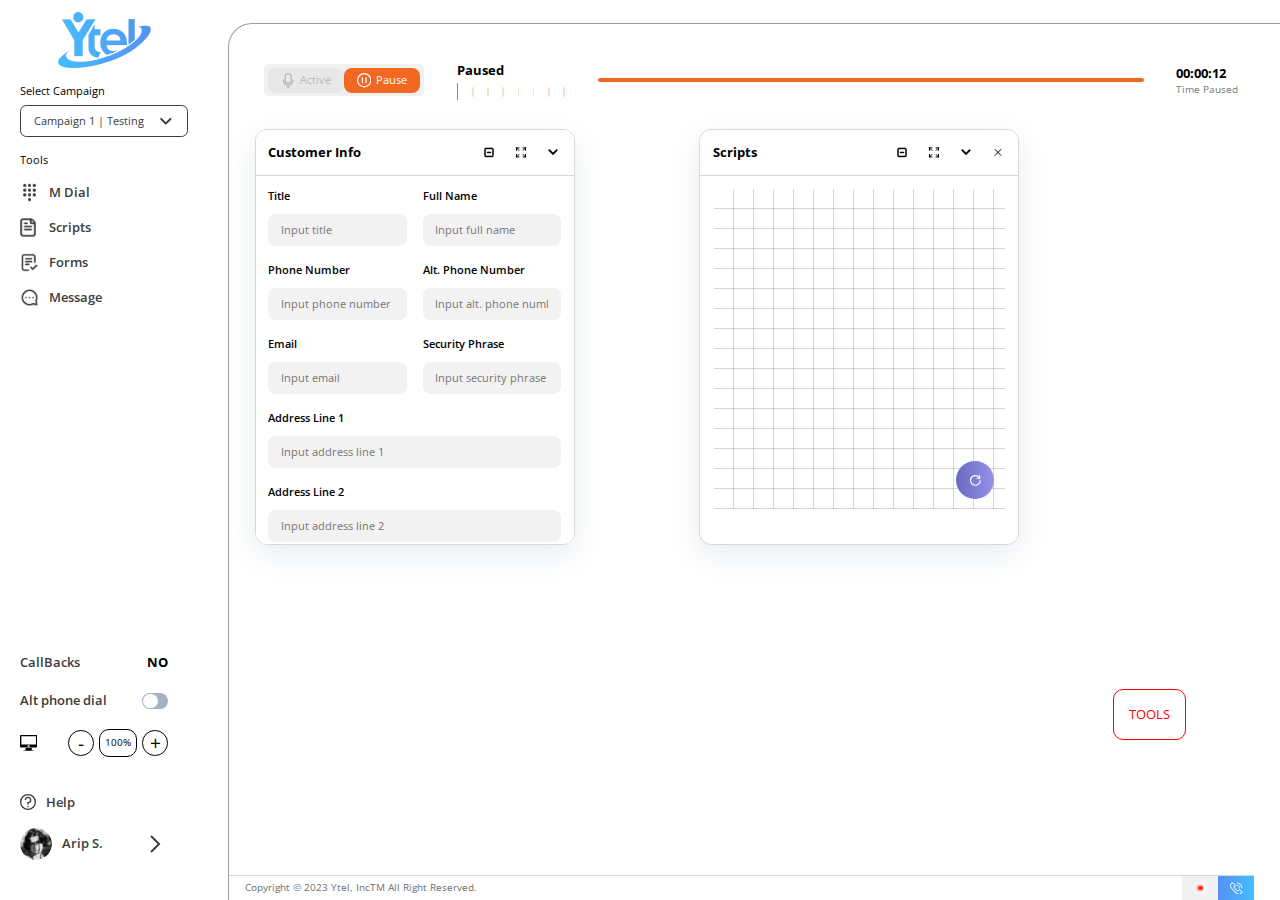
<file: index.html>
<!DOCTYPE html>
<html lang="en">

<head>
    <meta charset="UTF-8">
    <meta http-equiv="X-UA-Compatible" content="IE=edge">
    <meta name="viewport" content="width=device-width, initial-scale=1.0">

    <!-- Favicons  -->
    <link rel="icon" href="assets/img/logo.png">
    <link href="https://fonts.googleapis.com/css2?family=Open+Sans:ital,wght@0,300;0,400;0,500;0,600;0,700;0,800;1,400;1,600&amp;display=swap&_v=20240129141301" rel="stylesheet">


    <!-- CSS  -->
    
    <!-- BOOTSTRAP CSS  -->
    <link href="assets/files/libs/bootstrap/bootstrap.min.css?_v=20240129141301" rel="stylesheet"
        integrity="sha384-T3c6CoIi6uLrA9TneNEoa7RxnatzjcDSCmG1MXxSR1GAsXEV/Dwwykc2MPK8M2HN" crossorigin="anonymous">

    <!-- CUSTOM STYLES -->
    <link rel="stylesheet" href="assets/css/style.min.css?_v=20240129141301">
    <title>Ytel | Main</title>
</head>

<body class="light">
    <main class="wrapper">
        <div class="navigation-burger">
            <input type="checkbox" class="navigation-burger__checkbox" id="navi-toggle">
            <label for="navi-toggle" class="navigation-burger__button" id="burger-label">
                <span class="navigation-burger__icon"></span>
            </label>
        </div>
        <div class="page-content">
            <!-- SIDEBAR STARTS  -->
            <aside class="sidebar" id="leftSidebar">
                <div class="sidebar--top">
                    <div class="sidebar__logo" id="logo">
                        <picture><source srcset="assets/img/logo.webp" type="image/webp"><img src="assets/img/logo.png" alt="Ytel logo"></picture>
                    </div>
                    <div class="sidebar__select">
                        <h5 class="sidebar__title">Select Campaign</h5>
                        <div class="select" data-value="0">
                            <button class="select__btn">
                                <p class="select__text">Campaign 1 | Testing</p>
                                <div class="select__icon">
                                    <svg width="24" height="24" viewBox="0 0 24 24" id="keyboard-down-arrow">
                                        <path
                                            d="M8.12 9.29L12 13.17l3.88-3.88c.39-.39 1.02-.39 1.41 0 .39.39.39 1.02 0 1.41l-4.59 4.59c-.39.39-1.02.39-1.41 0L6.7 10.7c-.39-.39-.39-1.02 0-1.41.39-.38 1.03-.39 1.42 0z">
                                        </path>
                                    </svg>
                                </div>
                            </button>
                            <ul class="select__dropdown">
                                <li class="select__option">
                                    <p class="select__option-label">Campaign 1 | Testing</p>
                                    <span class="select__option-value">0</span>
                                </li>
                                <li class="select__option">
                                    <p class="select__option-label">Campaign 2 | Testing</p>
                                    <span class="select__option-value">1</span>
                                </li>
                                <li class="select__option">
                                    <p class="select__option-label">Campaign 3 | Testing</p>
                                    <span class="select__option-value">2</span>
                                </li>
                            </ul>
                        </div>

                    </div>

                    <h5 class="sidebar__title">Tools</h5>

                    <ul class="sidebar__tools-list">
                        <li class="sidebar__tool-item" id="mDialBtn">
                            <div class="sidebar__icon-container">
                                <div id="sidebar-dial-pad-icon"></div>                                    
                            </div>
                            <p>M Dial</p>
                        </li>
                        <li class="sidebar__tool-item" id="scriptBtn">
                            <div class="sidebar__icon-container">
                                <div id="sidebar-file-icon"></div>
                            </div>
                            <p>Scripts</p>
                        </li>
                        <li class="sidebar__tool-item" id="formsBtn">
                            <div class="sidebar__icon-container">
                                <div id="sidebar-forms-icon"></div>
                            </div>
                            <p>Forms</p>
                        </li>
                        <li class="sidebar__tool-item" id="messageBtn">
                            <div class="sidebar__icon-container">
                                <div id="sidebar-message-icon"></div>
                            </div>
                            <p>Message</p>
                        </li>
                    </ul>
                </div>
                <div class="sidebar--bottom">
                    <div class="sidebar__controls">
                        <p class="sidebar__key">CallBacks</p>
                        <p class="sidebar__value">NO</p>
                    </div>
                    <div class="sidebar__controls">
                        <label class="sidebar__key" for="switch">Alt phone dial</label>
                        <div class="switch-box">
                            <input class="switch-box__checkbox" type="checkbox" id="switch" >
                            <label class="switch-box__label" for="switch"></label>
                        </div>
                    </div>
                    <div class="sidebar__controls">
                        <svg class="sidebar__scale-icon" viewBox="0 0 25 25"><title>Desktop Computer</title><path id="Desktop_Computer" data-name="Desktop Computer" d="M17,23V20H8v3H5v1H20V23ZM23.75,1H1.25A1.25,1.25,0,0,0,0,2.25v15.5A1.25,1.25,0,0,0,1.25,19h22.5A1.25,1.25,0,0,0,25,17.75V2.25A1.25,1.25,0,0,0,23.75,1ZM14,17.5a.5.5,0,0,1-.5.5h-2a.5.5,0,0,1-.5-.5v-1a.5.5,0,0,1,.5-.5h2a.5.5,0,0,1,.5.5ZM23,15H2V3.25C2,3.11,2,3,2.12,3H22.88c.13,0,.12.11.12.25Z" fill="#0e1d25"></path></svg>
                        <div class="sidebar__scale">
                            <button class="scale-btn" id="decreaseInterface">-</button>
                            <div class="sidebar__current-scale" ><span id="current-scale">100</span>%</div>
                            <button class="scale-btn" id="increaseInterface">+</button>
                        </div>
                    </div>
                    <div class="sidebar__help">
                        <svg viewBox="0 0 24 24">
                            <g data-name="27.Question">
                                <path
                                    d="M12 24a12 12 0 1 1 12-12 12.013 12.013 0 0 1-12 12zm0-22a10 10 0 1 0 10 10A10.011 10.011 0 0 0 12 2z" />
                                <path d="M13 16h-2v-4h1a3 3 0 1 0-3-3H7a5 5 0 1 1 6 4.9zM11 18h2v2h-2z" />
                            </g>
                        </svg>
                        <p class="sidebar__key">Help</p>
                    </div>
                    <div class="sidebar__controls">
                        <div class="sidebar__user" id="menuBtn">
                            <div class="sidebar__avatar">
                                <picture><source srcset="assets/img/avatar.webp" type="image/webp"><img src="assets/img/avatar.png" alt="User photo"></picture>
                                <p class="sidebar__key">Arip S.</p>
                            </div>
                            <div class="sidebar__menu-icon" >
                                <svg width="24" height="24">
                                    <path
                                        d="M7.293 4.707 14.586 12l-7.293 7.293 1.414 1.414L17.414 12 8.707 3.293 7.293 4.707z" />
                                </svg>
                            </div>

                            <!-- DROPDOWN MENU STARTS -->
                            <div class="dropdown" id="menuDropdown">
                                <ul class="dropdown__list">
                                    <li class="dropdown__item" id="callsInQueueBtn">
                                        <p>Calls in Queue</p>
                                    </li>
                                    <li class="dropdown__item" id="agentCallLogBtn">
                                        <p>Agent Call Log</p>
                                    </li>
                                    <li class="dropdown__item" id="callChannelsBtn">
                                        <p>Call Channels</p>
                                    </li>
                                    <li class="dropdown__item dropdown__item--doubled">
                                        <p>Notification</p>
                                        <span class="dropdown__item-value">ON</span>
                                    </li>
                                    <li class="dropdown__item" id="groupSelectionBtn">
                                        <p>Groups</p>
                                    </li>
                                    <li class="dropdown__item dropdown__item--doubled" id="toggleSidebarLeftBtn">
                                        <p>Toggle sidebar</p>
                                        <span id="toggleSidebarLeft" class="dropdown__item-value">Left</span>
                                    </li>
                                    <li class="dropdown__item dropdown__item--doubled" id="themeBtn">
                                        <p>Change Theme</p>
                                        <span id="themeName" class="dropdown__item-value">Light</span>
                                    </li>
                                    <li class="dropdown__item dropdown__item--doubled" id="reset">
                                        <p>Reset interface</p>
                                    </li>
                                    <li class="dropdown__item text-red">
                                        <p>Log out</p>
                                    </li>
                                </ul>
                            </div>

                            <!-- DROPDOWN MENU ENDS -->
                        </div>

                    </div>
                </div>
            </aside>
            <!-- SIDEBAR ENDS  -->

            <!-- SIDEBAR APPROACH2 STARTS  -->

            <aside class="vertical-sidebar" id="verticalSidebar">
                <div class="vertical-sidebar--left">
                    <div class="vertical-sidebar__logo">
                        <picture><source srcset="assets/img/logo.webp" type="image/webp"><img src="assets/img/logo.png" alt="Ytel logo"></picture>
                    </div>

                    <ul class="vertical-sidebar__tools-list">
                        <li class="vertical-sidebar__tool-item" id="mDialBtnHorizontalSidebar">
                            <div class="vertical-sidebar__icon-container">
                                <div id="sidebar2-dial-pad-icon"></div> 
                                    
                            </div>
                            <p>M Dial</p>
                        </li>
                        <li class="vertical-sidebar__tool-item" id="scriptBtn1">
                            <div class="vertical-sidebar__icon-container">
                                <div id="sidebar2-file-icon"></div>
                            </div>
                            <p>Scripts</p>
                        </li>
                        <li class="vertical-sidebar__tool-item" id="formsBtn1">
                            <div class="vertical-sidebar__icon-container">
                                <div id="sidebar2-forms-icon"></div>
                            </div>
                            <p>Forms</p>
                        </li>
                        <li class="vertical-sidebar__tool-item" id="messageBtn1">
                            <div class="vertical-sidebar__icon-container">
                                <div id="sidebar2-message-icon"></div>
                            </div>
                            <p>Message</p>
                        </li>
                    </ul>
                </div>
                <div class="vertical-sidebar--right">
                    <div class="vertical-sidebar__controls">
                        <label class="vertical-sidebar__key" for="switchVerticalSidebar">Alt phone dial</label>
                        <div class="switch-box">
                            <input class="switch-box__checkbox" type="checkbox" id="switchVerticalSidebar" >
                            <label class="switch-box__label" for="switchVerticalSidebar"></label>
                        </div>
                    </div>
                    <div class="vertical-sidebar__controls">
                        <div class="sidebar__scale">
                            <button class="scale-btn" id="decreaseInterface1">-</button>
                            <div class="sidebar__current-scale"><span id="current-scale1">100</span>%</div>
                            <button class="scale-btn" id="increaseInterface1">+</button>
                        </div>
                    </div>
                    <div class="vertical-sidebar__help">
                        <svg viewBox="0 0 24 24">
                            <g data-name="27.Question">
                                <path
                                    d="M12 24a12 12 0 1 1 12-12 12.013 12.013 0 0 1-12 12zm0-22a10 10 0 1 0 10 10A10.011 10.011 0 0 0 12 2z" />
                                <path d="M13 16h-2v-4h1a3 3 0 1 0-3-3H7a5 5 0 1 1 6 4.9zM11 18h2v2h-2z" />
                            </g>
                        </svg>
                    </div>
                    <div class="vertical-sidebar__controls">
                        <div class="vertical-sidebar__user" id="verticalMenuBtn">
                            <div class="vertical-sidebar__avatar">
                                <picture><source srcset="assets/img/avatar.webp" type="image/webp"><img src="assets/img/avatar.png" alt="User photo"></picture>
                                <p class="vertical-sidebar__key">Arip S.</p>
                            </div>
                            <div class="vertical-sidebar__menu-icon" >
                                <svg width="24" height="24">
                                    <path
                                        d="M7.293 4.707 14.586 12l-7.293 7.293 1.414 1.414L17.414 12 8.707 3.293 7.293 4.707z" />
                                </svg>
                            </div>

                            <!-- DROPDOWN MENU STARTS -->
                            <div class="dropdown vertical" id="menuDropdownVertical">
                                <ul class="dropdown__list">
                                    <li class="dropdown__item" id="callsInQueueBtn1">
                                        <p>Calls in Queue</p>
                                    </li>
                                    <li class="dropdown__item" id="agentCallLogBtn1">
                                        <p>Agent Call Log</p>
                                    </li>
                                    <li class="dropdown__item" id="callChannelsBtn1">
                                        <p>Call Channels</p>
                                    </li>
                                    <li class="dropdown__item dropdown__item--doubled">
                                        <p>Notification</p>
                                        <span class="dropdown__item-value">ON</span>
                                    </li>
                                    <li class="dropdown__item" id="groupSelectionBtn1">
                                        <p>Groups</p>
                                    </li>
                                    <li class="dropdown__item dropdown__item--doubled" id="toggleSidebarTopBtn">
                                        <p>Toggle sidebar</p>
                                        <span id="toggleSidebarTop" class="dropdown__item-value">Top</span>
                                    </li>
                                    <li class="dropdown__item dropdown__item--doubled" id="themeBtn2">
                                        <p>Change Theme</p>
                                        <span id="themeName2" class="dropdown__item-value">Light</span>
                                    </li>
                                    <li class="dropdown__item dropdown__item--doubled" id="reset1">
                                        <p>Reset interface</p>
                                    </li>
                                    <li class="dropdown__item text-red">
                                        <p>Log out</p>
                                    </li>
                                </ul>
                            </div>

                            <!-- DROPDOWN MENU ENDS -->
                        </div>
                    </div>
                </div>
            </aside>
            <!-- SIDEBAR APPROACH 2 ENDS  -->

            <!-- CONTENT STARTS -->
            <div class="content" id="content">

                <!-- CALL CONTROLS STARTS  -->
                <div class="heading">

                    <!-- INITIAL CALL CONTROLS STARTS -->
                    <section class="call-controls" id="initialCallControls">
                        <div class="call-controls--top">
                            <div class="call-controls__buttons">
                                <button class="call-control-btn active-btn" disabled>
                                    <svg xmlns="http://www.w3.org/2000/svg" viewBox="0 0 24 24">
                                        <path
                                            d="M12 18a6 6 0 0 0 6-6V6A6 6 0 0 0 6 6v6a6 6 0 0 0 6 6zM8 6a4 4 0 0 1 8 0v6a4 4 0 0 1-8 0z" />
                                        <path
                                            d="M21 12a1 1 0 0 0-2 0 7 7 0 0 1-14 0 1 1 0 0 0-2 0 9 9 0 0 0 8 8.94V22h-1a1 1 0 0 0 0 2h4a1 1 0 0 0 0-2h-1v-1.06A9 9 0 0 0 21 12z" />
                                    </svg>
                                    <p>Active</p>
                                </button>
                                <button class="call-control-btn pause-btn">
                                    <svg xmlns="http://www.w3.org/2000/svg" viewBox="0 0 24 24">
                                        <g data-name="pause circle">
                                            <path
                                                d="M12 0a12 12 0 1 0 12 12A12 12 0 0 0 12 0zm0 22a10 10 0 1 1 10-10 10 10 0 0 1-10 10z" />
                                            <path
                                                d="M14 8v8a1 1 0 0 0 2 0V8a1 1 0 0 0-2 0zM8 8v8a1 1 0 0 0 2 0V8a1 1 0 0 0-2 0z" />
                                        </g>
                                    </svg>
                                    <p>Pause</p>
                                </button>
                            </div>
                            <div class="call-controls__data">
                                <p class="call-controls__status" id="callStatus1">Paused</p>
                                <div class="call-controls__loading">
                                    <span></span>
                                    <span></span>
                                    <span></span>
                                    <span></span>
                                    <span></span>
                                    <span></span>
                                    <span></span>
                                    <span></span>
                                </div>
                            </div>
                            <div class="call-controls__progress long">
                                <div class="progress-bar">
                                    <div class="progress-line">
                                        <div class="progress-line__progress paused">
                                        </div>
                                    </div>
                                </div>
                            </div>
                            <div class="call-controls__time-block">
                                <p class="call-controls__time">00:00:12</p>
                                <p class="call-controls__time-status">Time Paused</p>
                            </div>
                        </div>
                    </section>
                    <!-- INITIAL CALL CONTROLS ENDS -->

                    <!-- ACTIVE CALL CONTROLS STARTS -->

                    <section class="call-controls extended hidden" id="activeCallControls">
                        <div class="call-controls--top">
                            <div class="call-controls__buttons">
                                <button class="call-control-btn active-btn">
                                    <svg xmlns="http://www.w3.org/2000/svg" viewBox="0 0 24 24">
                                        <path
                                            d="M12 18a6 6 0 0 0 6-6V6A6 6 0 0 0 6 6v6a6 6 0 0 0 6 6zM8 6a4 4 0 0 1 8 0v6a4 4 0 0 1-8 0z" />
                                        <path
                                            d="M21 12a1 1 0 0 0-2 0 7 7 0 0 1-14 0 1 1 0 0 0-2 0 9 9 0 0 0 8 8.94V22h-1a1 1 0 0 0 0 2h4a1 1 0 0 0 0-2h-1v-1.06A9 9 0 0 0 21 12z" />
                                    </svg>
                                    <p>Active</p>
                                </button>
                                <button class="call-control-btn pause-btn" disabled>
                                    <svg xmlns="http://www.w3.org/2000/svg" viewBox="0 0 24 24">
                                        <g data-name="pause circle">
                                            <path
                                                d="M12 0a12 12 0 1 0 12 12A12 12 0 0 0 12 0zm0 22a10 10 0 1 1 10-10 10 10 0 0 1-10 10z" />
                                            <path
                                                d="M14 8v8a1 1 0 0 0 2 0V8a1 1 0 0 0-2 0zM8 8v8a1 1 0 0 0 2 0V8a1 1 0 0 0-2 0z" />
                                        </g>
                                    </svg>
                                    <p>Pause</p>
                                </button>
                            </div>
                            <div class="call-controls__data">
                                <p class="call-controls__status" id="callStatus">Locating Contact</p>
                                <div class="call-controls__loading calling">
                                    <span></span>
                                    <span></span>
                                    <span></span>
                                    <span></span>
                                    <span></span>
                                    <span></span>
                                    <span></span>
                                    <span></span>
                                </div>
                            </div>
                            <div class="call-controls__progress">
                                <div class="progress-bar">
                                    <div class="progress-line">
                                        <div class="progress-line__progress calling">
                                        </div>
                                    </div>
                                </div>
                            </div>
                            <div class="call-controls__time-block">
                                <p class="call-controls__time calling">00:00:12</p>
                                <p class="call-controls__time-status">Call Time</p>
                            </div>


                            <button class="call-controls__scale-btn" id="callControlsScaleBtn">

                                <svg version="1.1" viewBox="0 0 137.145 137.145"
                                    xmlns:xlink="http://www.w3.org/1999/xlink"
                                    enable-background="new 0 0 137.145 137.145">
                                    <g>
                                        <g>
                                            <path
                                                d="M109.715,0H27.429C12.28,0,0,12.281,0,27.428v82.287c0,15.148,12.28,27.429,27.429,27.429h82.286    c15.148,0,27.429-12.281,27.429-27.429V27.428C137.144,12.281,124.864,0,109.715,0z M123.43,102.858    c0,11.361-9.21,20.572-20.571,20.572H61.715V61.715h61.715V102.858z M123.43,48H13.715v13.715h34.286v61.715H34.286    c-11.362,0-20.572-9.211-20.572-20.572V61.715h0V48h0V34.286c0-11.361,9.21-20.572,20.572-20.572h68.572    c11.361,0,20.571,9.211,20.571,20.572V48z">
                                            </path>
                                        </g>
                                    </g>
                                </svg>

                            </button>
                        </div>

                        <div class="call-controls--bottom" id="callBottom1">
                            <div class="call-controls__call-info">
                                <p>Called</p>
                                <p class="call-number">(9193) 4141 411</p>
                            </div>
                            <div class="call-controls__controls">
                                <div class="call-controls__info-row">
                                    <div class="call-controls__calls-data-row">
                                        <p>Dialable Leads</p>
                                        <span class="call-controls__ammount">0</span>
                                    </div>
                                    <div class="call-controls__calls-data-row">
                                        <p>Calls in Queue</p>
                                        <span class="call-controls__ammount">0</span>
                                    </div>
                                </div>
                                <div class="call-controls__control-buttons">
                                    <button class="transparent-blue-btn">Hold</button>
                                    <div class="select call-select" data-value="+1">
                                        <button class="select__btn">
                                            <p class="select__text">Transfer</p>
                                            <div class="select__icon">
                                                <svg width="24" height="24" viewBox="0 0 24 24"
                                                    id="keyboard-down-arrow1">
                                                    <path
                                                        d="M8.12 9.29L12 13.17l3.88-3.88c.39-.39 1.02-.39 1.41 0 .39.39.39 1.02 0 1.41l-4.59 4.59c-.39.39-1.02.39-1.41 0L6.7 10.7c-.39-.39-.39-1.02 0-1.41.39-.38 1.03-.39 1.42 0z">
                                                    </path>
                                                </svg>
                                            </div>
                                        </button>
                                        <ul class="select__dropdown call-select">
                                            <li class="select__option">
                                                <p class="select__option-label">Transfer 1</p>
                                                <span class="select__option-value">2</span>
                                            </li>
                                            <li class="select__option">
                                                <p class="select__option-label">Transfer 2</p>
                                                <span class="select__option-value">2</span>
                                            </li>
                                            <li class="select__option">
                                                <p class="select__option-label">Transfer 3</p>
                                                <span class="select__option-value">3</span>
                                            </li>
                                        </ul>
                                    </div>

                                    <button class="transparent-blue-btn">Voice Mail</button>
                                    <button class="red-btn">Hangup</button>
                                </div>
                            </div>
                        </div>
                    </section>
                    <!-- ACTIVE CALL CONTROLS ENDS -->


                    <!-- PAUSED CALL CONTROLS STARTS -->

                    <section class="call-controls extended hidden" id="pausedCallControls">
                        <div class="call-controls--top-extended">
                            <div class="call-controls__wrapper">
                                <div class="call-controls__buttons">
                                    <button class="call-control-btn active-btn" disabled>
                                        <svg xmlns="http://www.w3.org/2000/svg" viewBox="0 0 24 24">
                                            <path
                                                d="M12 18a6 6 0 0 0 6-6V6A6 6 0 0 0 6 6v6a6 6 0 0 0 6 6zM8 6a4 4 0 0 1 8 0v6a4 4 0 0 1-8 0z" />
                                            <path
                                                d="M21 12a1 1 0 0 0-2 0 7 7 0 0 1-14 0 1 1 0 0 0-2 0 9 9 0 0 0 8 8.94V22h-1a1 1 0 0 0 0 2h4a1 1 0 0 0 0-2h-1v-1.06A9 9 0 0 0 21 12z" />
                                        </svg>
                                        <p>Active</p>
                                    </button>
                                    <button class="call-control-btn pause-btn">
                                        <svg xmlns="http://www.w3.org/2000/svg" viewBox="0 0 24 24">
                                            <g data-name="pause circle">
                                                <path
                                                    d="M12 0a12 12 0 1 0 12 12A12 12 0 0 0 12 0zm0 22a10 10 0 1 1 10-10 10 10 0 0 1-10 10z" />
                                                <path
                                                    d="M14 8v8a1 1 0 0 0 2 0V8a1 1 0 0 0-2 0zM8 8v8a1 1 0 0 0 2 0V8a1 1 0 0 0-2 0z" />
                                            </g>
                                        </svg>
                                        <p>Pause</p>
                                    </button>
                                </div>
                                <button class="transparent-blue-btn dial-btn">Dial Next Number</button>
                                <div class="call-controls__data">
                                    <p class="call-controls__status paused" id="callStatus3">Recording file</p>
                                    <p class="call-controls__file-name">1931-recordfile.mp3</p>
                                </div>
                            </div>
                            <div class="call-controls__wrapper">

                                <div class="call-controls__progress">
                                    <div class="progress-bar">
                                        <div class="progress-line ">
                                            <div class="progress-line__progress paused" style="left: -40%">
                                                <div class="progress-point paused"></div>
                                            </div>
                                        </div>
                                    </div>
                                </div>
                                <div class="call-controls__time-block">
                                    <p class="call-controls__time calling paused">00:00:12</p>
                                    <p class="call-controls__time-status">Call Time</p>
                                </div>

                                <button class="call-controls__scale-btn call-controls__scale-btn--static"
                                    id="pausedCallControlsScaleBtn">
                                    <svg version="1.1" viewBox="0 0 137.145 137.145"
                                        xmlns:xlink="http://www.w3.org/1999/xlink"
                                        enable-background="new 0 0 137.145 137.145">
                                        <g>
                                            <g>
                                                <path
                                                    d="M109.715,0H27.429C12.28,0,0,12.281,0,27.428v82.287c0,15.148,12.28,27.429,27.429,27.429h82.286    c15.148,0,27.429-12.281,27.429-27.429V27.428C137.144,12.281,124.864,0,109.715,0z M123.43,102.858    c0,11.361-9.21,20.572-20.571,20.572H61.715V61.715h61.715V102.858z M123.43,48H13.715v13.715h34.286v61.715H34.286    c-11.362,0-20.572-9.211-20.572-20.572V61.715h0V48h0V34.286c0-11.361,9.21-20.572,20.572-20.572h68.572    c11.361,0,20.571,9.211,20.571,20.572V48z">
                                                </path>
                                            </g>
                                        </g>
                                    </svg>
                                </button>
                            </div>
                        </div>

                        <div class="call-controls--bottom" id="callBottom2">
                            <div class="call-controls__call-info">
                                <p>Called</p>
                                <p class="call-number">(9193) 4141 411</p>
                            </div>
                            <div class="call-controls__controls">
                                <div class="call-controls__info-row">
                                    <div class="call-controls__calls-data-row">
                                        <p>Dialable Leads</p>
                                        <span class="call-controls__ammount">0</span>
                                    </div>
                                    <div class="call-controls__calls-data-row">
                                        <p>Calls in Queue</p>
                                        <span class="call-controls__ammount">0</span>
                                    </div>
                                </div>
                                <div class="call-controls__control-buttons">
                                    <button class="transparent-blue-btn">Hold</button>
                                    <div class="select call-select" data-value="+1">
                                        <button class="select__btn">
                                            <p class="select__text">Transfer</p>
                                            <div class="select__icon">
                                                <svg width="24" height="24" viewBox="0 0 24 24"
                                                    id="keyboard-down-arrow2">
                                                    <path
                                                        d="M8.12 9.29L12 13.17l3.88-3.88c.39-.39 1.02-.39 1.41 0 .39.39.39 1.02 0 1.41l-4.59 4.59c-.39.39-1.02.39-1.41 0L6.7 10.7c-.39-.39-.39-1.02 0-1.41.39-.38 1.03-.39 1.42 0z">
                                                    </path>
                                                </svg>
                                            </div>
                                        </button>
                                        <ul class="select__dropdown call-select">
                                            <li class="select__option">
                                                <p class="select__option-label">Transfer 1</p>
                                                <span class="select__option-value">2</span>
                                            </li>
                                            <li class="select__option">
                                                <p class="select__option-label">Transfer 2</p>
                                                <span class="select__option-value">2</span>
                                            </li>
                                            <li class="select__option">
                                                <p class="select__option-label">Transfer 3</p>
                                                <span class="select__option-value">3</span>
                                            </li>
                                        </ul>
                                    </div>
                                    <button class="transparent-blue-btn">Voice Mail</button>
                                    <button class="red-btn">Hangup</button>
                                </div>
                            </div>
                        </div>
                    </section>
                    <!-- PAUSED CALL CONTROLS ENDS -->
                </div>


                <!-- CALL CONTROLS ENDS  -->

                <!-- WORKING AREA STARTS  -->

                <section class="working-area" id="workingArea">
                    <div class="working-area__drag-container" id="customerInfoDragContainer">

                        <!-- CUSTOMER INFO STARTS  -->
                        <div class="working-area__item drag-item" id="customerWindow">
                            <div class="working-area__data" id="customerWindowHeader">
                                <h3 class="working-area__title">Customer Info</h3>
                                <div class="working-area__icons">
                                    <button class="working-area__icon" id="unlockCustomer">
                                        <svg xmlns="http://www.w3.org/2000/svg" viewBox="0 0 24 24" id="minus1">
                                            <g data-name="Layer 2">
                                                <g data-name="minus-square">
                                                    <path
                                                        d="M18 3H6a3 3 0 0 0-3 3v12a3 3 0 0 0 3 3h12a3 3 0 0 0 3-3V6a3 3 0 0 0-3-3zm1 15a1 1 0 0 1-1 1H6a1 1 0 0 1-1-1V6a1 1 0 0 1 1-1h12a1 1 0 0 1 1 1z">
                                                    </path>
                                                    <path d="M15 11H9a1 1 0 0 0 0 2h6a1 1 0 0 0 0-2z"></path>
                                                </g>
                                            </g>
                                        </svg>
                                    </button>
                                    <button class="working-area__icon" id="expendCustomer">
                                        <svg width="24" height="24" viewBox="0 0 24 24" fill="none" xmlns="http://www.w3.org/2000/svg">
                                            <path d="M16 8L21 3M21 3H16M21 3V8M8 8L3 3M3 3L3 8M3 3L8 3M8 16L3 21M3 21H8M3 21L3 16M16 16L21 21M21 21V16M21 21H16"  stroke-width="2" stroke-linecap="round" stroke-linejoin="round"></path>
                                        </svg>
                                    </button>
                                    <button class="working-area__icon" id="minimizeCustomer">
                                        <svg xmlns="http://www.w3.org/2000/svg" data-name="Layer 1" viewBox="0 0 32 32"
                                            id="down-arrow">
                                            <path
                                                d="M16 22a2 2 0 0 1-1.41-.59l-10-10a2 2 0 0 1 2.82-2.82L16 17.17l8.59-8.58a2 2 0 0 1 2.82 2.82l-10 10A2 2 0 0 1 16 22Z">
                                            </path>
                                        </svg>
                                    </button>
                                </div>
                            </div>
                            <div class="customer-form">
                                <div class="customer-form__row">
                                    <div class="input-field">
                                        <label for="title">Title</label>
                                        <input type="text" placeholder="Input title" id="title">
                                    </div>
                                    <div class="input-field">
                                        <label for="name">Full Name</label>
                                        <input type="text" placeholder="Input full name" id="name">
                                    </div>
                                </div>
                                <div class="customer-form__row">
                                    <div class="input-field">
                                        <label for="phone">Phone Number</label>
                                        <input type="tel" placeholder="Input phone number" id="phone1">
                                    </div>
                                    <div class="input-field">
                                        <label for="altPhone">Alt. Phone Number</label>
                                        <input type="tel" placeholder="Input alt. phone number" id="altPhone">
                                    </div>
                                </div>
                                <div class="customer-form__row">
                                    <div class="input-field">
                                        <label for="email">Email</label>
                                        <input type="email" placeholder="Input email" id="email">
                                    </div>
                                    <div class="input-field">
                                        <label for="security">Security Phrase</label>
                                        <input type="text" placeholder="Input security phrase" id="security">
                                    </div>
                                </div>
                                <div class="input-field">
                                    <label for="address1">Address Line 1</label>
                                    <input type="text" placeholder="Input address line 1" id="address1">
                                </div>
                                <div class="input-field">
                                    <label for="address2">Address Line 2</label>
                                    <input type="text" placeholder="Input address line 2" id="address2">
                                </div>
                                <div class="customer-form__row">
                                    <div class="input-field">
                                        <label>City</label>
                                        <div class="select customer-form__select" data-value="0">
                                            <button class="select__btn">
                                                <p class="select__text">Choose city</p>
                                                <div class="select__icon">
                                                    <svg width="24" height="24" viewBox="0 0 24 24"
                                                        id="keyboard-down-arrow3">
                                                        <path
                                                            d="M8.12 9.29L12 13.17l3.88-3.88c.39-.39 1.02-.39 1.41 0 .39.39.39 1.02 0 1.41l-4.59 4.59c-.39.39-1.02.39-1.41 0L6.7 10.7c-.39-.39-.39-1.02 0-1.41.39-.38 1.03-.39 1.42 0z">
                                                        </path>
                                                    </svg>
                                                </div>
                                            </button>
                                            <ul class="select__dropdown">
                                                <li class="select__option">
                                                    <p class="select__option-label">City 1</p>
                                                    <span class="select__option-value">0</span>
                                                </li>
                                                <li class="select__option">
                                                    <p class="select__option-label">City 2</p>
                                                    <span class="select__option-value">1</span>
                                                </li>
                                                <li class="select__option">
                                                    <p class="select__option-label">City 3</p>
                                                    <span class="select__option-value">2</span>
                                                </li>
                                            </ul>
                                        </div>

                                    </div>
                                    <div class="input-field">
                                        <label for="state">State</label>
                                        <div class="select customer-form__select" data-value="0">
                                            <button class="select__btn">
                                                <p class="select__text">Choose state</p>
                                                <div class="select__icon">
                                                    <svg width="24" height="24" viewBox="0 0 24 24"
                                                        id="keyboard-down-arrow4">
                                                        <path
                                                            d="M8.12 9.29L12 13.17l3.88-3.88c.39-.39 1.02-.39 1.41 0 .39.39.39 1.02 0 1.41l-4.59 4.59c-.39.39-1.02.39-1.41 0L6.7 10.7c-.39-.39-.39-1.02 0-1.41.39-.38 1.03-.39 1.42 0z">
                                                        </path>
                                                    </svg>
                                                </div>
                                            </button>
                                            <ul class="select__dropdown">
                                                <li class="select__option">
                                                    <p class="select__option-label">State 1</p>
                                                    <span class="select__option-value">0</span>
                                                </li>
                                                <li class="select__option">
                                                    <p class="select__option-label">State 2</p>
                                                    <span class="select__option-value">1</span>
                                                </li>
                                                <li class="select__option">
                                                    <p class="select__option-label">State 3</p>
                                                    <span class="select__option-value">2</span>
                                                </li>
                                            </ul>
                                        </div>
                                    </div>
                                </div>
                                <div class="customer-form__row">
                                    <div class="input-field">
                                        <label for="province">Province</label>
                                        <div class="select customer-form__select" data-value="0">
                                            <button class="select__btn">
                                                <p class="select__text">Choose province</p>
                                                <div class="select__icon">
                                                    <svg width="24" height="24" viewBox="0 0 24 24"
                                                        id="keyboard-down-arrow5">
                                                        <path
                                                            d="M8.12 9.29L12 13.17l3.88-3.88c.39-.39 1.02-.39 1.41 0 .39.39.39 1.02 0 1.41l-4.59 4.59c-.39.39-1.02.39-1.41 0L6.7 10.7c-.39-.39-.39-1.02 0-1.41.39-.38 1.03-.39 1.42 0z">
                                                        </path>
                                                    </svg>
                                                </div>
                                            </button>
                                            <ul class="select__dropdown">
                                                <li class="select__option">
                                                    <p class="select__option-label">Province 1</p>
                                                    <span class="select__option-value">0</span>
                                                </li>
                                                <li class="select__option">
                                                    <p class="select__option-label">Province 2</p>
                                                    <span class="select__option-value">1</span>
                                                </li>
                                                <li class="select__option">
                                                    <p class="select__option-label">Province 3</p>
                                                    <span class="select__option-value">2</span>
                                                </li>
                                            </ul>
                                        </div>
                                    </div>
                                    <div class="input-field">
                                        <label for="postCode">Post Code</label>
                                        <input type="number" placeholder="Input post code" id="postCode">
                                    </div>
                                </div>
                                <div class="input-field">
                                    <label for="comment">Comment</label>
                                    <textarea placeholder="Write comment here..." id="comment"
                                        rows="5"></textarea>
                                </div>

                            </div>
                            <!-- CUSTOMER INFO ENDS  -->
                        </div>
                    </div>

                    <div class="working-area__drag-container" id="scriptDragContainer">
                        <!-- SCRIPTS SECTION STARTS  -->
                        <div class="working-area__item drag-item" id="scriptsElement">
                            <div class="working-area__data">
                                <h3 class="working-area__title">Scripts</h3>
                                <div class="working-area__icons">
                                    <button class="working-area__icon" id="unlockScripts">
                                        <svg xmlns="http://www.w3.org/2000/svg" viewBox="0 0 24 24" id="minus">
                                            <g data-name="Layer 2">
                                                <g data-name="minus-square">
                                                    <path
                                                        d="M18 3H6a3 3 0 0 0-3 3v12a3 3 0 0 0 3 3h12a3 3 0 0 0 3-3V6a3 3 0 0 0-3-3zm1 15a1 1 0 0 1-1 1H6a1 1 0 0 1-1-1V6a1 1 0 0 1 1-1h12a1 1 0 0 1 1 1z">
                                                    </path>
                                                    <path d="M15 11H9a1 1 0 0 0 0 2h6a1 1 0 0 0 0-2z"></path>
                                                </g>
                                            </g>
                                        </svg>
                                    </button>
                                    <button class="working-area__icon" id="expendScripts">
                                        <svg width="24" height="24" viewBox="0 0 24 24" fill="none" xmlns="http://www.w3.org/2000/svg">
                                            <path d="M16 8L21 3M21 3H16M21 3V8M8 8L3 3M3 3L3 8M3 3L8 3M8 16L3 21M3 21H8M3 21L3 16M16 16L21 21M21 21V16M21 21H16"  stroke-width="2" stroke-linecap="round" stroke-linejoin="round"></path>
                                        </svg>
                                    </button>
                                    <button class="working-area__icon" id="minimizeScripts">
                                        <svg xmlns="http://www.w3.org/2000/svg" data-name="Layer 1" viewBox="0 0 32 32"
                                            id="down-arrow1">
                                            <path
                                                d="M16 22a2 2 0 0 1-1.41-.59l-10-10a2 2 0 0 1 2.82-2.82L16 17.17l8.59-8.58a2 2 0 0 1 2.82 2.82l-10 10A2 2 0 0 1 16 22Z">
                                            </path>
                                        </svg>
                                    </button>
                                    <button class="working-area__icon" id="closeScripts">
                                        <svg xmlns="http://www.w3.org/2000/svg" viewBox="0 0 24 24" fill="none"
                                            stroke="currentColor" stroke-width="2" stroke-linecap="round"
                                            stroke-linejoin="round" class="feather feather-x">
                                            <line x1="18" y1="6" x2="6" y2="18"></line>
                                            <line x1="6" y1="6" x2="18" y2="18"></line>
                                        </svg>
                                    </button>
                                </div>
                            </div>
                            <div class="scripts__content">
                                <textarea name="scripts"></textarea>
                                <button class="scripts__refresh">
                                    <svg xmlns="http://www.w3.org/2000/svg" viewBox="0 0 24 24" id="refresh">
                                        <path d="M20,9H15a1,1,0,0,1,0-2h4V3a1,1,0,0,1,2,0V8A1,1,0,0,1,20,9Z"></path>
                                        <path
                                            d="M12,22A10,10,0,1,1,20.89,7.42a1,1,0,0,1-1.78.92A8,8,0,1,0,20,12a1,1,0,0,1,2,0A10,10,0,0,1,12,22Z">
                                        </path>
                                    </svg>
                                </button>
                            </div>
                        </div>
                        <!-- SCRIPTS SECTION ENDS  -->
                    </div>




                </section>
                <!-- WORKING AREA STARTS  -->

                <!-- FOOTER STARTS -->
                <footer class="footer">
                    <p class="footer__text">Copyright © 2023 Ytel, IncTM All Right Reserved.</p>
                    <div class="footer__buttons">
                        <button class="footer__button footer__record">
                            <div class="footer__record--white centered">
                                <div class="footer__record--pink centered">
                                    <div class="footer__record--red centered"></div>
                                </div>
                            </div>
                        </button>
                        <button class="footer__button footer__call">
                            <svg version="1.1" x="0" y="0" viewBox="0 0 32 32">
                                <path
                                    d="M22.969 31.818c-3.438 0-7.908-2.857-13.918-8.868C2.361 16.26-.423 11.479.292 7.905c.779-3.897 5.188-6.875 5.375-7a1 1 0 0 1 1.262.125L14 8.101a.999.999 0 0 1 0 1.414l-3.177 3.177c.251.501 1.092 1.809 3.884 4.601s4.1 3.633 4.602 3.884L22.485 18a1.03 1.03 0 0 1 1.414 0l7.071 7.071a1 1 0 0 1 .125 1.262c-.125.188-3.104 4.596-7 5.375-.363.073-.738.11-1.126.11zM6.125 3.053c-1.139.9-3.412 2.944-3.872 5.244-.556 2.78 2.207 7.234 8.212 13.239 6.005 6.005 10.456 8.767 13.239 8.212 2.299-.46 4.344-2.733 5.243-3.872l-5.754-5.754-2.828 2.829c-.732.733-2.096.732-7.071-4.243-2.119-2.118-3.513-3.769-4.145-4.906-.537-.965-.569-1.694-.098-2.165l2.829-2.829-5.755-5.755z"
                                    style="fill:#ffffff" />
                                <path class="st0"
                                    d="M29.964 16.002a1 1 0 0 1-.996-.93c-.452-6.41-5.627-11.587-12.038-12.039a1 1 0 1 1 .141-1.995c7.399.522 13.37 6.496 13.891 13.894A1 1 0 0 1 30.035 16l-.071.002z" />
                                <path
                                    d="M23.937 15.992a1 1 0 0 1-.991-.875 6.985 6.985 0 0 0-6.069-6.063.999.999 0 1 1 .248-1.984 8.983 8.983 0 0 1 7.806 7.797 1 1 0 0 1-.994 1.125z" />
                            </svg>
                        </button>
                    </div>
                </footer>
                <!-- FOOTER ENDS -->
            </div>

            <!-- TRAY SECTION STARTS  -->
            <div class="tray active" id="tray">
                <div class="tray__item" id="callsInQueueTray">
                    <p class="tray__name">Calls in Queue</p>
                    <div class="tray__icons">
                        <button class="tray__icon" id="calsInQueueExpectBtn">
                            <picture><source srcset="assets/img/icons/expect.webp" type="image/webp"><img src="assets/img/icons/expect.png" alt="expect icon"></picture>
                        </button>
                        <button class="tray__icon">
                            <picture><source srcset="assets/img/icons/link.webp" type="image/webp"><img src="assets/img/icons/link.png" alt="link icon"></picture>
                        </button>
                    </div>
                </div>
                <div class="tray__item" id="customerInfoTray">
                    <p class="tray__name">Customer Info</p>
                    <div class="tray__icons">
                        <button class="tray__icon" id="customerInfoExpectBtn">
                            <picture><source srcset="assets/img/icons/expect.webp" type="image/webp"><img src="assets/img/icons/expect.png" alt="expect icon"></picture>
                        </button>
                        <button class="tray__icon">
                            <picture><source srcset="assets/img/icons/link.webp" type="image/webp"><img src="assets/img/icons/link.png" alt="link icon"></picture>
                        </button>
                    </div>
                </div>
                <div class="tray__item " id="scriptsTray">
                    <p class="tray__name">Scripts</p>
                    <div class="tray__icons">
                        <button class="tray__icon" id="scriptsExpectBtn">
                            <picture><source srcset="assets/img/icons/expect.webp" type="image/webp"><img src="assets/img/icons/expect.png" alt="expect icon"></picture>
                        </button>
                        <button class="tray__icon">
                            <picture><source srcset="assets/img/icons/link.webp" type="image/webp"><img src="assets/img/icons/link.png" alt="link icon"></picture>
                        </button>
                    </div>
                </div>
                <div class="tray__item " id="agentStatusTray">
                    <p class="tray__name">Agent Status</p>
                    <div class="tray__icons">
                        <button class="tray__icon" id="agentStatusExpectBtn">
                            <picture><source srcset="assets/img/icons/expect.webp" type="image/webp"><img src="assets/img/icons/expect.png" alt="expect icon"></picture>
                        </button>
                        <button class="tray__icon">
                            <picture><source srcset="assets/img/icons/link.webp" type="image/webp"><img src="assets/img/icons/link.png" alt="link icon"></picture>
                        </button>
                    </div>
                </div>
                <div class="tray__item " id="callChannelsTray">
                    <p class="tray__name">Call Channels</p>
                    <div class="tray__icons">
                        <button class="tray__icon" id="callChannelsExpectBtn">
                            <picture><source srcset="assets/img/icons/expect.webp" type="image/webp"><img src="assets/img/icons/expect.png" alt="expect icon"></picture>
                        </button>
                        <button class="tray__icon">
                            <picture><source srcset="assets/img/icons/link.webp" type="image/webp"><img src="assets/img/icons/link.png" alt="link icon"></picture>
                        </button>
                    </div>
                </div>
            </div>
            <!-- TRAY SECTION ENDS  -->

        
        <!-- CONTENT ENDS -->
        </div>


        <!-- MODALS STARTS  -->

        <!-- BACKDROP -->
        <div class="backdrop"></div>



        <!-- MANUAL DIAL MODAL STARTS  -->
        <div class="modal-window" id="manualDial">
            <div class="modal-window__heading">
                <h3 class="modal-window__title">Manual Dial</h3>
                <button id="mdialCloseBbtn">
                    <svg viewBox="0 0 24 24" fill="#7A7A7A" stroke="#7A7A7A" stroke-width="2" stroke-linecap="round"
                        stroke-linejoin="round" class="feather feather-x">
                        <line x1="18" y1="6" x2="6" y2="18"></line>
                        <line x1="6" y1="6" x2="18" y2="18"></line>
                    </svg>
                </button>
            </div>
            <div class="modal-window__content">
                <div class="modal-window__dial">
                    <div class="customer-form__row modal-window__inputs">

                        <div class=" code-field">
                            <div class="select m-select" data-value="+1">
                                <button class="select__btn">
                                    <p class="select__text">+1</p>
                                    <div class="select__icon">
                                        <svg width="24" height="24" viewBox="0 0 24 24" id="keyboard-down-arrow6">
                                            <path
                                                d="M8.12 9.29L12 13.17l3.88-3.88c.39-.39 1.02-.39 1.41 0 .39.39.39 1.02 0 1.41l-4.59 4.59c-.39.39-1.02.39-1.41 0L6.7 10.7c-.39-.39-.39-1.02 0-1.41.39-.38 1.03-.39 1.42 0z">
                                            </path>
                                        </svg>
                                    </div>
                                </button>
                                <ul class="select__dropdown">
                                    <li class="select__option">
                                        <p class="select__option-label">+2</p>
                                        <span class="select__option-value">+2</span>
                                    </li>
                                    <li class="select__option">
                                        <p class="select__option-label">+3</p>
                                        <span class="select__option-value">+3</span>
                                    </li>
                                    <li class="select__option">
                                        <p class="select__option-label">+4</p>
                                        <span class="select__option-value">+4</span>
                                    </li>
                                </ul>
                            </div>
                        </div>
                        <input class="modal-window__input" type="text" placeholder="eg. 18391913" id="call-number">
                    </div>
                    <div class="modal-window__keyboard">
                        <div class="modal-window__key-row">
                            <div class="number" id="number1">1</div>
                            <div class="number" id="number2">2</div>
                            <div class="number" id="number3">3</div>
                        </div>
                        <div class="modal-window__key-row">
                            <div class="number" id="number4">4</div>
                            <div class="number" id="number5">5</div>
                            <div class="number" id="number6">6</div>
                        </div>
                        <div class="modal-window__key-row">
                            <div class="number" id="number7">7</div>
                            <div class="number" id="number8">8</div>
                            <div class="number" id="number9">9</div>
                        </div>
                        <div class="modal-window__key-row">
                            <div class="number" id="numberStar">*</div>
                            <div class="number" id="number0">0</div>
                            <div class="number" id="numberHash">#</div>
                        </div>
                        <div class="centered">
                            <button class="modal-window__call-btn" id="callBtn">
                                <svg x="0" y="0" version="1.1" viewBox="0 0 29 29" xml:space="preserve">
                                    <path
                                        d="m20.914 17.743-2.091 1.178a1.319 1.319 0 0 1-1.58-.217l-6.979-6.979a1.32 1.32 0 0 1-.217-1.58l1.178-2.091a1.978 1.978 0 0 0-.325-2.37L7.766 2.55a1.978 1.978 0 0 0-2.798 0L3.545 3.972a5.276 5.276 0 0 0-.793 6.446l.714 1.19a41.36 41.36 0 0 0 14.946 14.631l.141.081c2.102 1.201 4.699.851 6.382-.831l1.486-1.486a1.978 1.978 0 0 0 0-2.798l-3.136-3.136a1.978 1.978 0 0 0-2.371-.326z">
                                    </path>
                                </svg>
                            </button>
                        </div>
                    </div>
                </div>
                <div class="modal-window__logs">
                    <div class="modal-window__log-heading">
                        <h4>Call Log</h4>
                        <p><span class="plus">+</span>Complete All Log</p>
                    </div>
                    <div class="modal-window__log-list">
                        <div class="modal-window__log">
                            <div class="modal-window__log-info">
                                <div class="modal-window__log-avatar pink">JD</div>
                                <div class="modal-window__log-details">
                                    <h6>Jakob Dorwart</h6>
                                    <p>+13113-18391</p>
                                </div>
                            </div>
                            <p class="modal-window__log-time">30m ago</p>
                        </div>
                        <div class="modal-window__log">
                            <div class="modal-window__log-info">
                                <div class="modal-window__log-avatar green">EW</div>
                                <div class="modal-window__log-details">
                                    <h6>Emerson Westervelt</h6>
                                    <p>+13113-18391</p>
                                </div>
                            </div>
                            <p class="modal-window__log-time">30m ago</p>
                        </div>
                        <div class="modal-window__log">
                            <div class="modal-window__log-info">
                                <div class="modal-window__log-avatar grey">TP</div>
                                <div class="modal-window__log-details">
                                    <h6>Tiana Press</h6>
                                    <p>+13113-18391</p>
                                </div>
                            </div>
                            <p class="modal-window__log-time">30m ago</p>
                        </div>
                        <div class="modal-window__log">
                            <div class="modal-window__log-info">
                                <div class="modal-window__log-avatar green">AD</div>
                                <div class="modal-window__log-details">
                                    <h6>Adnan Daryl</h6>
                                    <p>+13113-18391</p>
                                </div>
                            </div>
                            <p class="modal-window__log-time">30m ago</p>
                        </div>
                    </div>

                    <p class="modal-window__log-btn">Quick Dial</p>
                    <p class="modal-window__log-btn">Last Number Connected</p>
                </div>
            </div>

        </div>
        <!-- MANUAL DIAL MODAL ENDS  -->

        <!-- DISPO MODAL STARTS  -->
        <div class="modal-window" id="dispoModal">
            <div class="modal-window__heading">
                <h3 class="modal-window__title">Dispo</h3>
                <button id="dispoCloseBtn">
                    <svg viewBox="0 0 24 24" fill="#7A7A7A" stroke="#7A7A7A" stroke-width="2" stroke-linecap="round"
                        stroke-linejoin="round" class="feather feather-x">
                        <line x1="18" y1="6" x2="6" y2="18"></line>
                        <line x1="6" y1="6" x2="18" y2="18"></line>
                    </svg>
                </button>
            </div>
            <div class="modal-window__content">
                <div class="rate-section">
                    <p class="rate-section__number-name">Unknown Number</p>
                    <p class="rate-section__number">+1 8171 831</p>
                    <button class="rate-section__btn">Hangup Again</button>
                    <p class="rate-section__question">How would you like to rate your last call experience ?</p>
                    <div class="rate-section__stars">
                        <svg viewBox="0 0 24 24" id="star">
                            <g data-name="Layer 2">
                                <g data-name="star">
                                    <rect width="24" height="24" opacity="0" transform="rotate(90 12 12)"></rect>
                                    <path
                                        d="M17.56 21a1 1 0 0 1-.46-.11L12 18.22l-5.1 2.67a1 1 0 0 1-1.45-1.06l1-5.63-4.12-4a1 1 0 0 1-.25-1 1 1 0 0 1 .81-.68l5.7-.83 2.51-5.13a1 1 0 0 1 1.8 0l2.54 5.12 5.7.83a1 1 0 0 1 .81.68 1 1 0 0 1-.25 1l-4.12 4 1 5.63a1 1 0 0 1-.4 1 1 1 0 0 1-.62.18z">
                                    </path>
                                </g>
                            </g>
                        </svg>
                        <svg viewBox="0 0 24 24" id="star1">
                            <g data-name="Layer 2">
                                <g data-name="star">
                                    <rect width="24" height="24" opacity="0" transform="rotate(90 12 12)"></rect>
                                    <path
                                        d="M17.56 21a1 1 0 0 1-.46-.11L12 18.22l-5.1 2.67a1 1 0 0 1-1.45-1.06l1-5.63-4.12-4a1 1 0 0 1-.25-1 1 1 0 0 1 .81-.68l5.7-.83 2.51-5.13a1 1 0 0 1 1.8 0l2.54 5.12 5.7.83a1 1 0 0 1 .81.68 1 1 0 0 1-.25 1l-4.12 4 1 5.63a1 1 0 0 1-.4 1 1 1 0 0 1-.62.18z">
                                    </path>
                                </g>
                            </g>
                        </svg>
                        <svg viewBox="0 0 24 24" id="star2">
                            <g data-name="Layer 2">
                                <g data-name="star">
                                    <rect width="24" height="24" opacity="0" transform="rotate(90 12 12)"></rect>
                                    <path
                                        d="M17.56 21a1 1 0 0 1-.46-.11L12 18.22l-5.1 2.67a1 1 0 0 1-1.45-1.06l1-5.63-4.12-4a1 1 0 0 1-.25-1 1 1 0 0 1 .81-.68l5.7-.83 2.51-5.13a1 1 0 0 1 1.8 0l2.54 5.12 5.7.83a1 1 0 0 1 .81.68 1 1 0 0 1-.25 1l-4.12 4 1 5.63a1 1 0 0 1-.4 1 1 1 0 0 1-.62.18z">
                                    </path>
                                </g>
                            </g>
                        </svg>
                        <svg viewBox="0 0 24 24" id="star3">
                            <g data-name="Layer 2">
                                <g data-name="star">
                                    <rect width="24" height="24" opacity="0" transform="rotate(90 12 12)"></rect>
                                    <path
                                        d="M17.56 21a1 1 0 0 1-.46-.11L12 18.22l-5.1 2.67a1 1 0 0 1-1.45-1.06l1-5.63-4.12-4a1 1 0 0 1-.25-1 1 1 0 0 1 .81-.68l5.7-.83 2.51-5.13a1 1 0 0 1 1.8 0l2.54 5.12 5.7.83a1 1 0 0 1 .81.68 1 1 0 0 1-.25 1l-4.12 4 1 5.63a1 1 0 0 1-.4 1 1 1 0 0 1-.62.18z">
                                    </path>
                                </g>
                            </g>
                        </svg>
                        <svg viewBox="0 0 24 24" id="star4">
                            <g data-name="Layer 2">
                                <g data-name="star">
                                    <rect width="24" height="24" opacity="0" transform="rotate(90 12 12)"></rect>
                                    <path
                                        d="M17.56 21a1 1 0 0 1-.46-.11L12 18.22l-5.1 2.67a1 1 0 0 1-1.45-1.06l1-5.63-4.12-4a1 1 0 0 1-.25-1 1 1 0 0 1 .81-.68l5.7-.83 2.51-5.13a1 1 0 0 1 1.8 0l2.54 5.12 5.7.83a1 1 0 0 1 .81.68 1 1 0 0 1-.25 1l-4.12 4 1 5.63a1 1 0 0 1-.4 1 1 1 0 0 1-.62.18z">
                                    </path>
                                </g>
                            </g>
                        </svg>
                    </div>
                </div>
                <div class="result-section">
                    <h4>Whats Next?</h4>
                    <div class="result-section__row">
                        <div class="result-section__radio">
                            <label for="transferred" class="radio__field">
                                <input type="radio" name="call-result" id="transferred" class="radio">
                                <div class="radio__mark"></div>
                            </label>
                            <label for="transferred">Call Transferred</label>
                        </div>
                        <div class="result-section__radio">
                            <label for="no-result" class="radio__field">
                                <input type="radio" name="call-result" id="no-result" class="radio">
                                <div class="radio__mark"></div>
                            </label>
                            <label for="no-result">No Answer</label>
                        </div>
                    </div>
                    <div class="result-section__row">
                        <div class="result-section__radio">
                        <label for="machine" class="radio__field">
                            <input type="radio" name="call-result" id="machine" class="radio">
                            <div class="radio__mark"></div>
                        </label>
                            <label for="machine">Answering Machine</label>
                        </div>
                        <div class="result-section__radio">
                            <label for="sale-made" class="radio__field">
                                <input type="radio" name="call-result" id="sale-made" class="radio">
                                <div class="radio__mark"></div>
                            </label>
                            <label for="sale-made">Sale Made</label>
                        </div>
                    </div>
                    <div class="result-section__row">
                        <div class="result-section__radio">
                            <label for="callback" class="radio__field">
                                <input type="radio" name="call-result" id="callback" class="radio">
                                <div class="radio__mark"></div>
                            </label>
                            <label for="callback">Call Back</label>
                        </div>
                        <div class="result-section__radio">
                            <label for="not-call" class="radio__field">
                                <input type="radio" name="call-result" id="not-call" class="radio">
                                <div class="radio__mark"></div>
                            </label>
                            <label for="not-call">Do Not Call</label>
                        </div>
                    </div>
                    <div class="result-section__row">
                        <div class="result-section__radio">
                            <label for="not-interested" class="radio__field">
                                <input type="radio" name="call-result" id="not-interested" class="radio">
                                <div class="radio__mark"></div>
                            </label>
                            <label for="not-interested">Not Interested</label>
                        </div>
                        <div class="result-section__radio">
                            <label for="busy" class="radio__field">
                                <input type="radio" name="call-result" id="busy" class="radio">
                                <div class="radio__mark"></div>
                            </label>
                            <label for="busy">Busy</label>
                        </div>
                    </div>
                    <div class="result-section__wide-row">
                        <p>Pause Dialing</p>
                        <div class="switch-box">
                            <input class="switch-box__checkbox" type="checkbox" id="pause-dialing" >
                            <label class="switch-box__label" for="pause-dialing"></label>
                        </div>
                    </div>
                    <div class="result-section__checkbox">
                        <input type="checkbox" name="remember-pause-dialing" id="remember-pause">
                        <label for="remember-pause">Remember Pause Dialing</label>
                    </div>
                </div>
            </div>
            <div class="dispo-modal__footer">
                <div class="dispo-modal__footer-buttons">
                    <button class="transparent-blue-btn">Clear</button>
                    <button class="transparent-blue-btn">Web Form Submit</button>
                    <button class="blue-btn">Submit</button>
                </div>
            </div>
        </div>
        <!-- DISPO MODAL ENDS  -->

        <!-- GROUP SELECTION MODAL STARTS  -->
        <div class="modal-window group " id="groupSelectionModal">
            <div class="modal-window__heading">
                <h3 class="modal-window__title">Group Selection</h3>
                <button id="groupSelectionCloseBtn">
                    <svg viewBox="0 0 24 24" fill="#7A7A7A" stroke="#7A7A7A" stroke-width="2" stroke-linecap="round"
                        stroke-linejoin="round" class="feather feather-x">
                        <line x1="18" y1="6" x2="6" y2="18"></line>
                        <line x1="6" y1="6" x2="18" y2="18"></line>
                    </svg>
                </button>
            </div>
            <div class="modal-window__content">
                <div class="group__section">
                    <div class="group__heading">
                        <h4>Available Groups</h4>
                        <button class="group__select-all-btn">Select All</button>
                    </div>
                    <div class="group__row">
                        <div class="group__checkbox">
                            <label for="group1" class="checkbox__field">
                                <input type="checkbox" name="group" id="group1" class="group_checkbox-input checkbox">
                                <div class="checkbox__img">
                                    <svg width="10" height="8" viewBox="0 0 10 8" fill="none" xmlns="http://www.w3.org/2000/svg">
                                        <path d="M0.916504 4.58301L3.24984 6.91634L9.08317 1.08301" stroke="white" stroke-width="1.5" stroke-linecap="round" stroke-linejoin="round"/>
                                    </svg>
                                </div>
                            </label>
                            <label for="group1">Group 1</label>
                        </div>
                        <div class="group__checkbox">
                            <label for="group6" class="checkbox__field">
                                <input type="checkbox" name="group" id="group6" class="group_checkbox-input checkbox">
                                <div class="checkbox__img">
                                    <svg width="10" height="8" viewBox="0 0 10 8" fill="none" xmlns="http://www.w3.org/2000/svg">
                                        <path d="M0.916504 4.58301L3.24984 6.91634L9.08317 1.08301" stroke="white" stroke-width="1.5" stroke-linecap="round" stroke-linejoin="round"/>
                                    </svg>
                                </div>
                            </label>
                            <label for="group6">Group 6</label>
                        </div>
                    </div>
                    <div class="group__row">
                        <div class="group__checkbox">
                            <label for="group2" class="checkbox__field">
                                <input type="checkbox" name="group" id="group2" class="group_checkbox-input checkbox">
                                <div class="checkbox__img">
                                    <svg width="10" height="8" viewBox="0 0 10 8" fill="none" xmlns="http://www.w3.org/2000/svg">
                                        <path d="M0.916504 4.58301L3.24984 6.91634L9.08317 1.08301" stroke="white" stroke-width="1.5" stroke-linecap="round" stroke-linejoin="round"/>
                                    </svg>
                                </div>
                            </label>
                            <label for="group2">Group 2</label>
                        </div>
                        <div class="group__checkbox">
                            <label for="group7" class="checkbox__field">
                                <input type="checkbox" name="group" id="group7" class="group_checkbox-input checkbox">
                                <div class="checkbox__img">
                                    <svg width="10" height="8" viewBox="0 0 10 8" fill="none" xmlns="http://www.w3.org/2000/svg">
                                        <path d="M0.916504 4.58301L3.24984 6.91634L9.08317 1.08301" stroke="white" stroke-width="1.5" stroke-linecap="round" stroke-linejoin="round"/>
                                    </svg>
                                </div>
                            </label>
                            <label for="group7">Group 7</label>
                        </div>
                    </div>
                    <div class="group__row">
                        <div class="group__checkbox">
                            <label for="group3" class="checkbox__field">
                                <input type="checkbox" name="group" id="group3" class="group_checkbox-input checkbox">
                                <div class="checkbox__img">
                                    <svg width="10" height="8" viewBox="0 0 10 8" fill="none" xmlns="http://www.w3.org/2000/svg">
                                        <path d="M0.916504 4.58301L3.24984 6.91634L9.08317 1.08301" stroke="white" stroke-width="1.5" stroke-linecap="round" stroke-linejoin="round"/>
                                    </svg>
                                </div>
                            </label>
                            <label for="group3">Group 3</label>
                        </div>
                        <div class="group__checkbox">
                            <label for="group8" class="checkbox__field">
                                <input type="checkbox" name="group" id="group8" class="group_checkbox-input checkbox">
                                <div class="checkbox__img">
                                    <svg width="10" height="8" viewBox="0 0 10 8" fill="none" xmlns="http://www.w3.org/2000/svg">
                                        <path d="M0.916504 4.58301L3.24984 6.91634L9.08317 1.08301" stroke="white" stroke-width="1.5" stroke-linecap="round" stroke-linejoin="round"/>
                                    </svg>
                                </div>
                            </label>
                            <label for="group8">Group 8</label>
                        </div>
                    </div>
                    <div class="group__row">
                        <div class="group__checkbox">
                            <label for="group4" class="checkbox__field">
                                <input type="checkbox" name="group" id="group4" class="group_checkbox-input checkbox">
                                <div class="checkbox__img">
                                    <svg width="10" height="8" viewBox="0 0 10 8" fill="none" xmlns="http://www.w3.org/2000/svg">
                                        <path d="M0.916504 4.58301L3.24984 6.91634L9.08317 1.08301" stroke="white" stroke-width="1.5" stroke-linecap="round" stroke-linejoin="round"/>
                                    </svg>
                                </div>
                            </label>
                            <label for="group4">Group 4</label>
                        </div>
                        <div class="group__checkbox">
                            <label for="group9" class="checkbox__field">
                                <input type="checkbox" name="group" id="group9" class="group_checkbox-input checkbox">
                                <div class="checkbox__img">
                                    <svg width="10" height="8" viewBox="0 0 10 8" fill="none" xmlns="http://www.w3.org/2000/svg">
                                        <path d="M0.916504 4.58301L3.24984 6.91634L9.08317 1.08301" stroke="white" stroke-width="1.5" stroke-linecap="round" stroke-linejoin="round"/>
                                    </svg>
                                </div>
                            </label>
                            <label for="group9">Group 9</label>
                        </div>
                    </div>
                    <div class="group__row">
                        <div class="group__checkbox">
                            <label for="group5" class="checkbox__field">
                                <input type="checkbox" name="group" id="group5" class="group_checkbox-input checkbox">
                                <div class="checkbox__img">
                                    <svg width="10" height="8" viewBox="0 0 10 8" fill="none" xmlns="http://www.w3.org/2000/svg">
                                        <path d="M0.916504 4.58301L3.24984 6.91634L9.08317 1.08301" stroke="white" stroke-width="1.5" stroke-linecap="round" stroke-linejoin="round"/>
                                    </svg>
                                </div>
                            </label>
                            <label for="group5">Group 5</label>
                        </div>
                        <div class="group__checkbox">
                            <label for="group10" class="checkbox__field">
                                <input type="checkbox" name="group" id="group10" class="group_checkbox-input checkbox">
                                <div class="checkbox__img">
                                    <svg width="10" height="8" viewBox="0 0 10 8" fill="none" xmlns="http://www.w3.org/2000/svg">
                                        <path d="M0.916504 4.58301L3.24984 6.91634L9.08317 1.08301" stroke="white" stroke-width="1.5" stroke-linecap="round" stroke-linejoin="round"/>
                                    </svg>
                                </div>
                            </label>
                            <label for="group10">Group 10</label>
                        </div>
                    </div>
                </div>
            </div>
            <div class="group-modal__footer">
                <div class="group-modal__footer-content">
                    <div class="group-modal__switch">
                        <p>Pause Dialing</p>
                        <div class="switch-box">
                            <input class="switch-box__checkbox" type="checkbox" id="group-pause-dialing" checked >
                            <label class="switch-box__label" for="group-pause-dialing"></label>
                        </div>
                    </div>
                    <button class="blue-btn" disabled>Submit</button>
                </div>
            </div>
        </div>
        <!-- GROUP SELECTION MODAL ENDS  -->

        <!-- TRANSFER MODAL STARTS  -->
        <div class="modal-window" id="transferModal">
            <div class="modal-window__heading">
                <h3 class="modal-window__title">Transfer</h3>
                <button id="transferModalCloseBtn">
                    <svg viewBox="0 0 24 24" fill="#7A7A7A" stroke="#7A7A7A" stroke-width="2" stroke-linecap="round"
                        stroke-linejoin="round" class="feather feather-x">
                        <line x1="18" y1="6" x2="6" y2="18"></line>
                        <line x1="6" y1="6" x2="18" y2="18"></line>
                    </svg>
                </button>
            </div>
            <div class="modal-window__content">
                <div class="modal-left">
                    <div class="modal-left__input">
                        <h5 class="modal-left__title">Ingroup</h5>
                        <div class="select" data-value="1">
                            <button class="select__btn">
                                <p class="select__text">AgentDirect - Single Agent Directory</p>
                                <div class="select__icon">
                                    <svg width="24" height="24" viewBox="0 0 24 24" id="keyboard-down-arrow7">
                                        <path
                                            d="M8.12 9.29L12 13.17l3.88-3.88c.39-.39 1.02-.39 1.41 0 .39.39.39 1.02 0 1.41l-4.59 4.59c-.39.39-1.02.39-1.41 0L6.7 10.7c-.39-.39-.39-1.02 0-1.41.39-.38 1.03-.39 1.42 0z">
                                        </path>
                                    </svg>
                                </div>
                            </button>
                            <ul class="select__dropdown">
                                <li class="select__option">
                                    <p class="select__option-label">AgentDirect - Single Agent Directory</p>
                                    <span class="select__option-value">2</span>
                                </li>
                                <li class="select__option">
                                    <p class="select__option-label">AgentDirect - Single Agent Directory 1</p>
                                    <span class="select__option-value">3</span>
                                </li>
                                <li class="select__option">
                                    <p class="select__option-label">AgentDirect - Single Agent Directory 2</p>
                                    <span class="select__option-value">4</span>
                                </li>
                            </ul>
                        </div>
                    </div>
                    <div class="modal-left__buttons">
                        <button class="transparent-violet-btn">Contacts</button>
                        <button class="transparent-violet-btn">Agents</button>
                        <button class="transparent-violet-btn">Local Queue</button>
                    </div>
                    <div class="modal-left__input mt-3">
                        <label for="transfer" class="modal-left__title">Transfer Number</label>
                        <input type="text" name="" id="transfer">
                    </div>
                    <div class="modal-left__row">
                        <p>Overide</p>
                        <div class="switch-box">
                            <input class="switch-box__checkbox" type="checkbox" id="overide" />
                            <label class="switch-box__label" for="overide"></label>
                        </div>
                    </div>
                    <div class="modal-left__row">
                        <p>Internal Transfer</p>
                        <div class="switch-box">
                            <input class="switch-box__checkbox" type="checkbox" id="internal-transfer" checked >
                            <label class="switch-box__label" for="internal-transfer"></label>
                        </div>
                    </div>
                    <div class="modal-left__input">
                        <h5 class="modal-left__title">Transfer Time</h5>
                        <div class="select" data-value="1">
                            <button class="select__btn">
                                <p class="select__text">Select Time</p>
                                <div class="select__icon">
                                    <svg width="24" height="24" viewBox="0 0 24 24" id="keyboard-down-arrow8">
                                        <path
                                            d="M8.12 9.29L12 13.17l3.88-3.88c.39-.39 1.02-.39 1.41 0 .39.39.39 1.02 0 1.41l-4.59 4.59c-.39.39-1.02.39-1.41 0L6.7 10.7c-.39-.39-.39-1.02 0-1.41.39-.38 1.03-.39 1.42 0z">
                                        </path>
                                    </svg>
                                </div>
                            </button>
                            <ul class="select__dropdown">
                                <li class="select__option">
                                    <p class="select__option-label">Select Time</p>
                                    <span class="select__option-value">2</span>
                                </li>
                                <li class="select__option">
                                    <p class="select__option-label">Time 1</p>
                                    <span class="select__option-value">3</span>
                                </li>
                                <li class="select__option">
                                    <p class="select__option-label">Time 2</p>
                                    <span class="select__option-value">4</span>
                                </li>
                            </ul>
                        </div>
                    </div>
                </div>
                <div class="modal-right">
                    <h5 class="modal-left__title">Call Function</h5>
                    <div class="modal-right__buttons">
                        <button class="transparent-violet-btn">Leave</button>
                        <button class="red-btn">Hangup Both Lines</button>
                    </div>
                    <h5 class="modal-left__title">Transfer Type</h5>
                    <ul class="modal-right__list">
                        <li class="modal-right__list-item">
                            <div class="list-content">
                                <div id="transfer-modal-users-icon"></div>
                                <p>Blind Transfer</p>
                            </div>
                            <svg width="24" height="24">
                                <path
                                    d="M7.293 4.707 14.586 12l-7.293 7.293 1.414 1.414L17.414 12 8.707 3.293 7.293 4.707z" />
                            </svg>
                        </li>
                        <li class="modal-right__list-item">
                            <div class="list-content">
                                <div id="transfer-modal-user-icon"></div>
                                <p>Dial with Customer</p>
                            </div>
                            <svg width="24" height="24">
                                <path
                                    d="M7.293 4.707 14.586 12l-7.293 7.293 1.414 1.414L17.414 12 8.707 3.293 7.293 4.707z" />
                            </svg>
                        </li>
                        <li class="modal-right__list-item">
                            <div class="list-content">
                                <div id="transfer-modal-dial-icon"></div>
                                <p>Park Customer Dial</p>
                            </div>
                            <svg width="24" height="24">
                                <path
                                    d="M7.293 4.707 14.586 12l-7.293 7.293 1.414 1.414L17.414 12 8.707 3.293 7.293 4.707z" />
                            </svg>
                        </li>
                        <li class="modal-right__list-item">
                            <div class="list-content">
                                <div id="transfer-modal-microphone-icon"></div>
                                <p>Voice Mail</p>
                            </div>
                            <svg width="24" height="24">
                                <path
                                    d="M7.293 4.707 14.586 12l-7.293 7.293 1.414 1.414L17.414 12 8.707 3.293 7.293 4.707z" />
                            </svg>
                        </li>
                    </ul>
                </div>
            </div>

        </div>
        <!-- TRANSFER MODAL ENDS  -->

        <!-- AGENT CALL LOG MODAL STARTS  -->
        <div class="modal-window table-width" id="agentCallLogModal">
            <div class="modal-window__heading">
                <h3 class="modal-window__title">Agent Call Log</h3>
                <button id="agentCallLogCloseBtn">
                    <svg viewBox="0 0 24 24" fill="#7A7A7A" stroke="#7A7A7A" stroke-width="2" stroke-linecap="round"
                        stroke-linejoin="round" class="feather feather-x">
                        <line x1="18" y1="6" x2="6" y2="18"></line>
                        <line x1="6" y1="6" x2="18" y2="18"></line>
                    </svg>
                </button>
            </div>
            <div class="call-modal__controls">
                <div class="call-modal__controls--left">
                    <div class="select call-modal" data-value="1">
                        <button class="select__btn">
                            <p class="select__text">Today</p>
                            <div class="select__icon">
                                <svg width="24" height="24" viewBox="0 0 24 24" id="keyboard-down-arrow9">
                                    <path
                                        d="M8.12 9.29L12 13.17l3.88-3.88c.39-.39 1.02-.39 1.41 0 .39.39.39 1.02 0 1.41l-4.59 4.59c-.39.39-1.02.39-1.41 0L6.7 10.7c-.39-.39-.39-1.02 0-1.41.39-.38 1.03-.39 1.42 0z">
                                    </path>
                                </svg>
                            </div>
                        </button>
                        <ul class="select__dropdown">
                            <li class="select__option">
                                <p class="select__option-label">Today</p>
                                <span class="select__option-value">2</span>
                            </li>
                            <li class="select__option">
                                <p class="select__option-label">Day 1</p>
                                <span class="select__option-value">3</span>
                            </li>
                            <li class="select__option">
                                <p class="select__option-label">Day 2</p>
                                <span class="select__option-value">4</span>
                            </li>
                        </ul>
                    </div>
                    <div class="select call-modal" data-value="1">
                        <button class="select__btn">
                            <p class="select__text">Newest</p>
                            <div class="select__icon">
                                <svg width="24" height="24" viewBox="0 0 24 24" id="keyboard-down-arrow10">
                                    <path
                                        d="M8.12 9.29L12 13.17l3.88-3.88c.39-.39 1.02-.39 1.41 0 .39.39.39 1.02 0 1.41l-4.59 4.59c-.39.39-1.02.39-1.41 0L6.7 10.7c-.39-.39-.39-1.02 0-1.41.39-.38 1.03-.39 1.42 0z">
                                    </path>
                                </svg>
                            </div>
                        </button>
                        <ul class="select__dropdown">
                            <li class="select__option">
                                <p class="select__option-label">Newest</p>
                                <span class="select__option-value">2</span>
                            </li>
                            <li class="select__option">
                                <p class="select__option-label">Oldest</p>
                                <span class="select__option-value">3</span>
                            </li>
                            <li class="select__option">
                                <p class="select__option-label">Variant 3</p>
                                <span class="select__option-value">4</span>
                            </li>
                        </ul>
                    </div>
                </div>
                <div class="call-modal__search">
                    <svg viewBox="0 0 24 24" fill="none" stroke="currentColor" stroke-width="2" stroke-linecap="round"
                        stroke-linejoin="round" class="feather feather-search">
                        <circle cx="11" cy="11" r="8"></circle>
                        <line x1="21" y1="21" x2="16.65" y2="16.65"></line>
                    </svg>
                    <input type="search" name="search" id="log-search" placeholder="Search name or number">
                </div>
            </div>
            <div class="modal-window__content scrollable">
                <div class="call-modal__table-section">
                    <table class="call-modal__table">
                        <thead>
                            <tr>
                                <th>Date & Time</th>
                                <th>Length</th>
                                <th>Status</th>
                                <th>Phone</th>
                                <th>Full Name</th>
                                <th>Campaign</th>
                                <th>In/Out</th>
                                <th>Alt</th>
                                <th>Hangup</th>
                                <th>Action</th>
                            </tr>
                        </thead>
                        <tbody>
                            <tr>
                                <td class="call-modal__date">
                                    <p>2023-11-25</p>
                                    <span>|</span>
                                    <p>03:39:36</p>
                                </td>
                                <td>22</td>
                                <td>N</td>
                                <td>(461) 17361 1881</td>
                                <td>Jaydon Geidt</td>
                                <td>QA</td>
                                <td>Out-Manual</td>
                                <td>Manual</td>
                                <td>Agent</td>
                                <td class="call-modal__icons">
                                    <div class="call-modal__image-container">
                                        <picture><source srcset="assets/img/icons/information-circle.webp" type="image/webp"><img src="assets/img/icons/information-circle.png" alt="help btn"></picture>
                                    </div>
                                    <div class="call-modal__image-container">
                                        <picture><source srcset="assets/img/icons/phone-outgoing-02.webp" type="image/webp"><img src="assets/img/icons/phone-outgoing-02.png" alt="help btn"></picture>
                                    </div>

                                </td>
                            </tr>
                            <tr>
                                <td class="call-modal__date">
                                    <p>2023-11-25</p>
                                    <span>|</span>
                                    <p>03:39:36</p>
                                </td>
                                <td>31</td>
                                <td>N</td>
                                <td>(1331) 1761 1881</td>
                                <td>Unknown</td>
                                <td>QA</td>
                                <td>Out-Manual</td>
                                <td>Manual</td>
                                <td>Agent</td>
                                <td class="call-modal__icons">
                                    <div class="call-modal__image-container">
                                        <picture><source srcset="assets/img/icons/information-circle.webp" type="image/webp"><img src="assets/img/icons/information-circle.png" alt="help btn"></picture>
                                    </div>
                                    <div class="call-modal__image-container">
                                        <picture><source srcset="assets/img/icons/phone-outgoing-02.webp" type="image/webp"><img src="assets/img/icons/phone-outgoing-02.png" alt="help btn"></picture>
                                    </div>
                                </td>
                            </tr>
                            <tr>
                                <td class="call-modal__date">
                                    <p>2023-11-25</p>
                                    <span>|</span>
                                    <p>03:39:36</p>
                                </td>
                                <td>13</td>
                                <td>N</td>
                                <td>(1733) 173 1881</td>
                                <td>Ahmad Siphron</td>
                                <td>QA</td>
                                <td>Out-Manual</td>
                                <td>Manual</td>
                                <td>Agent</td>
                                <td class="call-modal__icons">
                                    <div class="call-modal__image-container">
                                        <picture><source srcset="assets/img/icons/information-circle.webp" type="image/webp"><img src="assets/img/icons/information-circle.png" alt="help btn"></picture>
                                    </div>
                                    <div class="call-modal__image-container">
                                        <picture><source srcset="assets/img/icons/phone-outgoing-02.webp" type="image/webp"><img src="assets/img/icons/phone-outgoing-02.png" alt="help btn"></picture>
                                    </div>
                                </td>
                            </tr>
                            <tr>
                                <td class="call-modal__date">
                                    <p>2023-11-25</p>
                                    <span>|</span>
                                    <p>03:39:36</p>
                                </td>
                                <td>11</td>
                                <td>N</td>
                                <td>(2331) 1761 1881</td>
                                <td>Zaire Dorwart</td>
                                <td>QA</td>
                                <td>Out-Manual</td>
                                <td>Manual</td>
                                <td>Agent</td>
                                <td class="call-modal__icons">
                                    <div class="call-modal__image-container">
                                        <picture><source srcset="assets/img/icons/information-circle.webp" type="image/webp"><img src="assets/img/icons/information-circle.png" alt="help btn"></picture>
                                    </div>
                                    <div class="call-modal__image-container">
                                        <picture><source srcset="assets/img/icons/phone-outgoing-02.webp" type="image/webp"><img src="assets/img/icons/phone-outgoing-02.png" alt="help btn"></picture>
                                    </div>
                                </td>
                            </tr>
                            <tr>
                                <td class="call-modal__date">
                                    <p>2023-11-25</p>
                                    <span>|</span>
                                    <p>03:39:36</p>
                                </td>
                                <td>54</td>
                                <td>N</td>
                                <td>(7311) 88361 1881</td>
                                <td>Unknown</td>
                                <td>QA</td>
                                <td>Out-Manual</td>
                                <td>Manual</td>
                                <td>Agent</td>
                                <td class="call-modal__icons">
                                    <div class="call-modal__image-container">
                                        <picture><source srcset="assets/img/icons/information-circle.webp" type="image/webp"><img src="assets/img/icons/information-circle.png" alt="help btn"></picture>
                                    </div>
                                    <div class="call-modal__image-container">
                                        <picture><source srcset="assets/img/icons/phone-outgoing-02.webp" type="image/webp"><img src="assets/img/icons/phone-outgoing-02.png" alt="help btn"></picture>
                                    </div>
                                </td>
                            </tr>
                        </tbody>
                    </table>
                </div>
            </div>
        </div>
        <!-- AGENT CALL LOG MODAL ENDS  -->

        <!-- CALLS IN QUEUE MODAL STARTS  -->
        <div class="calls-in-queue drag-item" id="callsInQueueModal">
            <div class="modal-window__heading">
                <h3 class="modal-window__title">Calls in Queue</h3>
                <div class="modal-window__icons">
                    <button class="modal-window__icon" id="minimizeCallsInQueueBtn">
                        <svg  viewBox="0 0 24 24">
                            <g data-name="Layer 2">
                                <g data-name="minus-square">
                                    <path
                                        d="M18 3H6a3 3 0 0 0-3 3v12a3 3 0 0 0 3 3h12a3 3 0 0 0 3-3V6a3 3 0 0 0-3-3zm1 15a1 1 0 0 1-1 1H6a1 1 0 0 1-1-1V6a1 1 0 0 1 1-1h12a1 1 0 0 1 1 1z">
                                    </path>
                                    <path d="M15 11H9a1 1 0 0 0 0 2h6a1 1 0 0 0 0-2z"></path>
                                </g>
                            </g>
                        </svg>
                    </button>
                    <button id="callsInQueueCloseBtn">
                        <svg viewBox="0 0 24 24" fill="#7A7A7A" stroke="#7A7A7A" stroke-width="2" stroke-linecap="round"
                            stroke-linejoin="round" class="feather feather-x">
                            <line x1="18" y1="6" x2="6" y2="18"></line>
                            <line x1="6" y1="6" x2="18" y2="18"></line>
                        </svg>
                    </button>
                </div>
            </div>
            <div class="call-modal__controls">
                <div class="call-modal__controls--left">
                    <div class="select call-modal" data-value="1">
                        <button class="select__btn">
                            <p class="select__text">Today</p>
                            <div class="select__icon">
                                <svg width="24" height="24" viewBox="0 0 24 24" id="keyboard-down-arrow11">
                                    <path
                                        d="M8.12 9.29L12 13.17l3.88-3.88c.39-.39 1.02-.39 1.41 0 .39.39.39 1.02 0 1.41l-4.59 4.59c-.39.39-1.02.39-1.41 0L6.7 10.7c-.39-.39-.39-1.02 0-1.41.39-.38 1.03-.39 1.42 0z">
                                    </path>
                                </svg>
                            </div>
                        </button>
                        <ul class="select__dropdown">
                            <li class="select__option">
                                <p class="select__option-label">Today</p>
                                <span class="select__option-value">2</span>
                            </li>
                            <li class="select__option">
                                <p class="select__option-label">Day 1</p>
                                <span class="select__option-value">3</span>
                            </li>
                            <li class="select__option">
                                <p class="select__option-label">Day 2</p>
                                <span class="select__option-value">4</span>
                            </li>
                        </ul>
                    </div>
                    <div class="select call-modal" data-value="1">
                        <button class="select__btn">
                            <p class="select__text">Newest</p>
                            <div class="select__icon">
                                <svg width="24" height="24" viewBox="0 0 24 24" id="keyboard-down-arrow12">
                                    <path
                                        d="M8.12 9.29L12 13.17l3.88-3.88c.39-.39 1.02-.39 1.41 0 .39.39.39 1.02 0 1.41l-4.59 4.59c-.39.39-1.02.39-1.41 0L6.7 10.7c-.39-.39-.39-1.02 0-1.41.39-.38 1.03-.39 1.42 0z">
                                    </path>
                                </svg>
                            </div>
                        </button>
                        <ul class="select__dropdown">
                            <li class="select__option">
                                <p class="select__option-label">Newest</p>
                                <span class="select__option-value">2</span>
                            </li>
                            <li class="select__option">
                                <p class="select__option-label">Oldest</p>
                                <span class="select__option-value">3</span>
                            </li>
                            <li class="select__option">
                                <p class="select__option-label">Variant 3</p>
                                <span class="select__option-value">4</span>
                            </li>
                        </ul>
                    </div>
                </div>
                <div class="call-modal__search">
                    <svg viewBox="0 0 24 24" fill="none" stroke="currentColor" stroke-width="2" stroke-linecap="round"
                        stroke-linejoin="round" class="feather feather-search">
                        <circle cx="11" cy="11" r="8"></circle>
                        <line x1="21" y1="21" x2="16.65" y2="16.65"></line>
                    </svg>
                    <input type="search" name="search" id="log-search1" placeholder="Search name or number">
                </div>
            </div>
            <div class="modal-window__content">
                <div class="call-modal__table-section">
                    <table class="call-modal__table">
                        <thead>
                            <tr>
                                <th class="px-2">Phone</th>
                                <th>Full Name</th>
                                <th>Wait</th>
                                <th>Agent</th>
                                <th>Call Group</th>
                                <th>Type</th>
                                <th>Action</th>
                            </tr>
                        </thead>
                        <tbody>
                            <tr>
                                <td class="px-2">(461) 17361 1881</td>
                                <td>Jaydon Geidt</td>
                                <td>-</td>
                                <td>-</td>
                                <td>-</td>
                                <td>-</td>
                                <td class="call-modal__icons">
                                    <div class="call-modal__image-container">
                                        <picture><source srcset="assets/img/icons/information-circle.webp" type="image/webp"><img src="assets/img/icons/information-circle.png" alt="help btn"></picture>
                                    </div>
                                    <div class="call-modal__image-container">
                                        <picture><source srcset="assets/img/icons/phone-outgoing-02.webp" type="image/webp"><img src="assets/img/icons/phone-outgoing-02.png" alt="help btn"></picture>
                                    </div>
                                </td>
                            </tr>
                            <tr>
                                <td class="px-2">(461) 17361 1881</td>
                                <td>Unknown</td>
                                <td>-</td>
                                <td>-</td>
                                <td>-</td>
                                <td>-</td>
                                <td class="call-modal__icons">
                                    <div class="call-modal__image-container">
                                        <picture><source srcset="assets/img/icons/information-circle.webp" type="image/webp"><img src="assets/img/icons/information-circle.png" alt="help btn"></picture>
                                    </div>
                                    <div class="call-modal__image-container">
                                        <picture><source srcset="assets/img/icons/phone-outgoing-02.webp" type="image/webp"><img src="assets/img/icons/phone-outgoing-02.png" alt="help btn"></picture>
                                    </div>
                                </td>
                            </tr>
                            <tr>
                                <td class="px-2">(461) 17361 1881</td>
                                <td>Ahmad Siphron</td>
                                <td>-</td>
                                <td>-</td>
                                <td>-</td>
                                <td>-</td>
                                <td class="call-modal__icons">
                                    <div class="call-modal__image-container">
                                        <picture><source srcset="assets/img/icons/information-circle.webp" type="image/webp"><img src="assets/img/icons/information-circle.png" alt="help btn"></picture>
                                    </div>
                                    <div class="call-modal__image-container">
                                        <picture><source srcset="assets/img/icons/phone-outgoing-02.webp" type="image/webp"><img src="assets/img/icons/phone-outgoing-02.png" alt="help btn"></picture>
                                    </div>
                                </td>
                            </tr>
                            <tr>
                                <td class="px-2">(461) 17361 1881</td>
                                <td>Zaire Dorwart</td>
                                <td>-</td>
                                <td>-</td>
                                <td>-</td>
                                <td>-</td>
                                <td class="call-modal__icons">
                                    <div class="call-modal__image-container">
                                        <picture><source srcset="assets/img/icons/information-circle.webp" type="image/webp"><img src="assets/img/icons/information-circle.png" alt="help btn"></picture>
                                    </div>
                                    <div class="call-modal__image-container">
                                        <picture><source srcset="assets/img/icons/phone-outgoing-02.webp" type="image/webp"><img src="assets/img/icons/phone-outgoing-02.png" alt="help btn"></picture>
                                    </div>
                                </td>
                            </tr>
                            <tr>
                                <td class="px-2">(461) 17361 1881</td>
                                <td>Unknown</td>
                                <td>-</td>
                                <td>-</td>
                                <td>-</td>
                                <td>-</td>
                                <td class="call-modal__icons">
                                    <div class="call-modal__image-container">
                                        <picture><source srcset="assets/img/icons/information-circle.webp" type="image/webp"><img src="assets/img/icons/information-circle.png" alt="help btn"></picture>
                                    </div>
                                    <div class="call-modal__image-container">
                                        <picture><source srcset="assets/img/icons/phone-outgoing-02.webp" type="image/webp"><img src="assets/img/icons/phone-outgoing-02.png" alt="help btn"></picture>
                                    </div>
                                </td>
                            </tr>
                        </tbody>
                    </table>
                </div>
            </div>
        </div>
        <!-- CALLS IN QUEUE MODAL ENDS  -->

        <!-- CALL CHANNELS MODAL STARTS  -->
        <div class="call-channels drag-item" id="callChannelsModal">
            <div class="modal-window__heading">
                <h3 class="modal-window__title">Call Channels</h3>
                <div class="modal-window__icons">
                    <button class="modal-window__icon" id="minimizeCallsChannels">
                        <svg  viewBox="0 0 24 24">
                            <g data-name="Layer 2">
                                <g data-name="minus-square">
                                    <path
                                        d="M18 3H6a3 3 0 0 0-3 3v12a3 3 0 0 0 3 3h12a3 3 0 0 0 3-3V6a3 3 0 0 0-3-3zm1 15a1 1 0 0 1-1 1H6a1 1 0 0 1-1-1V6a1 1 0 0 1 1-1h12a1 1 0 0 1 1 1z">
                                    </path>
                                    <path d="M15 11H9a1 1 0 0 0 0 2h6a1 1 0 0 0 0-2z"></path>
                                </g>
                            </g>
                        </svg>
                    </button>
                    <button id="callChannelsCloseBtn">
                        <svg viewBox="0 0 24 24" fill="#7A7A7A" stroke="#7A7A7A" stroke-width="2" stroke-linecap="round"
                            stroke-linejoin="round" class="feather feather-x">
                            <line x1="18" y1="6" x2="6" y2="18"></line>
                            <line x1="6" y1="6" x2="18" y2="18"></line>
                        </svg>
                    </button>
                </div>
                
            </div>
            <div class="modal-window__content">
                <div class="call-modal__table-section">
                    <table class="call-modal__table">
                        <thead>
                            <tr>
                                <th class="px-2">#</th>
                                <th class="ps-3">Remote Channel</th>
                                <th class="ps-3">Phone</th>
                                <th class="ps-4">Full Name</th>
                                <th class="ps-4">Action</th>
                            </tr>
                        </thead>
                        <tbody>
                            <tr>
                                <td class="px-2">1</td>
                                <td class="ps-3">SIP/3860-000002</td>
                                <td class="ps-3">(461) 17361 1881</td>
                                <td class="ps-4">Jaydon Geidt</td>
                                <td class="call-actions ps-4">
                                    <div class="call-actions__sound">
                                        <div class="call-channels-volume-minus-icon"></div>
                                        <div class="call-actions__volume-container">
                                            <div class="call-actions__volume-bar">
                                                <div class="call-actions__volume-level">
                                                    <div class="call-actions__volume-mark"></div>
                                                </div>
                                            </div>
                                        </div>
                                        <div class="call-channels-volume-plus-icon"></div>
                                    </div>
                                    <button class="call-actions__mute-btn">
                                        <div class="call-channels-mute-icon"></div>
                                        <p>Mute</p>
                                    </button>
                                    <button class="call-actions__mute-btn unmute">
                                        <div class="call-channels-volume-turn-on-icon"></div>
                                        <p>Mute</p>
                                    </button>
                                </td>
                            </tr>
                            <tr>
                                <td class="px-2">2</td>
                                <td class="ps-3">SIP/5121-000001</td>
                                <td class="ps-3">(1331) 1761 1881</td>
                                <td class="ps-4">Unknown</td>
                                <td class="call-actions ps-4">
                                    <div class="call-actions__sound">
                                        <div class="call-channels-volume-minus-icon"></div>
                                        <div class="call-actions__volume-container">
                                            <div class="call-actions__volume-bar">
                                                <div class="call-actions__volume-level">
                                                    <div class="call-actions__volume-mark"></div>
                                                </div>
                                            </div>
                                        </div>
                                        <div class="call-channels-volume-plus-icon"></div>
                                    </div>
                                    <button class="call-actions__mute-btn">
                                        <div class="call-channels-mute-icon"></div>
                                        <p>Mute</p>
                                    </button>
                                    <button class="call-actions__mute-btn unmute">
                                        <div class="call-channels-volume-turn-on-icon"></div>
                                        <p>Mute</p>
                                    </button>
                                </td>
                            </tr>

                        </tbody>
                    </table>
                </div>
            </div>
        </div>
        <!-- CALL CHANNELS MODAL ENDS  -->

        <!-- CALL CHANNELS ERROR MODAL STARTS  -->
        <div class="modal-window error" id="callChannelsErrorModal">
            <div class="modal-window__heading">
                <h3 class="modal-window__title">Call Channels</h3>
                <button id="callChannelsErrorCloseBtn">
                    <svg viewBox="0 0 24 24" fill="#7A7A7A" stroke="#7A7A7A" stroke-width="2" stroke-linecap="round"
                        stroke-linejoin="round" class="feather feather-x">
                        <line x1="18" y1="6" x2="6" y2="18"></line>
                        <line x1="6" y1="6" x2="18" y2="18"></line>
                    </svg>
                </button>
            </div>
            <div class="modal-window__content">
                <div class="error-modal__content">
                    <div class="error-modal__image"></div>
                    <h3 class="error-modal__title">Uh-Oh, Empty Zone!</h3>
                    <p class="error-modal__text">It seems this space is feeling a bit lonely. The content you're after
                        isn't here. Let's explore elsewhere.</p>
                </div>
            </div>
        </div>
        <!-- CALL CHANNELS ERROR MODAL ENDS  -->

        <!-- NO CONNECTION ERROR MODAL STARTS  -->
        <div class="modal-window error" id="connectionErrorModal">

            <div class="modal-window__content">
                <div class="connection-error-modal__content">
                    <div class="connection-error-modal__image"></div>
                    <h3 class="connection-error-modal__title">No Internet Connection</h3>
                    <p class="connection-error-modal__text">Oh no! It seems like we've hit a snag. Looks like the
                        internet is on vacation. Let's reconnect and try again.</p>
                    <button id="connectionErrorCloseBtn" class="blue-btn connection-error-modal__btn">Try
                        Again!</button>
                </div>
            </div>
        </div>
        <!-- NO CONNECTION ERROR MODAL ENDS  -->

        <!-- AGENT STATUS MODAL STARTS  -->
        <div class="agent-status drag-item" id="agentStatusModal">
            <div class="modal-window__heading">
                <h3 class="modal-window__title">Agents Status</h3>
                <div class="modal-window__icons">
                    <button class="modal-window__icon" id="minimizeAgentStatus">
                        <svg  viewBox="0 0 24 24">
                            <g data-name="Layer 2">
                                <g data-name="minus-square">
                                    <path
                                        d="M18 3H6a3 3 0 0 0-3 3v12a3 3 0 0 0 3 3h12a3 3 0 0 0 3-3V6a3 3 0 0 0-3-3zm1 15a1 1 0 0 1-1 1H6a1 1 0 0 1-1-1V6a1 1 0 0 1 1-1h12a1 1 0 0 1 1 1z">
                                    </path>
                                    <path d="M15 11H9a1 1 0 0 0 0 2h6a1 1 0 0 0 0-2z"></path>
                                </g>
                            </g>
                        </svg>
                    </button>
                    <button id="agentStatusCloseBtn">
                        <svg viewBox="0 0 24 24" fill="#7A7A7A" stroke="#7A7A7A" stroke-width="2" stroke-linecap="round"
                            stroke-linejoin="round" class="feather feather-x">
                            <line x1="18" y1="6" x2="6" y2="18"></line>
                            <line x1="6" y1="6" x2="18" y2="18"></line>
                        </svg>
                    </button>
                </div>
            </div>
            <div class="modal-window__content  scrollable">
                <div class="agent-status__table-section">
                    <table class="agent-status__table">
                        <thead>
                            <tr>
                                <th class="px-2">#</th>
                                <th class="ps-3">User</th>
                                <th class="ps-3">Time</th>
                                <th class="ps-4">Status</th>
                                <th class="ps-4">Action</th>
                            </tr>
                        </thead>
                        <tbody>
                            <tr>
                                <td class="px-2">1</td>
                                <td class="ps-3">3860-QA YCC</td>
                                <td class="ps-3">01:49</td>
                                <td class="ps-4">
                                    <div class="agent-status-modal__circle"></div>
                                    <p>Paused</p>
                                </td>
                                <td class="agent-status__call-actions ps-4">
                                    <button class="transparent-btn">Ready</button>
                                    <button class="transparent-btn red">Pause</button>
                                    <button class="transparent-btn green">In Call</button>
                                </td>
                            </tr>
                        </tbody>
                    </table>
                </div>
            </div>
        </div>
        <!-- AGENT STATUS MODAL ENDS  -->

        <!-- MESSAGE MODAL STARTS  -->
        <div class="modal-window message-modal" id="messageModal">
            <div class="modal-window__heading">
                <h3 class="modal-window__title">Message</h3>
                <button id="messageCloseBtn">
                    <svg viewBox="0 0 24 24" fill="#7A7A7A" stroke="#7A7A7A" stroke-width="2" stroke-linecap="round"
                        stroke-linejoin="round" class="feather feather-x">
                        <line x1="18" y1="6" x2="6" y2="18"></line>
                        <line x1="6" y1="6" x2="18" y2="18"></line>
                    </svg>
                </button>
            </div>
            <div class=" message-modal__wrapper">
                <div class="message-modal__content">
                    <div class="navigation-burger">
                        <input type="checkbox" class="navigation-burger__checkbox" id="message-toggle">
                        <label for="message-toggle" class="navigation-burger__button" id="message-burger-label">
                            <span class="navigation-burger__icon"></span>
                        </label>
                    </div>
                    <div class="modal-sidebar" id="messagesSidebar">

                        <button class="modal-sidebar__button">
                            <p>Create Message</p>
                            <svg data-name="Layer 1" viewBox="0 0 24 24" id="edit">
                                <path
                                    d="M3.5,24h15A3.51,3.51,0,0,0,22,20.487V12.95a1,1,0,0,0-2,0v7.537A1.508,1.508,0,0,1,18.5,22H3.5A1.508,1.508,0,0,1,2,20.487V5.513A1.508,1.508,0,0,1,3.5,4H11a1,1,0,0,0,0-2H3.5A3.51,3.51,0,0,0,0,5.513V20.487A3.51,3.51,0,0,0,3.5,24Z">
                                </path>
                                <path
                                    d="M9.455,10.544l-.789,3.614a1,1,0,0,0,.271.921,1.038,1.038,0,0,0,.92.269l3.606-.791a1,1,0,0,0,.494-.271l9.114-9.114a3,3,0,0,0,0-4.243,3.07,3.07,0,0,0-4.242,0l-9.1,9.123A1,1,0,0,0,9.455,10.544Zm10.788-8.2a1.022,1.022,0,0,1,1.414,0,1.009,1.009,0,0,1,0,1.413l-.707.707L19.536,3.05Zm-8.9,8.914,6.774-6.791,1.4,1.407-6.777,6.793-1.795.394Z">
                                </path>
                            </svg>
                        </button>
                        <div class="modal-sidebar__tabs">
                            <div class="modal-sidebar__tab active" id="allTabBtn">
                                <p>All</p>
                                <span>2</span>
                            </div>
                            <div class="modal-sidebar__tab" id="unreadTabBtn">
                                <p>Unread</p>
                            </div>
                        </div>
                        <div class="modal-sidebar__search">
                            <input type="text" name="searchMessage" id="searchMessage" placeholder="Search...">
                            <svg viewBox="0 0 24 24" id="search">
                                <g data-name="Layer 2">
                                    <path
                                        d="m20.71 19.29-3.4-3.39A7.92 7.92 0 0 0 19 11a8 8 0 1 0-8 8 7.92 7.92 0 0 0 4.9-1.69l3.39 3.4a1 1 0 0 0 1.42 0 1 1 0 0 0 0-1.42zM5 11a6 6 0 1 1 6 6 6 6 0 0 1-6-6z"
                                        data-name="search"></path>
                                </g>
                            </svg>
                        </div>
                        <div class="modal-sidebar__channels" id="allTab">
                            <div class="modal-sidebar__channel">
                                <input type="checkbox" class="modal-sidebar__channel-input" id="toggleChannels" checked>
                                <label class="modal-sidebar__channel-heading" for="toggleChannels">
                                    <h4>Channels</h4>
                                    <svg width="16" height="16" id="arrow">
                                        <path
                                            style="line-height:normal;text-indent:0;text-align:start;text-decoration-line:none;text-decoration-style:solid;text-decoration-color:#000;text-transform:none;block-progression:tb;isolation:auto;mix-blend-mode:normal"
                                            fill="#34485c" fill-rule="evenodd"
                                            d="m-938.3 917.362-.7-.7 5.3-5.3 5.3 5.3-.7.7-4.6-4.6-4.6 4.6z" color="#000"
                                            font-family="sans-serif" font-weight="400" overflow="visible"
                                            transform="translate(942 -906.362)"></path>
                                    </svg>
                                </label>
                                <ul class="modal-sidebar__list" id="channelsList">
                                    <li class="modal-sidebar__list-item">
                                        <div class="modal-sidebar__person">
                                            <div class="modal-sidebar__avatar avatar-icon">
                                                <picture><source srcset="assets/img/Emoji.webp" type="image/webp"><img src="assets/img/Emoji.png" alt="user avatar"></picture>
                                            </div>
                                            <div class="modal-sidebar__person-info">
                                                <p class="modal-sidebar__person-name">Group-1213</p>
                                            </div>
                                        </div>
                                        <p class="modal-sidebar__date">11/04/2023</p>
                                    </li>
                                    <li class="modal-sidebar__list-item">
                                        <div class="modal-sidebar__person">
                                            <div class="modal-sidebar__avatar avatar-icon">
                                                <picture><source srcset="assets/img/Emoji2.webp" type="image/webp"><img src="assets/img/Emoji2.png" alt="user avatar"></picture>
                                            </div>
                                            <div class="modal-sidebar__person-info">
                                                <p class="modal-sidebar__person-name">Group-1192</p>
                                            </div>
                                        </div>
                                        <p class="modal-sidebar__date">10/24/2023</p>
                                    </li>
                                </ul>
                            </div>
                            <div class="modal-sidebar__channel">
                                <input type="checkbox" class="modal-sidebar__channel-input" id="personalInputCheckbox"
                                    checked>
                                <label class="modal-sidebar__channel-heading" for="personalInputCheckbox">
                                    <h4>Personal</h4>
                                    <svg width="16" height="16" id="arrow1">
                                        <path
                                            style="line-height:normal;text-indent:0;text-align:start;text-decoration-line:none;text-decoration-style:solid;text-decoration-color:#000;text-transform:none;block-progression:tb;isolation:auto;mix-blend-mode:normal"
                                            fill="#34485c" fill-rule="evenodd"
                                            d="m-938.3 917.362-.7-.7 5.3-5.3 5.3 5.3-.7.7-4.6-4.6-4.6 4.6z" color="#000"
                                            font-family="sans-serif" font-weight="400" overflow="visible"
                                            transform="translate(942 -906.362)"></path>
                                    </svg>
                                </label>
                                <ul class="modal-sidebar__list" id="personalList">
                                    <li class="modal-sidebar__list-item active">
                                        <div class="modal-sidebar__person">
                                            <div class="modal-sidebar__avatar">
                                                <picture><source srcset="assets/img/avatar-2.webp" type="image/webp"><img src="assets/img/avatar-2.png" alt="user avatar"></picture>
                                            </div>
                                            <div class="modal-sidebar__person-info">
                                                <p class="modal-sidebar__person-name">Danny Sanchez</p>
                                                <p class="modal-sidebar__person-message">We deal with a lot ...</p>
                                            </div>
                                        </div>
                                        <p class="modal-sidebar__date">Today</p>
                                    </li>
                                    <li class="modal-sidebar__list-item">
                                        <div class="modal-sidebar__person">
                                            <div class="modal-sidebar__avatar">
                                                <picture><source srcset="assets/img/avatar-3.webp" type="image/webp"><img src="assets/img/avatar-3.png" alt="user avatar"></picture>
                                            </div>
                                            <div class="modal-sidebar__person-info--channel">
                                                <p class="modal-sidebar__person-name">Della Sicitra <span
                                                        class="modal-sidebar__circle"></span></p>
                                                <p class="modal-sidebar__person-message">Sure, a demo would ...</p>
                                            </div>
                                        </div>
                                        <p class="modal-sidebar__date">Yesterday</p>
                                    </li>
                                    <li class="modal-sidebar__list-item">
                                        <div class="modal-sidebar__person">
                                            <div class="modal-sidebar__avatar">
                                                <picture><source srcset="assets/img/avatar-4.webp" type="image/webp"><img src="assets/img/avatar-4.png" alt="user avatar"></picture>
                                            </div>
                                            <div class="modal-sidebar__person-info--channel">
                                                <p class="modal-sidebar__person-name">Viola Junyla <span
                                                        class="modal-sidebar__circle"></span></p>
                                                <p class="modal-sidebar__person-message">Understood.!</p>
                                            </div>
                                        </div>
                                        <p class="modal-sidebar__date">Yesterday</p>
                                    </li>
                                </ul>
                            </div>
                        </div>
                        <div class="modal-sidebar__channels hidden" id="unreadTab">
                            <div class="modal-sidebar__channel">
                                <input type="checkbox" class="modal-sidebar__channel-input" id="toggleChannelsHidden"
                                    checked>
                                <label class="modal-sidebar__channel-heading" for="toggleChannelsHidden">
                                    <h4>Channels</h4>
                                    <svg width="16" height="16" id="arrow2">
                                        <path
                                            style="line-height:normal;text-indent:0;text-align:start;text-decoration-line:none;text-decoration-style:solid;text-decoration-color:#000;text-transform:none;block-progression:tb;isolation:auto;mix-blend-mode:normal"
                                            fill="#34485c" fill-rule="evenodd"
                                            d="m-938.3 917.362-.7-.7 5.3-5.3 5.3 5.3-.7.7-4.6-4.6-4.6 4.6z" color="#000"
                                            font-family="sans-serif" font-weight="400" overflow="visible"
                                            transform="translate(942 -906.362)"></path>
                                    </svg>
                                </label>
                                <ul class="modal-sidebar__list active">
                                    <li class="modal-sidebar__list-item">
                                        <div class="modal-sidebar__person">
                                            <div class="modal-sidebar__avatar avatar-icon">
                                                <picture><source srcset="assets/img/Emoji2.webp" type="image/webp"><img src="assets/img/Emoji2.png" alt="user avatar"></picture>
                                            </div>
                                            <div class="modal-sidebar__person-info--channel">
                                                <p class="modal-sidebar__person-name">Group-1192</p>
                                            </div>
                                        </div>
                                        <p class="modal-sidebar__date">10/24/2023</p>
                                    </li>
                                </ul>
                            </div>
                            <div class="modal-sidebar__channel">
                                <input type="checkbox" class="modal-sidebar__channel-input"
                                    id="personalInputCheckboxHidden">
                                <label class="modal-sidebar__channel-heading" for="personalInputCheckboxHidden">
                                    <h4>Personal</h4>
                                    <svg width="16" height="16" id="arrow3">
                                        <path
                                            style="line-height:normal;text-indent:0;text-align:start;text-decoration-line:none;text-decoration-style:solid;text-decoration-color:#000;text-transform:none;block-progression:tb;isolation:auto;mix-blend-mode:normal"
                                            fill="#34485c" fill-rule="evenodd"
                                            d="m-938.3 917.362-.7-.7 5.3-5.3 5.3 5.3-.7.7-4.6-4.6-4.6 4.6z" color="#000"
                                            font-family="sans-serif" font-weight="400" overflow="visible"
                                            transform="translate(942 -906.362)"></path>
                                    </svg>
                                </label>
                                <ul class="modal-sidebar__list active">
                                    <li class="modal-sidebar__list-item">
                                        <div class="modal-sidebar__person">
                                            <div class="modal-sidebar__avatar">
                                                <picture><source srcset="assets/img/avatar-4.webp" type="image/webp"><img src="assets/img/avatar-4.png" alt="user avatar"></picture>
                                            </div>
                                            <div class="modal-sidebar__person-info--personal">
                                                <p class="modal-sidebar__person-name">Viola Junyla <span
                                                        class="modal-sidebar__circle"></span></p>
                                                <p class="modal-sidebar__person-message">Understood.!</p>
                                            </div>
                                        </div>
                                        <p class="modal-sidebar__date">Yesterday</p>
                                    </li>
                                </ul>
                            </div>
                        </div>
                        <div class="modal-sidebar__controls">
                            <svg viewBox="0 0 24 24">
                                <g data-name="27.Question">
                                    <path
                                        d="M12 24a12 12 0 1 1 12-12 12.013 12.013 0 0 1-12 12zm0-22a10 10 0 1 0 10 10A10.011 10.011 0 0 0 12 2z" />
                                    <path d="M13 16h-2v-4h1a3 3 0 1 0-3-3H7a5 5 0 1 1 6 4.9zM11 18h2v2h-2z" />
                                </g>
                            </svg>
                            <p class="modal-sidebar__controls-text">Help</p>
                        </div>
                        <div class="modal-sidebar__controls">
                            <svg data-name="Layer 1" viewBox="0 0 24 24" id="setting">
                                <path
                                    d="M19.9 12.66a1 1 0 0 1 0-1.32l1.28-1.44a1 1 0 0 0 .12-1.17l-2-3.46a1 1 0 0 0-1.07-.48l-1.88.38a1 1 0 0 1-1.15-.66l-.61-1.83a1 1 0 0 0-.95-.68h-4a1 1 0 0 0-1 .68l-.56 1.83a1 1 0 0 1-1.15.66L5 4.79a1 1 0 0 0-1 .48L2 8.73a1 1 0 0 0 .1 1.17l1.27 1.44a1 1 0 0 1 0 1.32L2.1 14.1a1 1 0 0 0-.1 1.17l2 3.46a1 1 0 0 0 1.07.48l1.88-.38a1 1 0 0 1 1.15.66l.61 1.83a1 1 0 0 0 1 .68h4a1 1 0 0 0 .95-.68l.61-1.83a1 1 0 0 1 1.15-.66l1.88.38a1 1 0 0 0 1.07-.48l2-3.46a1 1 0 0 0-.12-1.17ZM18.41 14l.8.9-1.28 2.22-1.18-.24a3 3 0 0 0-3.45 2L12.92 20h-2.56L10 18.86a3 3 0 0 0-3.45-2l-1.18.24-1.3-2.21.8-.9a3 3 0 0 0 0-4l-.8-.9 1.28-2.2 1.18.24a3 3 0 0 0 3.45-2L10.36 4h2.56l.38 1.14a3 3 0 0 0 3.45 2l1.18-.24 1.28 2.22-.8.9a3 3 0 0 0 0 3.98Zm-6.77-6a4 4 0 1 0 4 4 4 4 0 0 0-4-4Zm0 6a2 2 0 1 1 2-2 2 2 0 0 1-2 2Z">
                                </path>
                            </svg>
                            <p class="modal-sidebar__controls-text">Setting</p>
                        </div>
                    </div>
                    <div class="modal-message">
                        <div class="modal-message__heading">
                            <div class="modal-message__person">
                                <div class="modal-message__avatar">
                                    <picture><source srcset="assets/img/avatar-2.webp" type="image/webp"><img src="assets/img/avatar-2.png" alt="user avatar"></picture>
                                </div>
                                <div class="modal-message__person-data">
                                    <p class="modal-message__username">Danny Sanchez</p>
                                    <p class="modal-message__status">
                                        <span class="modal-message__circle online"></span>
                                        Online
                                    </p>
                                </div>
                            </div>
                            <div class="modal-message__icons">
                                <svg xmlns="http://www.w3.org/2000/svg" viewBox="0 0 24 24" id="phone">
                                    <g data-name="Layer 2">
                                        <g data-name="phone-call">
                                            <path d="M13 8a3 3 0 0 1 3 3 1 1 0 0 0 2 0 5 5 0 0 0-5-5 1 1 0 0 0 0 2z">
                                            </path>
                                            <path
                                                d="M13 4a7 7 0 0 1 7 7 1 1 0 0 0 2 0 9 9 0 0 0-9-9 1 1 0 0 0 0 2zm8.75 11.91a1 1 0 0 0-.72-.65l-6-1.37a1 1 0 0 0-.92.26c-.14.13-.15.14-.8 1.38a9.91 9.91 0 0 1-4.87-4.89C9.71 10 9.72 10 9.85 9.85a1 1 0 0 0 .26-.92L8.74 3a1 1 0 0 0-.65-.72 3.79 3.79 0 0 0-.72-.18A3.94 3.94 0 0 0 6.6 2 4.6 4.6 0 0 0 2 6.6 15.42 15.42 0 0 0 17.4 22a4.6 4.6 0 0 0 4.6-4.6 4.77 4.77 0 0 0-.06-.76 4.34 4.34 0 0 0-.19-.73zM17.4 20A13.41 13.41 0 0 1 4 6.6 2.61 2.61 0 0 1 6.6 4h.33L8 8.64l-.54.28c-.86.45-1.54.81-1.18 1.59a11.85 11.85 0 0 0 7.18 7.21c.84.34 1.17-.29 1.62-1.16l.29-.55L20 17.07v.33a2.61 2.61 0 0 1-2.6 2.6z">
                                            </path>
                                        </g>
                                    </g>
                                </svg>
                                <svg viewBox="0 0 24 24" id="search1">
                                    <g data-name="Layer 2">
                                        <path
                                            d="m20.71 19.29-3.4-3.39A7.92 7.92 0 0 0 19 11a8 8 0 1 0-8 8 7.92 7.92 0 0 0 4.9-1.69l3.39 3.4a1 1 0 0 0 1.42 0 1 1 0 0 0 0-1.42zM5 11a6 6 0 1 1 6 6 6 6 0 0 1-6-6z"
                                            data-name="search"></path>
                                    </g>
                                </svg>
                                <svg xmlns="http://www.w3.org/2000/svg" viewBox="0 0 256 256" id="dots-three-vertical">
                                    <rect width="256" height="256" fill="none"></rect>
                                    <circle cx="128" cy="64" r="16"></circle>
                                    <circle cx="128" cy="128" r="16"></circle>
                                    <circle cx="128" cy="192" r="16"></circle>
                                </svg>
                            </div>
                        </div>
                        <div class="modal-message__content">
                            <div class="modal-message__messages">
                                <div class="incoming-message">
                                    <div class="incoming-message__container">
                                        <div class="incoming-message__heading">
                                            <div class="incoming-message__user-data">
                                                <div class="incoming-message__avatar">
                                                    <picture><source srcset="assets/img/avatar-2.webp" type="image/webp"><img src="assets/img/avatar-2.png" alt="user avatar"></picture>
                                                </div>
                                                <p class="incoming-message__username">Danny Sanchez</p>
                                            </div>
                                            <p class="incoming-message__time">Sunday 08:05am</p>
                                        </div>
                                        <div class="incoming-message__message">
                                            <p class="incoming-message__text">Hi, I'm interested in your product. Can
                                                you tell me more about it?</p>
                                        </div>
                                    </div>
                                </div>

                                <div class="send-message">
                                    <div class="send-message__container">
                                        <div class="send-message__heading">
                                            <p class="send-message__time">Sunday 08:13am</p>
                                            <p class="send-message__username">You</p>
                                        </div>
                                        <div class="send-message__message">
                                            <p class="send-message__text">Absolutely, I'd recommend our top-notch CRM
                                                solution. It's tailored to enhance productivity for corporations like
                                                yours. Can I get more insights into your specific needs?</p>
                                        </div>
                                    </div>
                                </div>

                                <div class="modal-message__separator">
                                    <div class="modal-message__separator-line"></div>
                                    <div class="modal-message__separator-text">Today</div>
                                    <div class="modal-message__separator-line"></div>
                                </div>

                                <div class="incoming-message">
                                    <div class="incoming-message__container">
                                        <div class="incoming-message__heading">
                                            <div class="incoming-message__user-data">
                                                <div class="incoming-message__avatar">
                                                    <picture><source srcset="assets/img/avatar-2.webp" type="image/webp"><img src="assets/img/avatar-2.png" alt="user avatar"></picture>
                                                </div>
                                                <p class="incoming-message__username">Danny Sanchez</p>
                                            </div>
                                            <p class="incoming-message__time">Today 09:12am</p>
                                        </div>
                                        <div class="incoming-message__message">
                                            <p class="incoming-message__text">We deal with a lot of client data, and
                                                managing it efficiently has become quite a task. We need something that
                                                streamlines our processes.</p>
                                        </div>
                                    </div>
                                </div>
                            </div>
                            <div class="modal-message__text-zone">
                                <textarea name="message" placeholder="Write message here..."></textarea>
                                <div class="modal-message__input-icons">
                                    <div class="modal-message__icon-container">
                                        <picture><source srcset="assets/img/icons/smile.webp" type="image/webp"><img src="assets/img/icons/smile.png" alt="smile"></picture>
                                    </div>
                                    <div class="modal-message__icon-container">
                                        <picture><source srcset="assets/img/icons/image.webp" type="image/webp"><img src="assets/img/icons/image.png" alt="image icon"></picture>
                                    </div>
                                    <div class="modal-message__icon-container">
                                        <picture><source srcset="assets/img/icons/attechment.webp" type="image/webp"><img src="assets/img/icons/attechment.png" alt="image icon"></picture>
                                    </div>
                                    <button class="modal-message__btn">
                                        <p>Send</p>
                                        <picture><source srcset="assets/img/icons/send.webp" type="image/webp"><img src="assets/img/icons/send.png" alt="send icon "></picture>
                                    </button>

                                </div>
                            </div>
                        </div>
                    </div>
                </div>
            </div>
        </div>
        <!-- MESSAGE MODAL ENDS  -->

        <!-- LATENCY MODAL STARTS  -->
        <div class="modal-window latency" id="latencyModal">
            <div class="modal-window__heading">
                <h3 class="modal-window__title">Browser Connection</h3>
                <button id="latencyModalCloseBtn">
                    <svg viewBox="0 0 24 24" fill="#7A7A7A" stroke="#7A7A7A" stroke-width="2" stroke-linecap="round"
                        stroke-linejoin="round" class="feather feather-x">
                        <line x1="18" y1="6" x2="6" y2="18"></line>
                        <line x1="6" y1="6" x2="18" y2="18"></line>
                    </svg>
                </button>
            </div>
            <div class="latency-modal__wrapper">
                <div class="latency-modal__content">
                    <div class="latency-modal__image"></div>
                    <p class="latency-modal__title">
                        Latency:
                        <span> High (450ms)</span>
                    </p>
                    <p class="latency-modal__average">Session Average: 309ms</p>
                    <p class="latency-modal__text">Latency measures the time it takes for your browser to communicate
                        with our servers. When latency is high, you may experience call quality issues. Contact your
                        company manager if you are experiencing problems.</p>
                </div>
            </div>
        </div>
        <!-- LATENCY MODAL ENDS  -->

        <!-- mDIAL APPROACH 2 MODAL STARTS  -->
        <div class="mdial" id="mDial2Modal">
            <div class="mdial-log">
                <div class="triangle"></div>
                <div class="mdial-log__content">
                    <div class="mdial-log__heading">
                        <h3>Call Log</h3>
                        <p>+ Complete Call Log </p>
                    </div>
                    <div class="mdial-log__data">
                        <div class="mdial-log__data--top">N/A</div>
                        <div class="mdial-log__data--bottom"></div>
                    </div>
                    <div class="mdial-log__container">
                        <div class="mdial-log__quick-dial">
                            <div class="mdial-log__info">
                                <h4>Quick Dial</h4>
                                <p>Last Number Connected</p>
                            </div>
                            <div class="mdial-log__button">
                                <button class="blue-btn reversed">Connect</button>
                            </div>
                        </div>
                    </div>
                </div>
            </div>

            <div class="mdial-keyboard">
                <div class="mdial-keyboard__heading">
                    <h3 class="mdial-keyboard__title">Manual Dial</h3>
                    <button id="mDial2CloseBtn">
                        <svg viewBox="0 0 24 24" fill="#7A7A7A" stroke="#7A7A7A" stroke-width="2" stroke-linecap="round"
                            stroke-linejoin="round" class="feather feather-x">
                            <line x1="18" y1="6" x2="6" y2="18"></line>
                            <line x1="6" y1="6" x2="18" y2="18"></line>
                        </svg>
                    </button>
                </div>
                <div class="mdial-keyboard__content">
                    <div class="mdial-keyboard__form">
                        <input class="mdial-keyboard__code" type="text" placeholder="01" id="phoneCode">
                        <input class="mdial-keyboard__input" type="text" placeholder="eg. 18391913" id="phoneNumber">
                    </div>
                    <div class="mdial-keyboard__keyboard">
                        <div class="mdial-keyboard__key-row">

                            <div class="mdial-keyboard__number-wrapper">
                                <div class="mdial-keyboard__number" id="n1">1</div>
                            </div>
                            <div class="mdial-keyboard__number-wrapper">
                                <div class="mdial-keyboard__number" id="n2">2</div>
                            </div>
                            <div class="mdial-keyboard__number-wrapper">
                                <div class="mdial-keyboard__number" id="n3">3</div>
                            </div>
                        </div>
                        <div class="mdial-keyboard__key-row">
                            <div class="mdial-keyboard__number-wrapper">
                                <div class="mdial-keyboard__number" id="n4">4</div>
                            </div>
                            <div class="mdial-keyboard__number-wrapper">
                                <div class="mdial-keyboard__number" id="n5">5</div>
                            </div>
                            <div class="mdial-keyboard__number-wrapper">
                                <div class="mdial-keyboard__number" id="n6">6</div>
                            </div>
                        </div>
                        <div class="mdial-keyboard__key-row">
                            <div class="mdial-keyboard__number-wrapper">
                                <div class="mdial-keyboard__number" id="n7">7</div>
                            </div>
                            <div class="mdial-keyboard__number-wrapper">
                                <div class="mdial-keyboard__number" id="n8">8</div>
                            </div>
                            <div class="mdial-keyboard__number-wrapper">
                                <div class="mdial-keyboard__number" id="n9">9</div>
                            </div>
                        </div>
                        <div class="mdial-keyboard__key-row">
                            <div class="mdial-keyboard__number star" id="n*">
                                <p>*</p>
                            </div>
                            <div class="mdial-keyboard__number" id="n0">0</div>
                            <div class="mdial-keyboard__number" id="n#">#</div>
                        </div>
                        <div class="mdial-keyboard__actions">
                            <button class="mdial-keyboard__call-btn" id="callBtn1">
                                <div class="mdial-keyboard__call-btn-wrapper">
                                    <svg x="0" y="0" version="1.1" viewBox="0 0 29 29" xml:space="preserve">
                                        <path
                                            d="m20.914 17.743-2.091 1.178a1.319 1.319 0 0 1-1.58-.217l-6.979-6.979a1.32 1.32 0 0 1-.217-1.58l1.178-2.091a1.978 1.978 0 0 0-.325-2.37L7.766 2.55a1.978 1.978 0 0 0-2.798 0L3.545 3.972a5.276 5.276 0 0 0-.793 6.446l.714 1.19a41.36 41.36 0 0 0 14.946 14.631l.141.081c2.102 1.201 4.699.851 6.382-.831l1.486-1.486a1.978 1.978 0 0 0 0-2.798l-3.136-3.136a1.978 1.978 0 0 0-2.371-.326z">
                                        </path>
                                    </svg>
                                </div>
                            </button>
                            <button class="mdial-keyboard__delete-btn">
                                <svg width="12" height="13" viewBox="0 0 12 13" fill="none"
                                    xmlns="http://www.w3.org/2000/svg">
                                    <path
                                        d="M11.2923 2.0745L10.1761 0.958252L5.75065 5.38367L1.32523 0.958252L0.208984 2.0745L4.6344 6.49992L0.208984 10.9253L1.32523 12.0416L5.75065 7.61617L10.1761 12.0416L11.2923 10.9253L6.8669 6.49992L11.2923 2.0745Z"
                                        fill="white" />
                                </svg>
                            </button>
                        </div>
                    </div>

                </div>
            </div>
        </div>
        <!-- mDIAL APPROACH 2 MODAL ENDS  -->

        <!-- MODALS ENDS  -->


        <!-- TOOLS SECTION STARTS (NEED DELETION)  -->
        <div class="tools">
            <div class="tools__list">
                <button id="button2">Dispo</button>
                <button id="button4">Transfer</button>
                <button id="button8">Call Channels Error</button>
                <button id="button9">Connection Error</button>
                <button id="button10">Agent Status</button>
                <button id="button12">Latency</button>
                <button id="button13">Call1</button>
                <button id="button14">Call2</button>
                <button id="button15">Call3</button>
                <button id="button16">mDial2</button>
            </div>
            <button class="tools__btn">TOOLS</button>
        </div>

        <!-- TOOLS SECTION ENDS (NEED DELETION)  -->


    </main>

    <!-- BOOTSTRAP JS  -->
    <script src="assets/files/libs/bootstrap/bootstrap.min.js?_v=20240129141301"></script>

    <!-- GSAP JS  -->
    <script src="assets/files/libs/gsap/gsap.min.js?_v=20240129141301"></script>
    <script src="assets/files/libs/gsap/Observer.min.js?_v=20240129141301"></script>

    <!-- CUSTOM SCRIPTS -->
    <script defer src="./assets/js/app.min.js?_v=20240129141301"></script>
</body>

</html>
</file>
<file: assets/css/style.min.css>
:root{--color-main-light:#ffffff;--color-secondary-light:#d7d7d7;--color-ternary-light:var(--color-main);--color-input-bg-light:#F2F2F2;--color-text-main-light:#000000;--color-text-input-light:#687175;--color-text-sidebar-light:#3D3D3D;--dropdown-border-color-light:#D7D7D7;--scripts-bg-color-light:rgba(32, 32, 32, 0.18);--content-border-color-light:#9B9B9B;--call-btn-bg-light:rgba(215, 215, 215, 0.36);--record-btn-color-light:#F1F1F1;--modal-bg-color-light:rgba(215, 215, 215, 0.12);--dial-numbers-color-light:rgba(215, 215, 215, 0.5);--modal-input-color-light:#687175;--switch-background-light:#00AE5B;--button-border-color-light:#6969C2;--transfer-modal-input-color-light:#3D3D3D;--transfer-modal-input-border-light:#3D3D3D;--agent-call-modal-input-text-color-light:#7A7A7A;--table-head-text-color-light:#3d3d3d;--table-head-border-color-light:#B8B8B8;--error-modal-text-color-light:#3F3D56;--message-modal-search-bg-light:#F9F9F9;--message-modal-active-dialog-bg-light:#F5F5F5;--message-modal-active-dialog-text-light:#7A7A7A;--message-modal-separator-color-light:#B8B8B8;--message-modal-send-message-color-light:#E8E8E8;--message-modal-textarea-bg-color-light:#FFFFFF;--call-controls-bg-color-light:#F3F3F3;--modal-sidebar-bg-light:#ffffff;--mdial-modal-2-border-color-light:#C7C7C7;--mdial-modal-2-bg-color-light:#F0F0F0;--mdial-modal-2-input-border-color-light:#E5E5E5;--mdial-modal-2-input-number-bg-light:#ffffff;--mdial-modal-2-bg-light:#ffffff;--mdial-modal-2-call-btn-bg-light:#009900;--select-hover-bg-light:#e5e5e549;--select-dropdown-bg-light:#ffffff;--card-border-color-light:#D7D7D7;--call-channels-error-modal-img-light:url("../img/asset_empty.png");--connection-error-modal-img-light:url("../img/no-connection.png");--latency-modal-img-light:url("../img/diagram-white.png");--skills-refresh-gradient-light:linear-gradient(to right, rgba(105, 105, 194, 1), rgba(147, 147, 236, 1));--sidebar-dialpad-icon-light:url("../img/icons/dialpad-light.png");--sidebar-file-icon-light:url("../img/icons/file-light.png");--sidebar-message-icon-light:url("../img/icons/message-light.png");--sidebar-forms-icon-light:url("../img/icons/file-check-light.png");--transfer-modal-users-icon-light:url("../img/icons/users-profiles-light.png");--transfer-modal-user-icon-light:url("../img/icons/user-light.png");--transfer-modal-dial-icon-light:url("../img/icons/phone-outgoing-light.png");--transfer-modal-microphone-icon-light:url("../img/icons/microphone-light.png");--call-channels-modal-volume-plus-icon-light:url("../img/icons/volume-plus-light.png");--call-channels-modal-volume-minus-icon-light:url("../img/icons/volume-minus-light.png");--color-main-dark:#000000;--color-secondary-dark:#0C161E;--color-ternary-dark:#243546;--color-input-bg-dark:#0A1D32;--color-text-main-dark:#ffffff;--color-text-input-dark:#7A7A7A;--color-text-sidebar-dark:#B8B8B8;--dropdown-border-color-dark:#7A7A7A;--scripts-bg-color-dark:rgba(255, 255, 255, 0.2);--content-border-color-dark:#000000;--call-btn-bg-dark:rgba(61, 61, 61, 1);--record-btn-color-dark:#0A1D32;--modal-bg-color-dark:#0A1D32;--dial-numbers-color-dark:#0C161E;--modal-input-color-dark:#B8B8B8;--switch-background-dark:linear-gradient(to right, #5590F5, #44BFFF);--button-border-color-dark:#44BFFF;--transfer-modal-input-color-dark:#ffffff;--transfer-modal-input-border-dark:transparent;--agent-call-modal-input-text-color-dark:#B8B8B8;--table-head-text-color-dark:#D7D7D7;--table-head-border-color-dark:#3D3D3D;--error-modal-text-color-dark:#D7D7D7;--error-modal-border-color-dark:#EFEFEF;--message-modal-search-bg-dark:#171717;--message-modal-active-dialog-bg-dark:rgba(215, 215, 215, 0.12);--message-modal-active-dialog-text-dark:#D7D7D7;--message-modal-separator-color-dark:#7A7A7A;--message-modal-send-message-color-dark:#3D3D3D;--message-modal-textarea-bg-color-dark:#171717;--call-controls-bg-color-dark:#0C161E;--modal-sidebar-bg-dark:#0C161E;--mdial-modal-2-border-color-dark:#535353;--mdial-modal-2-bg-color-dark:#363640;--mdial-modal-2-input-border-color-dark:#5F5F74;--mdial-modal-2-input-number-bg-dark:#3D3D3D;--mdial-modal-2-bg-dark:#23232d;--select-hover-bg-dark:#5F5F74;--select-dropdown-bg-dark:#0A1D32;--card-border-color-dark:transparent;--mdial-modal-2-call-btn-bg-dark:linear-gradient(to right, #44BFFF ,#5590F5 );--call-channels-error-modal-img-dark:url("../img/asset_empty_dark.png");--connection-error-modal-img-dark:url("../img/no-connection-dark.png");--latency-modal-img-dark:url("../img/diagram.png");--skills-refresh-gradient-dark:linear-gradient(to right, #5590F5, #44BFFF);--sidebar-dialpad-icon-dark:url("../img/icons/dialpad-dark.png");--sidebar-file-icon-dark:url("../img/icons/file-dark.png");--sidebar-message-icon-dark:url("../img/icons/message-dark.png");--sidebar-forms-icon-dark:url("../img/icons/file-check-dark.png");--transfer-modal-users-icon-dark:url("../img/icons/users-profiles-dark.png");--transfer-modal-user-icon-dark:url("../img/icons/user-dark.png");--transfer-modal-dial-icon-dark:url("../img/icons/phone-outgoing-dark.png");--transfer-modal-microphone-icon-dark:url("../img/icons/microphone-dark.png");--call-channels-modal-volume-plus-icon-dark:url("../img/icons/volume-plus-dark.png");--call-channels-modal-volume-minus-icon-dark:url("../img/icons/volume-minus-dark.png")}body.light{--color-main:var(--color-main-light);--color-secondary:var(--color-main);--color-ternary:var(--color-main);--color-input-bg:var(--color-input-bg-light);--color-text-main:var(--color-text-main-light);--color-text-input:var(--color-text-input-light);--color-text-sidebar:var(--color-text-sidebar-light);--dropdown-border-color:var(--dropdown-border-color-light);--scripts-bg-color:var(--scripts-bg-color-light);--content-border-color:var(--content-border-color-light);--skills-refresh-gradient:var(--skills-refresh-gradient-light);--call-btn-bg:var(--call-btn-bg-light);--record-btn-color:var(--record-btn-color-light);--modal-bg-color:var(--modal-bg-color-light);--dial-numbers-color:var(--dial-numbers-color-light);--modal-input-color:var(--modal-input-color-light);--switch-background:var(--switch-background-light);--button-border-color:var(--button-border-color-light);--transfer-modal-input-color:var(--transfer-modal-input-color-light);--transfer-modal-input-border:var(--transfer-modal-input-border-light);--agent-call-modal-input-text-color:var(--agent-call-modal-input-text-color-light);--table-head-text-color:var(--table-head-text-color-light);--table-head-border-color:var(--table-head-border-color-light);--error-modal-text-color:var(--error-modal-text-color-light);--error-modal-border-color:var(--error-modal-border-color-light);--message-modal-search-bg:var(--message-modal-search-bg-light);--message-modal-active-dialog-bg:var(--message-modal-active-dialog-bg-light);--message-modal-active-dialog-text:var(--message-modal-active-dialog-text-light);--message-modal-separator-color:var(--message-modal-separator-color-light);--message-modal-send-message-color:var(--message-modal-send-message-color-light);--message-modal-textarea-bg-color:var(--message-modal-textarea-bg-color-light);--call-controls-bg-color:var(--call-controls-bg-color-light);--modal-sidebar-bg:var(--modal-sidebar-bg-light);--mdial-modal-2-border-color:var(--mdial-modal-2-border-color-light);--mdial-modal-2-bg-color:var(--mdial-modal-2-bg-color-light);--mdial-modal-2-input-border-color:var(--mdial-modal-2-input-border-color-light);--mdial-modal-2-input-number-bg:var(--mdial-modal-2-input-number-bg-light);--mdial-modal-2-bg:var(--mdial-modal-2-bg-light);--mdial-modal-2-call-btn-bg:var(--mdial-modal-2-call-btn-bg-light);--select-hover-bg:var(--select-hover-bg-light);--select-dropdown-bg:var(--select-dropdown-bg-light);--card-border-color:var(--card-border-color-light);--call-channels-error-modal-img:var(--call-channels-error-modal-img-light);--connection-error-modal-img:var(--connection-error-modal-img-light);--latency-modal-img:var(--latency-modal-img-light);--sidebar-dialpad-icon:var(--sidebar-dialpad-icon-light);--sidebar-file-icon:var(--sidebar-file-icon-light);--sidebar-message-icon:var(--sidebar-message-icon-light);--sidebar-forms-icon:var(--sidebar-forms-icon-light);--transfer-modal-users-icon:var(--transfer-modal-users-icon-light);--transfer-modal-user-icon:var(--transfer-modal-user-icon-light);--transfer-modal-dial-icon:var(--transfer-modal-dial-icon-light);--transfer-modal-microphone-icon:var(--transfer-modal-microphone-icon-light);--call-channels-modal-volume-plus-icon:var(--call-channels-modal-volume-plus-icon-light);--call-channels-modal-volume-minus-icon:var(--call-channels-modal-volume-minus-icon-light);background-color:var(--color-main)}body.dark{--color-main:var(--color-main-dark);--color-secondary:var(--color-secondary-dark);--color-ternary:var(--color-ternary-dark);--color-input-bg:var(--color-input-bg-dark);--color-text-main:var(--color-text-main-dark);--color-text-input:var(--color-text-input-dark);--color-text-sidebar:var(--color-text-sidebar-dark);--dropdown-border-color:var(--dropdown-border-color-dark);--scripts-bg-color:var(--scripts-bg-color-dark);--content-border-color:var(--content-border-color-dark);--skills-refresh-gradient:var(--skills-refresh-gradient-dark);--call-btn-bg:var(--call-btn-bg-dark);--record-btn-color:var(--record-btn-color-dark);--modal-bg-color:var(--modal-bg-color-dark);--dial-numbers-color:var(--dial-numbers-color-dark);--modal-input-color:var(--modal-input-color-dark);--switch-background:var(--switch-background-dark);--button-border-color:var(--button-border-color-dark);--transfer-modal-input-color:var(--transfer-modal-input-color-dark);--transfer-modal-input-border:var(--transfer-modal-input-border-dark);--agent-call-modal-input-text-color:var(--agent-call-modal-input-text-color-dark);--table-head-text-color:var(--table-head-text-color-dark);--table-head-border-color:var(--table-head-border-color-dark);--error-modal-text-color:var(--error-modal-text-color-dark);--error-modal-border-color:var(--error-modal-border-color-dark);--message-modal-search-bg:var(--message-modal-search-bg-dark);--message-modal-active-dialog-bg:var(--message-modal-active-dialog-bg-dark);--message-modal-active-dialog-text:var(--message-modal-active-dialog-text-dark);--message-modal-separator-color:var(--message-modal-separator-color-dark);--message-modal-send-message-color:var(--message-modal-send-message-color-dark);--message-modal-textarea-bg-color:var(--message-modal-textarea-bg-color-dark);--call-controls-bg-color:var(--call-controls-bg-color-dark);--modal-sidebar-bg:var(--modal-sidebar-bg-dark);--mdial-modal-2-border-color:var(--mdial-modal-2-border-color-dark);--mdial-modal-2-bg-color:var(--mdial-modal-2-bg-color-dark);--mdial-modal-2-input-border-color:var(--mdial-modal-2-input-border-color-dark);--mdial-modal-2-input-number-bg:var(--mdial-modal-2-input-number-bg-dark);--mdial-modal-2-bg:var(--mdial-modal-2-bg-dark);--mdial-modal-2-call-btn-bg:var(--mdial-modal-2-call-btn-bg-dark);--select-hover-bg:var(--select-hover-bg-dark);--select-dropdown-bg:var(--select-dropdown-bg-dark);--card-border-color:var(--card-border-color-dark);--call-channels-error-modal-img:var(--call-channels-error-modal-img-dark);--connection-error-modal-img:var(--connection-error-modal-img-dark);--latency-modal-img:var(--latency-modal-img-dark);--sidebar-dialpad-icon:var(--sidebar-dialpad-icon-dark);--sidebar-file-icon:var(--sidebar-file-icon-dark);--sidebar-message-icon:var(--sidebar-message-icon-dark);--sidebar-forms-icon:var(--sidebar-forms-icon-dark);--transfer-modal-users-icon:var(--transfer-modal-users-icon-dark);--transfer-modal-user-icon:var(--transfer-modal-user-icon-dark);--transfer-modal-dial-icon:var(--transfer-modal-dial-icon-dark);--transfer-modal-microphone-icon:var(--transfer-modal-microphone-icon-dark);--call-channels-modal-volume-plus-icon:var(--call-channels-modal-volume-plus-icon-dark);--call-channels-modal-volume-minus-icon:var(--call-channels-modal-volume-minus-icon-dark);background-color:var(--color-secondary)}*{margin:0;padding:0;-webkit-box-sizing:border-box;box-sizing:border-box}h1,h2,h3,h4,h5,h6,p{margin:0;padding:0}a{text-decoration:none}html{font-size:80%}:root{--base-font-size:18px}body{font-family:"Open Sans",sans-serif;font-weight:400;color:var(--color-text-main);background:var(--color-main);max-height:100vh;overflow:hidden}.wrapper{width:100vw;height:100vh;max-height:100vh;background:var(--color-main);position:relative}.centered{display:-webkit-box;display:-ms-flexbox;display:flex;-webkit-box-align:center;-ms-flex-align:center;align-items:center;-webkit-box-pack:center;-ms-flex-pack:center;justify-content:center}.text-red{color:#ff3535}.backdrop{position:fixed;width:0;height:0;top:0;left:0;background-color:#3d3d3d;opacity:.6;z-index:800}.backdrop.active{width:100vw;height:100vh}.scrollable{overflow-y:auto;overflow-x:auto}.hidden{display:none}.page-content{width:100%;height:100%;padding-top:0;padding-left:0;display:-webkit-box;display:-ms-flexbox;display:flex;gap:20px;background-color:var(--color-secondary);overflow:hidden}.page-content.column{-webkit-box-orient:vertical;-webkit-box-direction:normal;-ms-flex-direction:column;flex-direction:column;gap:0}.content{width:100%;height:calc(100% - 23px);margin-top:23px;border-left:.4px solid var(--content-border-color);border-top:.4px solid var(--content-border-color);border-radius:24px 0 0 0;padding-top:1.875rem;padding-right:2rem;display:-webkit-box;display:-ms-flexbox;display:flex;-webkit-box-orient:vertical;-webkit-box-direction:normal;-ms-flex-direction:column;flex-direction:column;-webkit-box-pack:justify;-ms-flex-pack:justify;justify-content:space-between;background-color:var(--color-main);-webkit-transition:all .4s ease-in;-o-transition:all .4s ease-in;transition:all .4s ease-in;position:relative;overflow:hidden}.content.no-border{border:none;margin-top:0;border-radius:0}.heading{padding-left:2rem}#sidebar-dial-pad-icon{background:var(--sidebar-dialpad-icon)}#sidebar2-dial-pad-icon{background:var(--sidebar-dialpad-icon)}#sidebar-file-icon{background:var(--sidebar-file-icon)}#sidebar2-file-icon{background:var(--sidebar-file-icon)}#sidebar-message-icon{background:var(--sidebar-message-icon)}#sidebar2-message-icon{background:var(--sidebar-message-icon)}#sidebar-forms-icon{background:var(--sidebar-forms-icon)}#sidebar2-forms-icon{background:var(--sidebar-forms-icon)}#transfer-modal-users-icon{background:var(--transfer-modal-users-icon)}#transfer-modal-user-icon{background:var(--transfer-modal-user-icon)}#transfer-modal-dial-icon{background:var(--transfer-modal-dial-icon)}#transfer-modal-microphone-icon{background:var(--transfer-modal-microphone-icon)}#sidebar-dial-pad-icon,#sidebar-file-icon,#sidebar-forms-icon,#sidebar-message-icon,#sidebar2-dial-pad-icon,#sidebar2-file-icon,#sidebar2-forms-icon,#sidebar2-message-icon,#transfer-modal-dial-icon,#transfer-modal-microphone-icon,#transfer-modal-user-icon,#transfer-modal-users-icon{width:1.5rem;height:1.5rem;background-size:contain;background-repeat:no-repeat}.tools{position:absolute;width:200px;right:40px;bottom:160px}.tools__list{display:none;-ms-grid-columns:(1fr)[3];grid-template-columns:repeat(3,1fr);padding-bottom:20px;border-radius:10px;gap:5px;border:1px solid red;padding:10px}.tools__list button{font-size:12px}.tools__list.active{display:-ms-grid;display:grid}.tools__btn{color:red;border:1px solid red;padding:15px;border-radius:10px;background-color:transparent;-webkit-transform:translateX(100%);-ms-transform:translateX(100%);transform:translateX(100%)}.login{width:503px;max-width:80%;position:absolute;top:50%;left:50%;-webkit-transform:translate(-50%,-50%);-ms-transform:translate(-50%,-50%);transform:translate(-50%,-50%);border:.4px solid var(--color-secondary);border-radius:12px;padding:40px;-webkit-box-shadow:0 10px 30px 0 rgba(29,73,113,.1);box-shadow:0 10px 30px 0 rgba(29,73,113,.1)}.login__content{display:-webkit-box;display:-ms-flexbox;display:flex;-webkit-box-orient:vertical;-webkit-box-direction:normal;-ms-flex-direction:column;flex-direction:column;-webkit-box-align:center;-ms-flex-align:center;align-items:center}.login__logo{width:92px;margin-bottom:30px}.login__logo img{width:100%}.login__text{text-align:center;width:75%}.login__title{font-size:30px;font-weight:600;line-height:38px;margin-bottom:10px}.login__hint{color:#7a7a7a;font-size:14px;line-height:20px}.login__form{width:100%;display:-webkit-box;display:-ms-flexbox;display:flex;-webkit-box-orient:vertical;-webkit-box-direction:normal;-ms-flex-direction:column;flex-direction:column;margin-top:35px;row-gap:15px}.login__label{font-weight:600;font-size:14px;line-height:20px}.login__formcontrol{height:44px;position:relative}.login__icon{width:16px;height:16px;fill:var(--color-text-input);position:absolute;top:50%;left:15px;-webkit-transform:translateY(-50%);-ms-transform:translateY(-50%);transform:translateY(-50%)}.login__input{width:100%;height:100%;background:#f2f2f2;padding:12px 16px 12px 44px;border-radius:8px;border:none;outline:0;color:var(--color-text-main);font-size:14px}.login__input::-webkit-input-placeholder{font-size:14px;color:var(--color-text-input);line-height:20px;font-family:inherit}.login__input::-moz-placeholder{font-size:14px;color:var(--color-text-input);line-height:20px;font-family:inherit}.login__input:-ms-input-placeholder{font-size:14px;color:var(--color-text-input);line-height:20px;font-family:inherit}.login__input::-ms-input-placeholder{font-size:14px;color:var(--color-text-input);line-height:20px;font-family:inherit}.login__input::placeholder{font-size:14px;color:var(--color-text-input);line-height:20px;font-family:inherit}.login__link{background-image:-webkit-gradient(linear,left top,right top,from(#5590f5),to(#44bfff));background-image:-o-linear-gradient(left,#5590f5,#44bfff);background-image:linear-gradient(to right,#5590f5,#44bfff);-webkit-background-clip:text;background-clip:text;-webkit-text-fill-color:transparent;font-weight:600;line-height:20px;font-size:14px}.login__btn{background:-webkit-gradient(linear,left top,right top,from(#5590f5),to(#44bfff));background:-o-linear-gradient(left,#5590f5,#44bfff);background:linear-gradient(to right,#5590f5,#44bfff);height:44px;border-radius:8px;border:none;color:#fff;font-weight:600;font-size:14px;line-height:20px}.login__btn:disabled{background:#d5d5d5}.login__links{display:-webkit-box;display:-ms-flexbox;display:flex;gap:12px;-webkit-box-align:center;-ms-flex-align:center;align-items:center;margin-top:25px}.login__links p{font-size:14px;line-height:20px}.switch-box{height:2rem;display:-webkit-box;display:-ms-flexbox;display:flex;-webkit-box-align:center;-ms-flex-align:center;align-items:center;-webkit-box-pack:center;-ms-flex-pack:center;justify-content:center}.switch-box__checkbox{height:0;width:0;visibility:hidden}.switch-box__label{cursor:pointer;text-indent:-9999px;width:2rem;height:1.25rem;background:#a5b2c4;display:block;border-radius:100px;position:relative}.switch-box__label:after{content:"";position:absolute;top:1px;left:1px;width:1.125rem;height:1.125rem;background:#fff;border-radius:.625rem;-webkit-transition:.3s;-o-transition:.3s;transition:.3s}.switch-box__checkbox:checked+.switch-box__label{background:var(--switch-background)}.switch-box__checkbox:checked+.switch-box__label:after{left:calc(100% - 1px);-webkit-transform:translateX(-100%);-ms-transform:translateX(-100%);transform:translateX(-100%)}.switch-box__label:active:after{width:1.875rem}.dropdown{width:18.0625rem;height:24.5rem;min-height:380px;max-height:400px;background-color:var(--color-main);border-radius:8px;padding:1rem;-webkit-box-shadow:0 10px 30px 0 rgba(29,73,113,.1);box-shadow:0 10px 30px 0 rgba(29,73,113,.1);position:fixed;bottom:0;left:0;-webkit-transform:translate(-25rem,-2.81rem);-ms-transform:translate(-25rem,-2.81rem);transform:translate(-25rem,-2.81rem);opacity:0;z-index:600;-webkit-transition:opacity .2s ease-in,-webkit-transform .2s ease-in;transition:opacity .2s ease-in,-webkit-transform .2s ease-in;-o-transition:transform .2s ease-in,opacity .2s ease-in;transition:transform .2s ease-in,opacity .2s ease-in;transition:transform .2s ease-in,opacity .2s ease-in,-webkit-transform .2s ease-in}.dropdown.active{-webkit-transform:translate(97%,-2.81rem);-ms-transform:translate(97%,-2.81rem);transform:translate(97%,-2.81rem);opacity:1}.dropdown.minimized.active{-webkit-transform:translate(50%,-2.81rem);-ms-transform:translate(50%,-2.81rem);transform:translate(50%,-2.81rem);opacity:1}.dropdown.vertical{left:100%;right:0;opacity:1;top:67px;-webkit-transform:translate(-16.5625rem,-40.25rem);-ms-transform:translate(-16.5625rem,-40.25rem);transform:translate(-16.5625rem,-40.25rem)}.dropdown.vertical.active{-webkit-transform:translate(-16.5625rem,1.9rem);-ms-transform:translate(-16.5625rem,1.9rem);transform:translate(-16.5625rem,1.9rem)}.dropdown__list{height:100%;list-style:none;padding:0;background:rgba(var(--color-secondary),.12);border-radius:4px}.dropdown__item{display:-webkit-box;display:-ms-flexbox;display:flex;-webkit-box-align:center;-ms-flex-align:center;align-items:center;padding:.625rem .9375rem;height:40px;font-size:1rem;font-weight:600;line-height:1.5rem;background-color:var(--color-secondary);border-bottom:.4px solid var(--dropdown-border-color)}.dropdown__item p{cursor:pointer}.dropdown__item--doubled{-webkit-box-pack:justify;-ms-flex-pack:justify;justify-content:space-between}.dropdown__item:last-of-type{border:none}.dropdown__item-value{font-size:.75rem;line-height:1,125rem;font-weight:400;color:#7a7a7a}.call-control-btn{width:5.94rem;height:2rem;display:-webkit-box;display:-ms-flexbox;display:flex;-webkit-box-align:center;-ms-flex-align:center;align-items:center;-webkit-box-pack:center;-ms-flex-pack:center;justify-content:center;gap:5px;border:none;border-radius:8px;color:#fff;font-size:.875rem;font-weight:400;line-height:1.25rem;font-family:inherit;-webkit-transform:scale(1);-ms-transform:scale(1);transform:scale(1);opacity:1;-webkit-transition:all .3s ease-in;-o-transition:all .3s ease-in;transition:all .3s ease-in}.call-control-btn svg{width:1.125rem;fill:#fff}.call-control-btn:disabled{background:var(--call-btn-bg);color:#b8b8b8}.call-control-btn:disabled svg{fill:#b8b8b8}.call-control-btn:disabled:hover{-webkit-transform:scale(1);-ms-transform:scale(1);transform:scale(1)}.call-control-btn:hover{opacity:.9;-webkit-transform:scale(1.07);-ms-transform:scale(1.07);transform:scale(1.07)}.call-control-btn:active{-webkit-transform:scale(.99);-ms-transform:scale(.99);transform:scale(.99)}.active-btn{background:-webkit-gradient(linear,left top,right top,from(#5590f5),to(#44bfff));background:-o-linear-gradient(left,#5590f5,#44bfff);background:linear-gradient(to right,#5590f5,#44bfff)}.pause-btn{background:#f26822}.transparent-blue-btn{position:relative;width:9.75rem;height:2.5rem;border:1px solid #44bfff;background-image:-webkit-gradient(linear,left top,right top,from(#5590f5),to(#44bfff));background-image:-o-linear-gradient(left,#5590f5,#44bfff);background-image:linear-gradient(to right,#5590f5,#44bfff);-webkit-background-clip:text;background-clip:text;-webkit-text-fill-color:transparent;border-radius:8px;overflow:hidden;position:relative;z-index:10;-webkit-transition:color .3s ease-in-out,-webkit-transition .3s ease-in;transition:color .3s ease-in-out,-webkit-transition .3s ease-in;-o-transition:color .3s ease-in-out,-o-transition .3s ease-in;transition:color .3s ease-in-out,transition .3s ease-in;transition:color .3s ease-in-out,transition .3s ease-in,-webkit-transition .3s ease-in,-o-transition .3s ease-in}.transparent-blue-btn::before{content:"";position:absolute;top:0;left:0;width:100%;height:100%;background-color:#44bfff;z-index:-1;-webkit-transform:translateX(-110%);-ms-transform:translateX(-110%);transform:translateX(-110%);-webkit-transition:-webkit-transform .3s ease-in-out;transition:-webkit-transform .3s ease-in-out;-o-transition:transform .3s ease-in-out;transition:transform .3s ease-in-out;transition:transform .3s ease-in-out,-webkit-transform .3s ease-in-out}.transparent-blue-btn:hover::before{-webkit-transform:translateX(0);-ms-transform:translateX(0);transform:translateX(0);-webkit-transition:-webkit-transform .3s ease-in-out;transition:-webkit-transform .3s ease-in-out;-o-transition:transform .3s ease-in-out;transition:transform .3s ease-in-out;transition:transform .3s ease-in-out,-webkit-transform .3s ease-in-out}.transparent-blue-btn:hover{-webkit-text-fill-color:#fff}.transparent-blue-btn:active{-webkit-transform:scale(.99);-ms-transform:scale(.99);transform:scale(.99)}.blue-btn{background:-webkit-gradient(linear,left top,right top,from(#5590f5),to(#44bfff));background:-o-linear-gradient(left,#5590f5,#44bfff);background:linear-gradient(to right,#5590f5,#44bfff);height:2.75rem;border-radius:8px;border:none;color:#fff;font-weight:600;font-size:.875rem;line-height:1.25rem;-webkit-transform:scale(1);-ms-transform:scale(1);transform:scale(1);opacity:1;-webkit-transition:all .3s ease-in;-o-transition:all .3s ease-in;transition:all .3s ease-in}.blue-btn:disabled{background:#d5d5d5}.blue-btn.reversed{background:-webkit-gradient(linear,left top,right top,from(#44bfff),to(#5590f5));background:-o-linear-gradient(left,#44bfff,#5590f5);background:linear-gradient(to right,#44bfff,#5590f5)}.blue-btn:hover{opacity:.9;-webkit-transform:scale(1.07);-ms-transform:scale(1.07);transform:scale(1.07)}.blue-btn:active{-webkit-transform:scale(.99);-ms-transform:scale(.99);transform:scale(.99)}.transparent-violet-btn{width:100%;height:2.5rem;padding:10px;border:1px solid var(--button-border-color);border-radius:8px;background-color:transparent;font-size:.875rem;font-weight:600;line-height:1.25rem;background-image:var(--skills-refresh-gradient);-webkit-background-clip:text;background-clip:text;overflow:hidden;-webkit-text-fill-color:transparent;position:relative}.transparent-violet-btn::before{content:"";position:absolute;top:0;left:0;width:100%;height:100%;background:var(--skills-refresh-gradient);z-index:-1;-webkit-transform:translateX(-110%);-ms-transform:translateX(-110%);transform:translateX(-110%);-webkit-transition:-webkit-transform .3s ease-in-out;transition:-webkit-transform .3s ease-in-out;-o-transition:transform .3s ease-in-out;transition:transform .3s ease-in-out;transition:transform .3s ease-in-out,-webkit-transform .3s ease-in-out}.transparent-violet-btn:hover::before{-webkit-transform:translateX(0);-ms-transform:translateX(0);transform:translateX(0);-webkit-transition:-webkit-transform .3s ease-in-out;transition:-webkit-transform .3s ease-in-out;-o-transition:transform .3s ease-in-out;transition:transform .3s ease-in-out;transition:transform .3s ease-in-out,-webkit-transform .3s ease-in-out}.transparent-violet-btn:hover{-webkit-text-fill-color:#fff}.transparent-violet-btn:active{-webkit-transform:scale(.99);-ms-transform:scale(.99);transform:scale(.99)}.red-btn{width:100%;height:2.5rem;padding:10px;border:none;background-color:#ff3535;border-radius:8px;font-size:.875rem;font-weight:600;line-height:1.25rem;color:#fff;-webkit-transform:scale(1);-ms-transform:scale(1);transform:scale(1);opacity:1;-webkit-transition:all .3s ease-in;-o-transition:all .3s ease-in;transition:all .3s ease-in}.red-btn:hover{opacity:.9;-webkit-transform:scale(1.07);-ms-transform:scale(1.07);transform:scale(1.07)}.red-btn:active{-webkit-transform:scale(.99);-ms-transform:scale(.99);transform:scale(.99)}.transparent-btn{width:100%;padding:.25rem .75rem;background-color:transparent;border-radius:4px;border-width:.6px;border-color:#5590f5;font-size:.875rem;font-weight:400;line-height:1.25rem;color:#5590f5;-webkit-transform:scale(1);-ms-transform:scale(1);transform:scale(1);opacity:1;-webkit-transition:all .3s ease-in;-o-transition:all .3s ease-in;transition:all .3s ease-in}.transparent-btn:hover{opacity:.9;-webkit-transform:scale(1.07);-ms-transform:scale(1.07);transform:scale(1.07)}.transparent-btn:active{-webkit-transform:scale(.99);-ms-transform:scale(.99);transform:scale(.99)}.transparent-btn.red{border-color:#ef6825;color:#ef6825}.transparent-btn.green{border-color:#00ae5b;color:#00ae5b}.scale-btn{width:2rem;height:2rem;font-size:1.5rem;display:-webkit-box;display:-ms-flexbox;display:flex;-webkit-box-align:center;-ms-flex-align:center;align-items:center;-webkit-box-pack:center;-ms-flex-pack:center;justify-content:center;background-color:transparent;border:1px solid var(--color-text-main);border-radius:50%;-webkit-transition:all .4s ease-in-out;-o-transition:all .4s ease-in-out;transition:all .4s ease-in-out;color:var(--color-text-main)}.scale-btn:hover{-webkit-transform:scale(1.05);-ms-transform:scale(1.05);transform:scale(1.05)}.progress-bar{width:100%;height:3.0625rem;display:-webkit-box;display:-ms-flexbox;display:flex;-webkit-box-align:center;-ms-flex-align:center;align-items:center;overflow-x:hidden}.progress-line{width:100%;height:4px;border-radius:20px;position:relative;background-color:var(--color-secondary)}.progress-line__progress{width:100%;height:100%;position:absolute;top:0;left:0;border-radius:20px}.progress-line__progress.paused{background:#f26822}.progress-line__progress.calling{background:-webkit-gradient(linear,left top,right top,from(#44bfff),to(#5590f5));background:-o-linear-gradient(left,#44bfff,#5590f5);background:linear-gradient(to right,#44bfff,#5590f5)}.progress-point{position:absolute;width:.75rem;height:.75rem;border-radius:50%;top:-4px;right:0}.progress-point.paused{background:#f26822}.progress-point.calling{background:-webkit-gradient(linear,left top,right top,from(#5590f5),to(#44bfff));background:-o-linear-gradient(left,#5590f5,#44bfff);background:linear-gradient(to right,#5590f5,#44bfff)}.input-field{width:100%;display:-webkit-box;display:-ms-flexbox;display:flex;-webkit-box-orient:vertical;-webkit-box-direction:normal;-ms-flex-direction:column;flex-direction:column}.input-field label{font-size:.875rem;font-weight:600;line-height:1.25rem;margin-bottom:10px;color:var(--color-text-main)}.input-field input,.input-field select{max-height:2.5rem}.input-field input,.input-field select,.input-field textarea{width:100%;border:none;padding:.75rem 1rem .75rem 1rem;background-color:var(--color-input-bg);border-radius:8px;font-size:.875rem;line-height:1.25rem;font-weight:400;color:var(--color-text-input)}.input-field::-webkit-input-placeholder{font-size:.875rem;font-weight:400;line-height:1.25rem;color:var(--color-text-input)}.input-field::-moz-placeholder{font-size:.875rem;font-weight:400;line-height:1.25rem;color:var(--color-text-input)}.input-field:-ms-input-placeholder{font-size:.875rem;font-weight:400;line-height:1.25rem;color:var(--color-text-input)}.input-field::-ms-input-placeholder{font-size:.875rem;font-weight:400;line-height:1.25rem;color:var(--color-text-input)}.input-field::placeholder{font-size:.875rem;font-weight:400;line-height:1.25rem;color:var(--color-text-input)}.select{width:100%;height:2.5rem;min-height:2.5rem}.select.active{overflow-y:visible;height:-webkit-max-content;height:-moz-max-content;height:max-content}.select__btn{width:100%;height:100%;min-height:100%;display:-webkit-box;display:-ms-flexbox;display:flex;-webkit-box-align:center;-ms-flex-align:center;align-items:center;-webkit-box-pack:justify;-ms-flex-pack:justify;justify-content:space-between;padding:.75rem 1rem;border-radius:.5rem;background-color:transparent;position:relative;border:1px solid var(--color-text-sidebar);background-color:var(--color-secondary);position:relative;z-index:2}.select__btn p{white-space:nowrap;position:relative;z-index:1;width:calc(100% - 1.5625rem);overflow:hidden;font-size:.875rem;font-weight:400;color:var(--color-text-sidebar);text-align:left}.select__icon{width:2rem;height:100%;display:-webkit-box;display:-ms-flexbox;display:flex;-webkit-box-align:center;-ms-flex-align:center;align-items:center;-webkit-box-pack:center;-ms-flex-pack:center;justify-content:center;position:absolute;z-index:10;top:0;right:.625rem;cursor:pointer;-webkit-transition:-webkit-transform .4s ease-in-out;transition:-webkit-transform .4s ease-in-out;-o-transition:transform .4s ease-in-out;transition:transform .4s ease-in-out;transition:transform .4s ease-in-out,-webkit-transform .4s ease-in-out}.select__icon.active svg{-webkit-transform:rotate(180deg);-ms-transform:rotate(180deg);transform:rotate(180deg)}.select__icon svg{width:2rem;max-width:100%;-o-object-fit:contain;object-fit:contain;fill:var(--color-text-sidebar)}.select__dropdown{width:100%;height:0;overflow:hidden;padding:0;border-radius:.5rem;-webkit-box-shadow:0 10px 30px 0 rgba(29,73,113,.1);box-shadow:0 10px 30px 0 rgba(29,73,113,.1);list-style:none;display:-webkit-box;display:-ms-flexbox;display:flex;-webkit-box-orient:vertical;-webkit-box-direction:normal;-ms-flex-direction:column;flex-direction:column;-webkit-box-align:center;-ms-flex-align:center;align-items:center;gap:.125rem;margin:0;background-color:var(--select-dropdown-bg);position:relative;top:-.125rem;border:none;z-index:5;-webkit-transform:translateY(-1.4375rem);-ms-transform:translateY(-1.4375rem);transform:translateY(-1.4375rem);-webkit-transition:-webkit-transform .3s ease-out;transition:-webkit-transform .3s ease-out;-o-transition:transform .3s ease-out;transition:transform .3s ease-out;transition:transform .3s ease-out,-webkit-transform .3s ease-out}.select__dropdown.active{padding:.75rem;-webkit-transform:translateY(.125rem);-ms-transform:translateY(.125rem);transform:translateY(.125rem);height:-webkit-max-content;height:-moz-max-content;height:max-content}.select__option{width:100%;font-size:.875rem;padding:.625rem;border-radius:.5rem;color:var(--color-text-sidebar);text-align:left;cursor:pointer;position:relative;z-index:10}.select__option:hover{background:var(--select-hover-bg)}.select__option-value{display:none}.select.customer-form__select .select__btn{background-color:var(--color-input-bg);border:none}.select.customer-form__select .select__btn p{color:var(--color-text-input)}.select.customer-form__select .select__icon svg{fill:var(-- #3d3d3d)}.select.m-select{min-height:3.25rem;height:3.25rem}.select.m-select .select__btn{background-color:var(--modal-bg-color);border:1px solid #979d9f;min-height:3.25rem}.select.m-select .select__btn p{color:var(--modal-input-color)}.select.m-select .select__dropdown{background-color:var(--modal-sidebar-bg)}.select.m-select .select__icon svg{fill:#979d9f}.select.call-select{width:100%;max-width:7.8125rem}.select.call-select .select__btn{width:100%;border:1px solid #44bfff;background-color:transparent}.select.call-select .select__btn p{color:#44bfff}.select.call-select .select__icon svg{fill:#44bfff}.select.call-modal{width:10rem;height:2.5rem}.select.call-modal .select__btn{width:100%;border:1px solid var(--agent-call-modal-input-text-color);border-radius:.5rem;font-size:.875rem;font-weight:400;line-height:1.25rem;background-color:transparent}.select.call-modal .select__btn p{color:var(--agent-call-modal-input-text-color)}.select.call-modal .select__icon svg{fill:var(--agent-call-modal-input-text-color)}.navigation-burger{display:none;position:absolute;top:10px;left:10px;z-index:100}.navigation-burger__checkbox{display:none}.navigation-burger__button{background-color:transparent;height:40px;width:40px;position:fixed;top:-10px;left:15px;border-radius:50%;z-index:2000;text-align:center;cursor:pointer}.navigation-burger__icon{position:relative;margin-top:35px}.navigation-burger__icon,.navigation-burger__icon::after,.navigation-burger__icon::before{width:30px;height:2px;background-color:var(--color-text-main);display:inline-block}.navigation-burger__icon::after,.navigation-burger__icon::before{content:"";position:absolute;left:0;-webkit-transition:all .2s;-o-transition:all .2s;transition:all .2s}.navigation-burger__icon::before{top:-10px}.navigation-burger__icon::after{top:10px}.navigation-burger__button:hover .navigation-burger__icon::before{top:-10px}.navigation-burger__button:hover .navigation-burger__icon::after{top:10px}.navigation-burger__checkbox:checked+.navigation-burger__button .navigation-burger__icon{background-color:transparent}.navigation-burger__checkbox:checked+.navigation-burger__button .navigation-burger__icon::before{top:0;background-color:var(--color-text-main);-webkit-transform:rotate(135deg);-ms-transform:rotate(135deg);transform:rotate(135deg)}.navigation-burger__checkbox:checked+.navigation-burger__button .navigation-burger__icon::after{top:0;background-color:var(--color-text-main);-webkit-transform:rotate(-135deg);-ms-transform:rotate(-135deg);transform:rotate(-135deg)}.checkbox{display:none}.checkbox__field{position:relative;width:1rem;height:1rem;background-color:rgba(215,215,215,.4);border-radius:4px;border:.5px solid #b8b8b8;cursor:pointer;display:-webkit-box;display:-ms-flexbox;display:flex;-webkit-box-align:center;-ms-flex-align:center;align-items:center;-webkit-box-pack:center;-ms-flex-pack:center;justify-content:center;overflow-x:visible}.checkbox__img{min-width:1.0625rem;height:1.0625rem;border-radius:4px;background:-webkit-gradient(linear,left top,right top,from(#44bfff),to(#5590f5));background:-o-linear-gradient(left,#44bfff,#5590f5);background:linear-gradient(to right,#44bfff,#5590f5);-webkit-box-align:center;-ms-flex-align:center;align-items:center;-webkit-box-pack:center;-ms-flex-pack:center;justify-content:center;display:none}.checkbox:checked~.checkbox__img{display:-webkit-box;display:-ms-flexbox;display:flex}.radio{display:none}.radio__field{width:1rem;height:1rem;min-width:1rem;border-radius:50%;border:1px solid #b8b8b8;background-color:rgba(215,215,215,.4);cursor:pointer;display:-webkit-box;display:-ms-flexbox;display:flex;-webkit-box-align:center;-ms-flex-align:center;align-items:center;-webkit-box-pack:center;-ms-flex-pack:center;justify-content:center}.radio__mark{width:1.0625rem;height:1.0625rem;min-width:1.125rem;background-color:transparent;border:3.5px solid #1c64f2;border-radius:50%;display:none}.radio:checked~.radio__mark{display:block}.modal-window{position:fixed;display:block;width:58.5rem;overflow:auto;height:-webkit-fit-content;height:-moz-fit-content;height:fit-content;max-height:95vh;top:50%;left:50%;-webkit-transform:translate(-50%,1500%);-ms-transform:translate(-50%,1500%);transform:translate(-50%,1500%);background-color:var(--color-main);border-radius:.75rem;z-index:999;-webkit-transition:all .4s ease-in-out;-o-transition:all .4s ease-in-out;transition:all .4s ease-in-out}.modal-window.active{-webkit-transform:translate(-50%,-50%);-ms-transform:translate(-50%,-50%);transform:translate(-50%,-50%);display:block}.modal-window.group.active{max-width:40.3125rem;height:35rem}.modal-window.table-width.active{width:68.75rem;max-width:80vw;overflow-y:auto;overflow-x:scroll;max-height:34.375rem}.modal-window.error.active{width:34.375rem}.modal-window.latency.active{top:calc(100% - 26.3125rem - 1.875rem);left:calc(100% - 2.125rem - 20rem);width:20rem;height:26.3125rem;-webkit-transform:translate(0);-ms-transform:translate(0);transform:translate(0);-webkit-box-shadow:0 10px 30px 0 rgba(29,73,113,.1);box-shadow:0 10px 30px 0 rgba(29,73,113,.1)}.modal-window.latency{width:20rem;height:26.3125rem;top:calc(200% - 26.3125rem - 1.875rem);left:calc(100% - 2.125rem - 20rem);-webkit-transform:translate(-100%,18.75rem);-ms-transform:translate(-100%,18.75rem);transform:translate(-100%,18.75rem)}.modal-window.message-modal.active{width:69.25rem;max-width:95vw;height:51.5625rem;max-height:95vh}.customer-form{padding:1rem;display:-webkit-box;display:-ms-flexbox;display:flex;-webkit-box-orient:vertical;-webkit-box-direction:normal;-ms-flex-direction:column;flex-direction:column;-webkit-box-align:center;-ms-flex-align:center;align-items:center;gap:1.25rem;overflow-y:auto}.customer-form__row{width:100%;display:-webkit-box;display:-ms-flexbox;display:flex;-webkit-box-align:center;-ms-flex-align:center;align-items:center;-webkit-box-pack:center;-ms-flex-pack:center;justify-content:center;gap:1.25rem}.scripts__content{padding:1rem;overflow-y:auto;height:calc(100% - 60px);position:relative}.scripts__content textarea{width:100%;height:100%;border:none;outline:0;resize:none;background:-o-linear-gradient(left,var(--scripts-bg-color) 1px,transparent 1px,transparent 20px),-o-linear-gradient(top,var(--scripts-bg-color) 1px,transparent 1px,transparent 20px);background:linear-gradient(to right,var(--scripts-bg-color) 1px,transparent 1px,transparent 20px),linear-gradient(to bottom,var(--scripts-bg-color) 1px,transparent 1px,transparent 20px);background-size:20px 20px;-webkit-box-shadow:inset 0 0 0 1px var(--color-ternary);box-shadow:inset 0 0 0 1px var(--color-ternary)}.scripts__refresh{width:3rem;height:3rem;border-radius:50%;border:none;display:-webkit-box;display:-ms-flexbox;display:flex;-webkit-box-align:center;-ms-flex-align:center;align-items:center;-webkit-box-pack:center;-ms-flex-pack:center;justify-content:center;position:absolute;right:1.875rem;bottom:1.875rem;background:var(--skills-refresh-gradient);-webkit-transition:-webkit-transform .23s ease-in;transition:-webkit-transform .23s ease-in;-o-transition:transform .23s ease-in;transition:transform .23s ease-in;transition:transform .23s ease-in,-webkit-transform .23s ease-in}.scripts__refresh:hover{-webkit-transform:scale(1.1);-ms-transform:scale(1.1);transform:scale(1.1)}.scripts__refresh:active{-webkit-transform:scale(.98);-ms-transform:scale(.98);transform:scale(.98)}.scripts__refresh svg{width:1rem;height:16rem;fill:#fff}.call-controls{width:100%;max-width:100%;margin-bottom:1.25rem;padding-left:.75rem;padding-right:1.25rem;border-radius:.5rem;background-color:var(--modal-sidebar-bg)}.call-controls.extended{background-color:var(--call-controls-bg-color)}.call-controls--top{display:-webkit-box;display:-ms-flexbox;display:flex;-webkit-box-align:center;-ms-flex-align:center;align-items:center;-webkit-box-pack:justify;-ms-flex-pack:justify;justify-content:space-between;gap:1.25rem;padding-bottom:1rem;padding-top:1rem;position:relative}.call-controls--top-extended{display:-webkit-box;display:-ms-flexbox;display:flex;-webkit-box-align:center;-ms-flex-align:center;align-items:center}.call-controls__wrapper{display:-webkit-box;display:-ms-flexbox;display:flex;-webkit-box-align:center;-ms-flex-align:center;align-items:center;gap:.625rem;min-width:2.5rem}.call-controls__buttons{display:-webkit-box;display:-ms-flexbox;display:flex;-webkit-box-align:center;-ms-flex-align:center;align-items:center;height:2.5rem;width:12.5rem;background-color:var(--call-btn-bg);padding:.3125rem;border-radius:.375rem}.call-controls .dial-btn{width:9.75rem}.call-controls__data{width:8.4375rem;display:-webkit-box;display:-ms-flexbox;display:flex;-webkit-box-orient:vertical;-webkit-box-direction:normal;-ms-flex-direction:column;flex-direction:column;gap:.25rem}.call-controls__status{font-size:1rem;font-weight:700;line-height:1.5rem}.call-controls__status.paused{color:#e30808}.call-controls__file-name{font-size:.75rem;font-weight:400;line-height:1.125rem;color:#7a7a7a}.call-controls__loading{display:-webkit-box;display:-ms-flexbox;display:flex;-webkit-box-align:center;-ms-flex-align:center;align-items:center;-webkit-box-pack:justify;-ms-flex-pack:justify;justify-content:space-between;width:100%;height:1.3125rem}.call-controls__loading span{display:block;width:.125rem;height:.7875rem;background-color:#ffdece;border-radius:.625rem}.call-controls__loading span:first-of-type{background-color:#f26822;height:100%}.call-controls__loading.calling span{background-color:#80c1f1}.call-controls__loading.calling span:first-of-type{background-color:#1ca9f9}.call-controls__progress{width:100%;min-width:6.25rem;height:3.0625rem}.call-controls__progress.long{width:calc(100% - 12.5rem - 8.4375rem - 12.5rem)}.call-controls__time-block{display:-webkit-box;display:-ms-flexbox;display:flex;-webkit-box-orient:vertical;-webkit-box-direction:normal;-ms-flex-direction:column;flex-direction:column}.call-controls__time{font-size:1rem;font-weight:700;line-height:1.5rem}.call-controls__time.calling{color:#5590f5}.call-controls__time.paused{color:#f26822}.call-controls__time-status{font-size:.75rem;font-weight:400;line-height:1.125rem;color:#7a7a7a}.call-controls__scale-btn{width:1.5rem;height:1.5rem;border:none;background-color:transparent}.call-controls__scale-btn svg{width:1.5rem;fill:#7a7a7a}.call-controls__scale-btn--static{position:static}.call-controls__checkbox{display:none}.call-controls--bottom{width:100%;display:-webkit-box;display:-ms-flexbox;display:flex;border-top:.025rem solid var(--table-head-border-color);-webkit-box-align:center;-ms-flex-align:center;align-items:center;-webkit-box-pack:justify;-ms-flex-pack:justify;justify-content:space-between;gap:1.25rem;padding:1rem 0}.call-controls__call-info{display:-webkit-box;display:-ms-flexbox;display:flex;-webkit-box-align:center;-ms-flex-align:center;align-items:center;gap:.75rem}.call-controls__call-info p{font-size:.875rem;font-weight:400;line-height:1.25rem;color:var(--table-head-text-color);width:-webkit-max-content;width:-moz-max-content;width:max-content}.call-controls__call-info .call-number{font-size:.875rem;font-weight:600;line-height:1.25rem;color:#5590f5}.call-controls__controls{display:-webkit-box;display:-ms-flexbox;display:flex;-webkit-box-align:center;-ms-flex-align:center;align-items:center;gap:2rem}.call-controls__info-row{display:-webkit-box;display:-ms-flexbox;display:flex;-webkit-box-align:center;-ms-flex-align:center;align-items:center;gap:1.25rem}.call-controls__calls-data-row{display:-webkit-box;display:-ms-flexbox;display:flex;-webkit-box-align:center;-ms-flex-align:center;align-items:center;gap:.75rem}.call-controls__calls-data-row p{font-size:.875rem;font-weight:400;line-height:1.25rem;color:var(--table-head-text-color)}.call-controls__ammount{width:1.5rem;height:1.5rem;display:-webkit-box;display:-ms-flexbox;display:flex;-webkit-box-align:center;-ms-flex-align:center;align-items:center;-webkit-box-pack:center;-ms-flex-pack:center;justify-content:center;border-radius:.25rem;background-color:#d0e8dd;font-size:.875rem;font-weight:600;line-height:1.25rem;color:#00ae5b}.call-controls__control-buttons{display:-webkit-box;display:-ms-flexbox;display:flex;-webkit-box-align:center;-ms-flex-align:center;align-items:center;gap:1rem}.call-controls__control-buttons button{width:5.75rem}.call-controls__control-buttons select{max-width:7.8125rem;background-color:transparent;color:#44bfff;border:.0625rem solid #44bfff}.sidebar{width:16.25rem;min-width:16.25rem;height:100%;max-height:100%;display:-webkit-box;display:-ms-flexbox;display:flex;-webkit-box-orient:vertical;-webkit-box-direction:normal;-ms-flex-direction:column;flex-direction:column;-webkit-box-align:center;-ms-flex-align:center;align-items:center;-webkit-box-pack:justify;-ms-flex-pack:justify;justify-content:space-between;padding:1.875rem 1.5625rem;background-color:var(--color-secondary);-webkit-transition:all .4s ease-in;-o-transition:all .4s ease-in;transition:all .4s ease-in;overflow-y:auto;overflow-x:visible}.sidebar.hidden{display:none}.sidebar.minimized{width:4.375rem;min-width:2.5rem;padding:1.875rem .625rem;padding-right:0}.sidebar.minimized .sidebar__select{display:none}.sidebar.minimized .sidebar__logo{overflow:hidden;width:100%;max-width:100%}.sidebar.minimized .sidebar__logo img{-o-object-fit:contain;object-fit:contain}.sidebar.minimized .sidebar__title{text-align:center}.sidebar.minimized .sidebar__tool-item{-webkit-box-pack:center;-ms-flex-pack:center;justify-content:center}.sidebar.minimized .sidebar__tool-item p{display:none}.sidebar.minimized .sidebar--bottom{padding:0}.sidebar.minimized .sidebar__scale{-webkit-box-orient:vertical;-webkit-box-direction:normal;-ms-flex-direction:column;flex-direction:column}.sidebar.minimized .sidebar__help{-webkit-box-pack:center;-ms-flex-pack:center;justify-content:center}.sidebar.minimized .sidebar__key{display:none}.sidebar.minimized .sidebar__menu-icon{display:none}.sidebar.minimized .sidebar__scale-icon{display:none}.sidebar.minimized .sidebar__current-scale{display:none}.sidebar.minimized .sidebar__controls{-webkit-box-pack:center;-ms-flex-pack:center;justify-content:center}.sidebar.minimized .sidebar__user{-webkit-box-pack:center;-ms-flex-pack:center;justify-content:center}.sidebar--top{width:100%}.sidebar--bottom{width:100%}.sidebar__logo{width:100%;display:-webkit-box;display:-ms-flexbox;display:flex;-webkit-box-align:center;-ms-flex-align:center;align-items:center;-webkit-box-pack:center;-ms-flex-pack:center;justify-content:center;height:2.5rem;margin-bottom:2.1875rem;cursor:pointer}.sidebar__logo img{height:90%}.sidebar__select{margin-bottom:1.25rem}.sidebar__select h5{margin-bottom:.625rem}.sidebar__title{font-size:.875rem;font-weight:400;color:var(--color-text-secondary)}.sidebar__tools-list{margin-top:1.25rem;list-style:none;padding:0;display:-webkit-box;display:-ms-flexbox;display:flex;-webkit-box-orient:vertical;-webkit-box-direction:normal;-ms-flex-direction:column;flex-direction:column;gap:1.25rem}.sidebar__icon-container{width:1.5rem;height:1.5rem;display:-webkit-box;display:-ms-flexbox;display:flex;-webkit-box-align:center;-ms-flex-align:center;align-items:center;-webkit-box-pack:center;-ms-flex-pack:center;justify-content:center}.sidebar__tool-item{display:-webkit-box;display:-ms-flexbox;display:flex;-webkit-box-align:center;-ms-flex-align:center;align-items:center;gap:.75rem;cursor:pointer}.sidebar__tool-item p{font-size:1rem;font-weight:600;line-height:1.5rem;color:var(--color-text-sidebar);-webkit-transition:.4s;-o-transition:.4s;transition:.4s}.sidebar__tool-item p:hover{color:#44bfff}.sidebar--bottom{width:100%;padding-right:1.5625rem;position:relative;z-index:100}.sidebar__controls{width:100%;display:-webkit-box;display:-ms-flexbox;display:flex;-webkit-box-align:center;-ms-flex-align:center;align-items:center;-webkit-box-pack:justify;-ms-flex-pack:justify;justify-content:space-between;gap:1rem;margin-bottom:1.25rem;position:relative;z-index:-1}.sidebar__key{font-size:1rem;font-weight:600;line-height:1.5rem;color:var(--color-text-sidebar);cursor:pointer}.sidebar__key:hover{color:#a5b2c4}.sidebar__value{font-size:1rem;font-weight:700;line-height:1.5rem}.sidebar__current-scale{font-size:.8rem;color:var(--color-text-main);padding:5px;border:1px solid var(--color-text-main);border-radius:10px}.sidebar__scale{width:100%;display:-webkit-box;display:-ms-flexbox;display:flex;-webkit-box-align:center;-ms-flex-align:center;align-items:center;-webkit-box-pack:end;-ms-flex-pack:end;justify-content:end;gap:.41rem;color:var(--color-text-main)}.sidebar__scale-icon{width:1.7rem;height:1.7rem}.sidebar__scale-icon path{fill:var(--color-text-main)}.sidebar__help{display:-webkit-box;display:-ms-flexbox;display:flex;-webkit-box-align:center;-ms-flex-align:center;align-items:center;gap:.75rem;margin-top:2.8125rem;margin-bottom:1.25rem}.sidebar__help svg{width:1.25rem;height:1.25rem;fill:var(--color-text-sidebar)}.sidebar__menu-icon{cursor:pointer;width:2rem;height:1rem;display:-webkit-box;display:-ms-flexbox;display:flex;-webkit-box-align:center;-ms-flex-align:center;align-items:center;-webkit-box-pack:center;-ms-flex-pack:center;justify-content:center}.sidebar__menu-icon svg{fill:var(--color-text-sidebar)}.sidebar__user{width:100%;display:-webkit-box;display:-ms-flexbox;display:flex;-webkit-box-align:center;-ms-flex-align:center;align-items:center;-webkit-box-pack:justify;-ms-flex-pack:justify;justify-content:space-between;position:relative;cursor:pointer}.sidebar__avatar{display:-webkit-box;display:-ms-flexbox;display:flex;-webkit-box-align:center;-ms-flex-align:center;align-items:center;gap:.75rem}.sidebar__avatar img{width:2.5rem;height:2.5rem;border-radius:50%}.vertical-sidebar{width:100vw;height:6rem;display:none;-webkit-box-align:center;-ms-flex-align:center;align-items:center;-webkit-box-pack:justify;-ms-flex-pack:justify;justify-content:space-between;padding:1.5rem 2rem;background-color:var(--modal-sidebar-bg);-webkit-box-shadow:0 10px 30px 0 rgba(29,73,113,.1);box-shadow:0 10px 30px 0 rgba(29,73,113,.1);position:relative;z-index:50}.vertical-sidebar.active{display:-webkit-box;display:-ms-flexbox;display:flex}.vertical-sidebar--left{width:50%;display:-webkit-box;display:-ms-flexbox;display:flex;-webkit-box-align:center;-ms-flex-align:center;align-items:center;gap:2.5rem}.vertical-sidebar__logo{width:4.125rem;min-width:4.125rem;display:-webkit-box;display:-ms-flexbox;display:flex;-webkit-box-align:center;-ms-flex-align:center;align-items:center;-webkit-box-pack:center;-ms-flex-pack:center;justify-content:center;height:2.5rem}.vertical-sidebar__logo img{height:100%;width:100%}.vertical-sidebar__tools-list{list-style:none;padding:0;display:-webkit-box;display:-ms-flexbox;display:flex;-webkit-box-align:center;-ms-flex-align:center;align-items:center;gap:1.25rem;margin:0}.vertical-sidebar__icon-container{width:1.5rem;height:1.5rem;display:-webkit-box;display:-ms-flexbox;display:flex;-webkit-box-align:center;-ms-flex-align:center;align-items:center;-webkit-box-pack:center;-ms-flex-pack:center;justify-content:center}.vertical-sidebar__tool-item{display:-webkit-box;display:-ms-flexbox;display:flex;-webkit-box-align:center;-ms-flex-align:center;align-items:center;gap:.75rem;cursor:pointer}.vertical-sidebar__tool-item svg{height:100%;fill:var(--color-text-sidebar);stroke:var(--color-text-sidebar)}.vertical-sidebar__tool-item p{font-size:1rem;font-weight:600;line-height:1.5rem;color:var(--color-text-sidebar);white-space:nowrap}.vertical-sidebar__tool-item p:hover{color:#44bfff}.vertical-sidebar--right{display:-webkit-box;display:-ms-flexbox;display:flex;-webkit-box-align:center;-ms-flex-align:center;align-items:center;-webkit-box-pack:end;-ms-flex-pack:end;justify-content:end;width:45%;position:relative;z-index:100;gap:1.25rem}.vertical-sidebar__controls{width:-webkit-max-content;width:-moz-max-content;width:max-content;display:-webkit-box;display:-ms-flexbox;display:flex;-webkit-box-align:center;-ms-flex-align:center;align-items:center;gap:2rem}.vertical-sidebar__key{font-size:1rem;font-weight:600;line-height:1.5rem;color:var(--color-text-sidebar);white-space:nowrap}.vertical-sidebar__help{display:-webkit-box;display:-ms-flexbox;display:flex;-webkit-box-align:center;-ms-flex-align:center;align-items:center;-webkit-box-pack:center;-ms-flex-pack:center;justify-content:center}.vertical-sidebar__help svg{width:1.5rem;height:1.5rem;fill:var(--color-text-sidebar)}.vertical-sidebar__menu-icon{cursor:pointer;width:1.3rem;height:1rem;display:-webkit-box;display:-ms-flexbox;display:flex;-webkit-box-align:center;-ms-flex-align:center;align-items:center;-webkit-box-pack:center;-ms-flex-pack:center;justify-content:center}.vertical-sidebar__menu-icon svg{fill:var(--color-text-sidebar);-webkit-transform:rotate(90deg) translateX(-4px);-ms-transform:rotate(90deg) translateX(-4px);transform:rotate(90deg) translateX(-4px)}.vertical-sidebar__user{width:100%;display:-webkit-box;display:-ms-flexbox;display:flex;-webkit-box-align:center;-ms-flex-align:center;align-items:center;-webkit-box-pack:justify;-ms-flex-pack:justify;justify-content:space-between;position:relative;gap:1rem}.vertical-sidebar__avatar{display:-webkit-box;display:-ms-flexbox;display:flex;-webkit-box-align:center;-ms-flex-align:center;align-items:center;gap:.75rem}.vertical-sidebar__avatar img{width:2.5rem;height:2.5rem;border-radius:50%}.working-area{width:100%;height:100%;max-height:calc(100vh - 12.5rem);display:-webkit-box;display:-ms-flexbox;display:flex;-webkit-box-orient:horizontal;-webkit-box-direction:normal;-ms-flex-direction:row;flex-direction:row;-webkit-box-pack:start;-ms-flex-pack:start;justify-content:flex-start;gap:32px;padding-bottom:2.5rem;padding-left:2rem;margin-bottom:.625rem}.working-area.small{max-height:calc(100vh - 16.25rem)}.working-area__drag-container{width:50%;max-width:32.25rem;height:100%}.working-area__drag-container.expended{width:100%}.working-area__drag-container.hidden{display:none}.working-area__drag-container.minimized>.working-area__item{height:4.0625rem;min-height:3.5625rem;overflow:hidden}.working-area__item{width:25rem;border:.4px solid var(--card-border-color);border-radius:12px;-webkit-box-shadow:0 10px 30px 0 rgba(29,73,113,.1);box-shadow:0 10px 30px 0 rgba(29,73,113,.1);height:32.5rem;overflow-y:auto;background-color:var(--color-ternary);padding-top:.5rem;position:fixed;z-index:200}.working-area__item.hidden{display:none}.working-area__data{display:-webkit-box;display:-ms-flexbox;display:flex;-webkit-box-align:center;-ms-flex-align:center;align-items:center;-webkit-box-pack:justify;-ms-flex-pack:justify;justify-content:space-between;border-bottom:.4px solid #d7d7d7;background-color:var(--color-ternary);padding:1rem;padding-top:.5rem}.working-area__title{font-size:1rem;font-weight:700;line-height:1.5rem}.working-area__icons{display:-webkit-box;display:-ms-flexbox;display:flex;-webkit-box-align:center;-ms-flex-align:center;align-items:center;gap:1.25rem}.working-area__icon{width:1.25rem;height:1.25rem;display:-webkit-box;display:-ms-flexbox;display:flex;-webkit-box-align:center;-ms-flex-align:center;align-items:center;-webkit-box-pack:center;-ms-flex-pack:center;justify-content:center;border:none;outline:0;background-color:transparent;padding:2px}.working-area__icon svg{width:1rem;height:1rem;fill:var(--color-text-main);stroke:var(--color-text-main)}.footer{display:-webkit-box;display:-ms-flexbox;display:flex;-webkit-box-align:center;-ms-flex-align:center;align-items:center;-webkit-box-pack:justify;-ms-flex-pack:justify;justify-content:space-between;height:2.25rem;border-top:.6px solid var(--dropdown-border-color);padding-left:1.25rem;background-color:var(--color-secondary)}.footer__text{font-size:.75rem;line-height:1.125rem;color:#707070}.footer__buttons{height:100%;width:72px;display:-webkit-box;display:-ms-flexbox;display:flex}.footer__button{width:50%;height:100%;display:-webkit-box;display:-ms-flexbox;display:flex;-webkit-box-align:center;-ms-flex-align:center;align-items:center;-webkit-box-pack:center;-ms-flex-pack:center;justify-content:center;border:none}.footer__record{background-color:var(--record-btn-color)}.footer__record--white{width:1rem;height:1rem;border-radius:50%;background-color:#fff4f4}.footer__record--pink{width:.625rem;height:.625rem;border-radius:50%;background-color:#ffc5c5}.footer__record--red{width:.375rem;height:.375rem;border-radius:50%;background-color:#ff2020}.footer__call{background:-webkit-gradient(linear,left top,right top,from(#5590f5),to(#44bfff));background:-o-linear-gradient(left,#5590f5,#44bfff);background:linear-gradient(to right,#5590f5,#44bfff)}.footer__call svg{width:1rem;height:1rem;fill:#fff}.tray{position:absolute;width:-webkit-max-content;width:-moz-max-content;width:max-content;height:3rem;bottom:2px;left:18.75rem;display:none;-webkit-box-align:center;-ms-flex-align:center;align-items:center;gap:.25rem;z-index:200}.tray.active{display:-webkit-box;display:-ms-flexbox;display:flex}.tray__item{width:18.75rem;height:100%;display:none;-webkit-box-align:center;-ms-flex-align:center;align-items:center;-webkit-box-pack:justify;-ms-flex-pack:justify;justify-content:space-between;background:-webkit-gradient(linear,left top,right top,from(#44bfff),to(#5590f5));background:-o-linear-gradient(left,#44bfff,#5590f5);background:linear-gradient(to right,#44bfff,#5590f5);border-radius:8px 8px 0 0;padding:.75rem}.tray__item.active{display:-webkit-box;display:-ms-flexbox;display:flex}.tray__name{font-size:1rem;font-weight:600;line-height:1.5rem;color:#fff}.tray__icons{display:-webkit-box;display:-ms-flexbox;display:flex;-webkit-box-align:center;-ms-flex-align:center;align-items:center;gap:1.25rem}.tray__icon{width:1rem;height:1rem;display:-webkit-box;display:-ms-flexbox;display:flex;-webkit-box-align:center;-ms-flex-align:center;align-items:center;-webkit-box-pack:center;-ms-flex-pack:center;justify-content:center;border:none;background-color:transparent;outline:0}.tray__icon img{-o-object-fit:contain;object-fit:contain;height:100%}.modal-window__heading{display:-webkit-box;display:-ms-flexbox;display:flex;-webkit-box-align:center;-ms-flex-align:center;align-items:center;-webkit-box-pack:justify;-ms-flex-pack:justify;justify-content:space-between;padding:1.25rem;border-bottom:.4px solid #d7d7d7}.modal-window__heading button{border:none;background:0 0;outline:0;width:1.5rem}.modal-window__heading button svg{width:1.5rem;fill:#7a7a7a;cursor:pointer}.modal-window__title{font-size:1.5rem;font-weight:700;line-height:2rem}.modal-window__content{display:-webkit-box;display:-ms-flexbox;display:flex;gap:1.25rem;width:100%;padding:2rem}.modal-window__dial{display:-webkit-box;display:-ms-flexbox;display:flex;-webkit-box-orient:vertical;-webkit-box-direction:normal;-ms-flex-direction:column;flex-direction:column;-webkit-box-align:center;-ms-flex-align:center;align-items:center;width:50%;background-color:var(--modal-bg-color);padding:1.5rem}.modal-window__dial input,.modal-window__dial select{background-color:transparent;color:var(--modal-input-color)}.modal-window__dial input::-webkit-input-placeholder,.modal-window__dial select::-webkit-input-placeholder{color:var(--modal-input-color)}.modal-window__dial input::-moz-placeholder,.modal-window__dial select::-moz-placeholder{color:var(--modal-input-color)}.modal-window__dial input:-ms-input-placeholder,.modal-window__dial select:-ms-input-placeholder{color:var(--modal-input-color)}.modal-window__dial input::-ms-input-placeholder,.modal-window__dial select::-ms-input-placeholder{color:var(--modal-input-color)}.modal-window__dial input::placeholder,.modal-window__dial select::placeholder{color:var(--modal-input-color)}.modal-window__inputs{width:100%;display:-webkit-box;display:-ms-flexbox;display:flex;-webkit-box-align:center;-ms-flex-align:center;align-items:center;-webkit-box-pack:justify;-ms-flex-pack:justify;justify-content:space-between;margin-bottom:1.875rem}.modal-window__inputs .code-field{width:30%}.modal-window__input{height:3.25rem;width:100%;padding:.75rem 1rem;border-radius:.5rem;border:1px solid #979d9f;font-size:1.125rem;font-weight:400}.modal-window__input::-webkit-input-placeholder{font-size:1.125rem;font-weight:400;color:var(--color-text-input)}.modal-window__input::-moz-placeholder{font-size:1.125rem;font-weight:400;color:var(--color-text-input)}.modal-window__input:-ms-input-placeholder{font-size:1.125rem;font-weight:400;color:var(--color-text-input)}.modal-window__input::-ms-input-placeholder{font-size:1.125rem;font-weight:400;color:var(--color-text-input)}.modal-window__input::placeholder{font-size:1.125rem;font-weight:400;color:var(--color-text-input)}.modal-window__keyboard{width:100%;display:-webkit-box;display:-ms-flexbox;display:flex;-webkit-box-orient:vertical;-webkit-box-direction:normal;-ms-flex-direction:column;flex-direction:column;row-gap:.9375rem}.modal-window__key-row{display:-webkit-box;display:-ms-flexbox;display:flex;-webkit-box-align:center;-ms-flex-align:center;align-items:center;-webkit-box-pack:justify;-ms-flex-pack:justify;justify-content:space-between}.modal-window__key-row .number{width:4.375rem;height:4.375rem;border-radius:50%;display:-webkit-box;display:-ms-flexbox;display:flex;-webkit-box-align:center;-ms-flex-align:center;align-items:center;-webkit-box-pack:center;-ms-flex-pack:center;justify-content:center;background-color:var(--dial-numbers-color);font-size:1.875rem;font-weight:700;line-height:2.375rem;cursor:pointer}.modal-window__call-btn{width:4.375rem;height:4.375rem;border-radius:50%;border:none;background:-webkit-gradient(linear,left top,right top,from(#5590f5),to(#44bfff));background:-o-linear-gradient(left,#5590f5,#44bfff);background:linear-gradient(to right,#5590f5,#44bfff)}.modal-window__call-btn svg{width:1.6875rem;fill:#fff}.modal-window__logs{display:-webkit-box;display:-ms-flexbox;display:flex;-webkit-box-orient:vertical;-webkit-box-direction:normal;-ms-flex-direction:column;flex-direction:column;width:50%;background-color:var(--modal-bg-color);padding:1.5rem}.modal-window__log-heading{width:100%;display:-webkit-box;display:-ms-flexbox;display:flex;-webkit-box-align:center;-ms-flex-align:center;align-items:center;-webkit-box-pack:justify;-ms-flex-pack:justify;justify-content:space-between;margin-bottom:1.25rem}.modal-window__log-heading h4{font-size:1.25rem;font-weight:700;line-height:1.875rem}.modal-window__log-heading p{font-size:1rem;font-weight:600;line-height:1.5rem;color:#5590f5;display:-webkit-box;display:-ms-flexbox;display:flex;-webkit-box-align:center;-ms-flex-align:center;align-items:center;gap:.75rem}.modal-window__log-heading p .plus{font-size:1.5rem;font-weight:400}.modal-window__log-list{width:100%;margin-bottom:2.1875rem}.modal-window__log{display:-webkit-box;display:-ms-flexbox;display:flex;-webkit-box-align:center;-ms-flex-align:center;align-items:center;-webkit-box-pack:justify;-ms-flex-pack:justify;justify-content:space-between;padding:.75rem 0;border-bottom:.4px solid #b8b8b8}.modal-window__log-info{display:-webkit-box;display:-ms-flexbox;display:flex;-webkit-box-align:center;-ms-flex-align:center;align-items:center;gap:.9375rem}.modal-window__log-avatar{width:3rem;height:3rem;border-radius:50%;display:-webkit-box;display:-ms-flexbox;display:flex;-webkit-box-align:center;-ms-flex-align:center;align-items:center;-webkit-box-pack:center;-ms-flex-pack:center;justify-content:center;font-size:.875rem;font-weight:600;line-height:1.25rem;color:#7a7a7a}.modal-window__log-avatar.pink{background-color:#f1dede}.modal-window__log-avatar.green{background-color:#e3f6e7}.modal-window__log-avatar.grey{background-color:#eef3da}.modal-window__log-details h6{font-size:1rem;font-weight:600;line-height:1.5rem;margin-bottom:.375rem}.modal-window__log-details p{font-size:.75rem;font-weight:400;line-height:1.125rem}.modal-window__log-time{font-size:.75rem;font-weight:400;line-height:1.125rem;color:#b8b8b8}.modal-window__log-btn{font-size:1rem;font-weight:600;line-height:1.5rem;color:#5590f5;margin-bottom:1.25rem;cursor:pointer}.calls-in-queue{width:53.125rem;max-width:80vw;overflow-y:auto;overflow-x:auto;max-height:34.375rem;background-color:var(--color-main);position:fixed;-webkit-box-shadow:0 10px 30px 0 rgba(29,73,113,.1);box-shadow:0 10px 30px 0 rgba(29,73,113,.1);top:30%;left:30%;z-index:11;display:none;border-radius:10px;border:.4px solid var(--card-border-color)}.calls-in-queue.active{display:block}.mdial{max-width:90vw;height:655px;position:fixed;top:50%;left:50%;-webkit-transform:translate(-50%,-1300%);-ms-transform:translate(-50%,-1300%);transform:translate(-50%,-1300%);z-index:150;display:-webkit-box;display:-ms-flexbox;display:flex;-webkit-box-align:center;-ms-flex-align:center;align-items:center;gap:88px;-webkit-transition:all .4s ease-in-out;-o-transition:all .4s ease-in-out;transition:all .4s ease-in-out;overflow-y:auto;z-index:999}.mdial.active{-webkit-transform:translate(-50%,-50%);-ms-transform:translate(-50%,-50%);transform:translate(-50%,-50%)}.mdial-log{width:770px;height:100%;background-color:var(--mdial-modal-2-bg);border:1px solid var(--mdial-modal-2-border-color);border-radius:10px;padding:30px;position:relative}.mdial-log .triangle{width:60px;height:68px;background-color:var(--mdial-modal-2-border-color);position:absolute;bottom:50%;right:-59px;-webkit-transform:translateY(50%);-ms-transform:translateY(50%);transform:translateY(50%);-webkit-clip-path:polygon(0 0,0 100%,100% 50%);clip-path:polygon(0 0,0 100%,100% 50%);z-index:200;overflow:visible}.mdial-log .triangle::after{content:"";display:block;width:60px;height:66px;background-color:var(--mdial-modal-2-bg);position:relative;top:50%;right:0;-webkit-transform:translateY(-50%);-ms-transform:translateY(-50%);transform:translateY(-50%);-webkit-clip-path:inherit;clip-path:inherit;border-left:none;z-index:-1}.mdial-log__content{display:-webkit-box;display:-ms-flexbox;display:flex;-webkit-box-orient:vertical;-webkit-box-direction:normal;-ms-flex-direction:column;flex-direction:column;gap:25px}.mdial-log__heading{display:-webkit-box;display:-ms-flexbox;display:flex;-webkit-box-align:center;-ms-flex-align:center;align-items:center;-webkit-box-pack:justify;-ms-flex-pack:justify;justify-content:space-between}.mdial-log__heading h3{font-size:24px;line-height:32px;font-weight:700;color:var(--color-text-main)}.mdial-log__heading p{font-size:16px;line-height:24px;font-weight:600;background-image:-webkit-gradient(linear,left top,right top,from(#44bfff),to(#5590f5));background-image:-o-linear-gradient(left,#44bfff,#5590f5);background-image:linear-gradient(to right,#44bfff,#5590f5);-webkit-background-clip:text;background-clip:text;-webkit-text-fill-color:transparent}.mdial-log__data{width:100%;display:-webkit-box;display:-ms-flexbox;display:flex;-webkit-box-orient:vertical;-webkit-box-direction:normal;-ms-flex-direction:column;flex-direction:column;-webkit-box-align:center;-ms-flex-align:center;align-items:center;padding:20px;background-color:var(--mdial-modal-2-bg-color);color:var(--color-text-main);border-radius:5px;font-size:20px;font-weight:600;line-height:30px}.mdial-log__data--top{width:100%;height:46px;border-bottom:1px solid var(--mdial-modal-2-border-color)}.mdial-log__data--bottom{width:100%;height:46px}.mdial-log__container{display:-webkit-box;display:-ms-flexbox;display:flex;width:100%;min-height:90px}.mdial-log__quick-dial{background-color:var(--mdial-modal-2-bg-color);display:-webkit-box;display:-ms-flexbox;display:flex;-webkit-box-align:center;-ms-flex-align:center;align-items:center;-webkit-box-pack:justify;-ms-flex-pack:justify;justify-content:space-between;padding:20px;min-width:65%}.mdial-log__info h4{font-size:18px;line-height:28px;font-weight:700;color:var(--color-text-main)}.mdial-log__info p{font-size:14px;font-weight:400;line-height:20px;color:var(--message-modal-active-dialog-text)}.mdial-log__button{min-width:40%;display:-webkit-box;display:-ms-flexbox;display:flex;-webkit-box-align:center;-ms-flex-align:center;align-items:center;-webkit-box-pack:center;-ms-flex-pack:center;justify-content:center}.mdial-log__button button{width:100%}.mdial-keyboard{width:322px;height:100%;background-color:var(--mdial-modal-2-bg);border:1px solid var(--mdial-modal-2-border-color);border-radius:10px;padding:30px}.mdial-keyboard__heading{display:-webkit-box;display:-ms-flexbox;display:flex;-webkit-box-align:center;-ms-flex-align:center;align-items:center;-webkit-box-pack:justify;-ms-flex-pack:justify;justify-content:space-between;border-bottom:.4px solid var(--mdial-modal-2-input-border-color);padding-bottom:24px}.mdial-keyboard__heading button{border:none;background:0 0;outline:0;width:24px}.mdial-keyboard__heading button svg{width:24px;fill:#7a7a7a;cursor:pointer}.mdial-keyboard__form{display:-webkit-box;display:-ms-flexbox;display:flex;-webkit-box-align:center;-ms-flex-align:center;align-items:center;gap:24px;width:100%;margin:24px 0;background-color:var(--mdial-modal-2-bg)}.mdial-keyboard__form input{background-color:var(--mdial-modal-2-bg);color:var(--color-text-main);border:1px solid var(--mdial-modal-2-input-border-color);height:54px;padding:13px 16px 14px 16px}.mdial-keyboard__form input::-webkit-input-placeholder{color:var(--color-text-main)}.mdial-keyboard__form input::-moz-placeholder{color:var(--color-text-main)}.mdial-keyboard__form input:-ms-input-placeholder{color:var(--color-text-main)}.mdial-keyboard__form input::-ms-input-placeholder{color:var(--color-text-main)}.mdial-keyboard__form input::placeholder{color:var(--color-text-main)}.mdial-keyboard__code{width:54px}.mdial-keyboard__input{width:calc(100% - 54px)}.mdial-keyboard__keyboard{width:100%;display:-webkit-box;display:-ms-flexbox;display:flex;-webkit-box-align:center;-ms-flex-align:center;align-items:center;-webkit-box-orient:vertical;-webkit-box-direction:normal;-ms-flex-direction:column;flex-direction:column;gap:27px}.mdial-keyboard__key-row{width:100%;display:-webkit-box;display:-ms-flexbox;display:flex;-webkit-box-align:center;-ms-flex-align:center;align-items:center;-webkit-box-pack:justify;-ms-flex-pack:justify;justify-content:space-between;gap:34px}.mdial-keyboard__number-wrapper{width:66px;height:66px;-webkit-box-shadow:0 10px 30px 0 rgba(29,73,113,.1);box-shadow:0 10px 30px 0 rgba(29,73,113,.1);border-radius:50%;display:-webkit-box;display:-ms-flexbox;display:flex;-webkit-box-align:center;-ms-flex-align:center;align-items:center;-webkit-box-pack:center;-ms-flex-pack:center;justify-content:center}.mdial-keyboard__number{width:57px;height:57px;border-radius:50%;border:1px solid #5590f5;display:-webkit-box;display:-ms-flexbox;display:flex;-webkit-box-align:center;-ms-flex-align:center;align-items:center;-webkit-box-pack:center;-ms-flex-pack:center;justify-content:center;font-size:20px;line-height:30px;font-weight:500;color:var(--color-text-main);background-color:var(--mdial-modal-2-input-number-bg)}.mdial-keyboard__number.star{font-size:40px}.mdial-keyboard__number.star p{-webkit-transform:translateY(8px);-ms-transform:translateY(8px);transform:translateY(8px)}.mdial-keyboard__actions{width:100%;display:-webkit-box;display:-ms-flexbox;display:flex;-webkit-box-align:center;-ms-flex-align:center;align-items:center;-webkit-box-pack:end;-ms-flex-pack:end;justify-content:end;gap:36px;padding-right:10px}.mdial-keyboard__call-btn{width:70px;height:70px;border:none;border-radius:50%;background:var(--mdial-modal-2-call-btn-bg);display:-webkit-box;display:-ms-flexbox;display:flex;-webkit-box-align:center;-ms-flex-align:center;align-items:center;-webkit-box-pack:center;-ms-flex-pack:center;justify-content:center;-webkit-box-shadow:0 10px 30px 0 rgba(29,73,113,.1);box-shadow:0 10px 30px 0 rgba(29,73,113,.1)}.mdial-keyboard__call-btn-wrapper{width:60px;height:60px;background-color:transparent;border:1px solid #fff;border-radius:50%;display:-webkit-box;display:-ms-flexbox;display:flex;-webkit-box-align:center;-ms-flex-align:center;align-items:center;-webkit-box-pack:center;-ms-flex-pack:center;justify-content:center}.mdial-keyboard__call-btn-wrapper svg{width:30px;fill:#fff}.mdial-keyboard__delete-btn{width:49px;height:25px;border:none;background-color:#707070;color:#fff;-webkit-clip-path:polygon(25% 0,100% 0,100% 100%,25% 100%,0 50%);clip-path:polygon(25% 0,100% 0,100% 100%,25% 100%,0 50%);display:-webkit-box;display:-ms-flexbox;display:flex;-webkit-box-align:center;-ms-flex-align:center;align-items:center;-webkit-box-pack:end;-ms-flex-pack:end;justify-content:end;padding-right:13px;-webkit-box-shadow:0 10px 30px 0 rgba(29,73,113,.1);box-shadow:0 10px 30px 0 rgba(29,73,113,.1)}.rate-section{width:35%;min-width:18.75rem;background-color:var(--modal-bg-color);border-radius:.75rem;padding:1.5rem;color:var(--color-text-main)}.rate-section__number-name{font-size:1rem;font-weight:400;line-height:1.5rem;margin-bottom:.75rem}.rate-section__number{font-size:1.5rem;line-height:2rem;font-weight:700;margin-bottom:.75rem}.rate-section__btn{border:none;outline:0;background-color:transparent;font-size:1rem;font-weight:600;line-height:1.5rem;background-image:-webkit-gradient(linear,left top,right top,from(#5590f5),to(#44bfff));background-image:-o-linear-gradient(left,#5590f5,#44bfff);background-image:linear-gradient(to right,#5590f5,#44bfff);-webkit-background-clip:text;background-clip:text;-webkit-text-fill-color:transparent;margin-bottom:2rem}.rate-section__question{font-size:1.125rem;line-height:1.75rem;font-weight:400;margin-bottom:.75rem}.rate-section__stars{display:-webkit-box;display:-ms-flexbox;display:flex;-webkit-box-align:center;-ms-flex-align:center;align-items:center;-webkit-box-pack:justify;-ms-flex-pack:justify;justify-content:space-between}.rate-section__stars svg{width:3rem;fill:#d7d7d7;cursor:pointer}.result-section{background-color:var(--modal-bg-color);color:var(--color-text-main);width:65%;padding:1.5rem;border-radius:.75rem}.result-section h4{font-size:1.25rem;font-weight:700;line-height:1.875rem;margin-bottom:1.25rem}.result-section__row{width:100%;display:-webkit-box;display:-ms-flexbox;display:flex;-webkit-box-align:center;-ms-flex-align:center;align-items:center;margin-bottom:1.25rem}.result-section__radio{width:100%;display:-webkit-box;display:-ms-flexbox;display:flex;gap:.75rem;-webkit-box-align:center;-ms-flex-align:center;align-items:center}.result-section__radio input{width:1rem;height:1rem}.result-section__radio label{font-size:1rem;font-weight:600;line-height:1.5rem;cursor:pointer}.result-section__wide-row{display:-webkit-box;display:-ms-flexbox;display:flex;-webkit-box-align:center;-ms-flex-align:center;align-items:center;-webkit-box-pack:justify;-ms-flex-pack:justify;justify-content:space-between;margin-top:1.25rem;margin-bottom:1.375rem}.result-section__wide-row p{font-size:.875rem;font-weight:400;line-height:1.25rem}.result-section__checkbox{display:-webkit-box;display:-ms-flexbox;display:flex;-webkit-box-align:center;-ms-flex-align:center;align-items:center;gap:.75rem}.result-section__checkbox input{width:1rem;height:1rem}.result-section__checkbox label{font-size:.875rem;font-weight:400;line-height:1.25rem;cursor:pointer}.dispo-modal__footer{display:-webkit-box;display:-ms-flexbox;display:flex;-webkit-box-align:center;-ms-flex-align:center;align-items:center;-webkit-box-pack:end;-ms-flex-pack:end;justify-content:flex-end;border-top:.4px solid #d7d7d7}.dispo-modal__footer-buttons{width:100%;padding:1.25rem;display:-webkit-box;display:-ms-flexbox;display:flex;-webkit-box-align:center;-ms-flex-align:center;align-items:center;-webkit-box-pack:end;-ms-flex-pack:end;justify-content:flex-end;gap:1.25rem;-ms-flex-wrap:wrap;flex-wrap:wrap}.dispo-modal__footer-buttons button{font-size:.875rem;font-weight:600}.dispo-modal__footer-buttons button:last-of-type{width:10.125rem}.group__section{width:100%;background-color:var(--modal-bg-color);border-radius:12px;padding:1.5rem;color:var(--color-text-main)}.group__heading{display:-webkit-box;display:-ms-flexbox;display:flex;-webkit-box-align:center;-ms-flex-align:center;align-items:center;-webkit-box-pack:justify;-ms-flex-pack:justify;justify-content:space-between;margin-bottom:2rem}.group__heading h4{font-size:1.25rem;font-weight:700;line-height:1.875rem}.group__select-all-btn{border:none;outline:0;background-color:transparent;font-size:1.125rem;font-weight:600;line-height:1.75rem;color:#6969c2}.group__row{display:-webkit-box;display:-ms-flexbox;display:flex;margin-bottom:1.25rem}.group__checkbox{width:100%;display:-webkit-box;display:-ms-flexbox;display:flex;-webkit-box-align:center;-ms-flex-align:center;align-items:center;gap:.75rem}.group__checkbox input{width:1rem;height:1rem}.group__checkbox label{font-size:1rem;font-weight:600;line-height:1.5rem}.group-modal__footer{height:2.75rem;border-top:.4px solid #d7d7d7}.group-modal__footer-content{display:-webkit-box;display:-ms-flexbox;display:flex;-webkit-box-align:center;-ms-flex-align:center;align-items:center;-webkit-box-pack:justify;-ms-flex-pack:justify;justify-content:space-between;padding:1.25rem}.group-modal__footer-content button{width:10.875rem}.group-modal__switch{display:-webkit-box;display:-ms-flexbox;display:flex;-webkit-box-align:center;-ms-flex-align:center;align-items:center;gap:.75rem}.modal-left{width:100%;background-color:var(--modal-bg-color);border-radius:12px;padding:24px;color:var(--color-text-main)}.modal-left__input{display:-webkit-box;display:-ms-flexbox;display:flex;-webkit-box-orient:vertical;-webkit-box-direction:normal;-ms-flex-direction:column;flex-direction:column}.modal-left__input input,.modal-left__input select{height:40px;padding:8px 16px 8px 16px;border-radius:8px;font-size:14px;font-weight:400;line-height:20px;color:var(--transfer-modal-input-color);background-color:transparent}.modal-left__input input{border:1px solid var(--transfer-modal-input-color)}.modal-left__input select{border:1px solid var(--transfer-modal-input-border)}.modal-left__title{font-size:14px;font-weight:400;line-height:20px;color:#7a7a7a;margin-bottom:8px}.modal-left__buttons{margin-top:16px;padding-bottom:32px;display:-webkit-box;display:-ms-flexbox;display:flex;-webkit-box-align:center;-ms-flex-align:center;align-items:center;gap:16px;border-bottom:.6px solid #d7d7d7}.modal-left__row{width:100%;display:-webkit-box;display:-ms-flexbox;display:flex;-webkit-box-align:center;-ms-flex-align:center;align-items:center;-webkit-box-pack:justify;-ms-flex-pack:justify;justify-content:space-between;margin:16px 0}.modal-left__row p{font-size:14px;font-weight:400;line-height:20px}.modal-right{width:100%;height:-webkit-max-content;height:-moz-max-content;height:max-content;background-color:var(--modal-bg-color);border-radius:12px;padding:24px;color:var(--color-text-main)}.modal-right__buttons{width:100%;display:-webkit-box;display:-ms-flexbox;display:flex;-webkit-box-align:center;-ms-flex-align:center;align-items:center;gap:16px;margin-top:16px;padding-bottom:16px;border-bottom:.6px solid #d7d7d7;margin-bottom:16px}.modal-right__list{list-style:none;padding:0;display:-webkit-box;display:-ms-flexbox;display:flex;-webkit-box-orient:vertical;-webkit-box-direction:normal;-ms-flex-direction:column;flex-direction:column;margin-top:16px}.modal-right__list-item{height:48px;display:-webkit-box;display:-ms-flexbox;display:flex;-webkit-box-align:center;-ms-flex-align:center;align-items:center;-webkit-box-pack:justify;-ms-flex-pack:justify;justify-content:space-between;border-bottom:.6px solid #d7d7d7;padding:12px 0;background-image:var(--skills-refresh-gradient);-webkit-background-clip:text;background-clip:text;-webkit-text-fill-color:transparent;cursor:pointer}.modal-right__list-item svg{width:24px;fill:var(--button-border-color)}.modal-right__list-item .list-content{display:-webkit-box;display:-ms-flexbox;display:flex;-webkit-box-align:center;-ms-flex-align:center;align-items:center;gap:12px}.modal-right__list-item .list-content p{font-size:14px;font-weight:600;line-height:20px}.call-modal__controls{display:-webkit-box;display:-ms-flexbox;display:flex;-webkit-box-align:center;-ms-flex-align:center;align-items:center;-webkit-box-pack:justify;-ms-flex-pack:justify;justify-content:space-between;padding:2rem;padding-bottom:0}.call-modal__controls input{width:10rem;height:2.5rem;padding:.5rem 1rem;border:1px solid var(--agent-call-modal-input-text-color);color:var(--agent-call-modal-input-text-color);border-radius:.5rem;font-size:.875rem;font-weight:400;line-height:1.25rem;background-color:transparent}.call-modal__controls--left{display:-webkit-box;display:-ms-flexbox;display:flex;-webkit-box-align:center;-ms-flex-align:center;align-items:center;gap:1.5rem}.call-modal__search{width:18.125rem;max-width:50%;height:2.5rem;position:relative}.call-modal__search input{width:100%;height:100%;padding-left:3.125rem;outline:0}.call-modal__search input::-webkit-input-placeholder{color:var(--agent-call-modal-input-text-color)}.call-modal__search input::-moz-placeholder{color:var(--agent-call-modal-input-text-color)}.call-modal__search input:-ms-input-placeholder{color:var(--agent-call-modal-input-text-color)}.call-modal__search input::-ms-input-placeholder{color:var(--agent-call-modal-input-text-color)}.call-modal__search input::placeholder{color:var(--agent-call-modal-input-text-color)}.call-modal__search svg{position:absolute;left:1.1875rem;top:.625rem;width:1.25rem;stroke:var(--agent-call-modal-input-text-color)}.call-modal__table-section{width:100%;min-width:-webkit-max-content;min-width:-moz-max-content;min-width:max-content;background-color:var(--modal-bg-color);border-radius:.75rem;padding:1rem;color:var(--color-text-main)}.call-modal__table{width:100%;min-width:56.25rem}.call-modal__table thead{height:2.5rem;font-size:.75rem;font-weight:400;line-height:1.125rem;color:var(--table-head-text-color);border-bottom:.03125rem solid var(--table-head-text-color)}.call-modal__table thead th{font-weight:400}.call-modal__table tr{height:2.5rem;border-bottom:.03125rem solid var(--table-head-border-color)}.call-modal__table tr td{font-size:.75rem;font-weight:600;line-height:1.125rem;color:var(--color-text-main)}.call-modal__date{display:-webkit-box;display:-ms-flexbox;display:flex;-webkit-box-align:center;-ms-flex-align:center;align-items:center;gap:.5rem}.call-modal__date span{display:block;color:#b8b8b8}.call-modal__icons{height:2.5rem;display:-webkit-box;display:-ms-flexbox;display:flex;-webkit-box-align:center;-ms-flex-align:center;align-items:center;-webkit-box-pack:center;-ms-flex-pack:center;justify-content:center;gap:1rem}.call-modal__icons img{width:1.25rem;height:1.25rem;cursor:pointer}.call-channels{height:-webkit-max-content;height:-moz-max-content;height:max-content;width:53.125rem;max-width:80vw;overflow-y:auto;overflow-x:auto;background-color:var(--color-main);position:fixed;-webkit-box-shadow:0 10px 30px 0 rgba(29,73,113,.1);box-shadow:0 10px 30px 0 rgba(29,73,113,.1);top:30%;left:30%;z-index:11;display:none;border-radius:10px;border:.4px solid var(--card-border-color)}.call-channels.active{display:block}.call-actions{display:-webkit-box;display:-ms-flexbox;display:flex;-webkit-box-align:center;-ms-flex-align:center;align-items:center;gap:1rem;height:2.5rem}.call-actions__sound{display:-webkit-box;display:-ms-flexbox;display:flex;-webkit-box-align:center;-ms-flex-align:center;align-items:center;gap:.75rem}.call-actions__sound>.call-channels-volume-minus-icon{width:1.25rem;height:1.25rem;cursor:pointer;background:var(--call-channels-modal-volume-minus-icon);background-repeat:no-repeat;background-size:contain}.call-actions__sound>.call-channels-volume-plus-icon{width:1.25rem;height:1.25rem;cursor:pointer;background:var(--call-channels-modal-volume-plus-icon);background-repeat:no-repeat;background-size:contain}.call-actions__volume-container{width:5rem;height:.5rem;overflow:hidden;display:-webkit-box;display:-ms-flexbox;display:flex;-webkit-box-align:center;-ms-flex-align:center;align-items:center}.call-actions__volume-bar{width:100%;height:.125rem;background-color:#b8b8b8;cursor:pointer;position:relative;z-index:2}.call-actions__volume-level{position:absolute;width:100%;height:.25rem;z-index:4;top:-.0625rem;left:-2.5rem;background:-webkit-gradient(linear,left top,right top,from(#44bfff),to(#5590f5));background:-o-linear-gradient(left,#44bfff,#5590f5);background:linear-gradient(to right,#44bfff,#5590f5)}.call-actions__volume-mark{width:.1875rem;height:.375rem;background:-webkit-gradient(linear,left top,right top,from(#44bfff),to(#5590f5));background:-o-linear-gradient(left,#44bfff,#5590f5);background:linear-gradient(to right,#44bfff,#5590f5);position:absolute;top:-.0625rem;right:0}.call-actions__mute-btn{width:5.1875rem;height:1.4375rem;border-radius:.25rem;background-color:transparent;font-size:.875rem;font-weight:400;line-height:1.25rem;display:-webkit-box;display:-ms-flexbox;display:flex;-webkit-box-align:center;-ms-flex-align:center;align-items:center;gap:.5rem;padding:.25rem .75rem;border:.0375rem solid #ff3535;color:#ff3535;opacity:1;-webkit-transition:all .3s ease-in;-o-transition:all .3s ease-in;transition:all .3s ease-in;opacity:1;transition:all .3s ease-in}.call-actions__mute-btn:disabled{background:#d5d5d5}.call-actions__mute-btn:hover{opacity:.9;-webkit-transform:scale(1.07);-ms-transform:scale(1.07);transform:scale(1.07)}.call-actions__mute-btn:active{-webkit-transform:scale(.99);-ms-transform:scale(.99);transform:scale(.99)}.no-webp .call-actions__mute-btn>.call-channels-mute-icon{background:url(../img/icons/mute.png)}.call-actions__mute-btn>.call-channels-mute-icon{width:1rem;height:1rem;background-repeat:no-repeat;background-size:contain}.call-actions__mute-btn:disabled{background:#d5d5d5}.call-actions__mute-btn:hover{opacity:.9;-webkit-transform:scale(1.07);-ms-transform:scale(1.07);transform:scale(1.07)}.call-actions__mute-btn:active{-webkit-transform:scale(.99);-ms-transform:scale(.99);transform:scale(.99)}.call-actions.unmute{border:.0375rem solid #5590f5;color:#5590f5;opacity:1;-webkit-transition:all .3s ease-in;-o-transition:all .3s ease-in;transition:all .3s ease-in}.no-webp .call-actions.unmute>.call-channels-volume-turn-on-icon{background:url(../img/icons/turn-on-sound.png)}.call-actions.unmute>.call-channels-volume-turn-on-icon{width:1rem;height:1rem;background-repeat:no-repeat;background-size:contain}.error-modal__content{width:100%;display:-webkit-box;display:-ms-flexbox;display:flex;-webkit-box-orient:vertical;-webkit-box-direction:normal;-ms-flex-direction:column;flex-direction:column;-webkit-box-align:center;-ms-flex-align:center;align-items:center}.error-modal__image{width:15rem;height:11.25rem;background-image:var(--call-channels-error-modal-img);margin-bottom:1.5rem;border-bottom:.03625rem solid var(--error-modal-text-color)}.error-modal__title{font-size:1.5rem;font-weight:600;line-height:1.5rem;color:var(--color-text-main);margin-bottom:.75rem}.error-modal__text{font-size:1.125rem;font-weight:400;line-height:1.75rem;text-align:center;padding:0 .75rem;color:var(--error-modal-text-color)}.connection-error-modal__content{width:100%;display:-webkit-box;display:-ms-flexbox;display:flex;-webkit-box-orient:vertical;-webkit-box-direction:normal;-ms-flex-direction:column;flex-direction:column;-webkit-box-align:center;-ms-flex-align:center;align-items:center}.connection-error-modal__image{width:17.5rem;height:12.5rem;background-image:var(--connection-error-modal-img);margin-bottom:1.5rem}.connection-error-modal__title{font-size:1.5rem;font-weight:600;line-height:1.5rem;color:var(--color-text-main);margin-bottom:.75rem;background-size:contain}.connection-error-modal__text{font-size:1.125rem;font-weight:400;line-height:1.75rem;text-align:center;padding:0 .75rem;color:var(--error-modal-text-color)}.connection-error-modal__btn{width:10.875rem;margin-top:1.5rem}#agentStatusModal{height:-webkit-max-content;height:-moz-max-content;height:max-content}#agentStatusModal>.modal-window__content{min-width:43.75rem;width:-webkit-max-content;width:-moz-max-content;width:max-content}.agent-status{width:53.125rem;max-width:80vw;overflow-y:auto;overflow-x:auto;max-height:34.375rem;background-color:var(--color-main);position:fixed;-webkit-box-shadow:0 10px 30px 0 rgba(29,73,113,.1);box-shadow:0 10px 30px 0 rgba(29,73,113,.1);border-radius:10px;border:.4px solid var(--card-border-color);top:50%;left:30%;z-index:11;display:none}.agent-status.active{display:block}.agent-status__table-section{width:100%;min-width:43.75rem;background-color:var(--modal-bg-color);border-radius:.75rem;padding:1rem;color:var(--color-text-main)}.agent-status__table{width:46.875rem}.agent-status__table thead{height:2.5rem;font-size:.75rem;font-weight:400;line-height:1.125rem;color:var(--table-head-text-color);border-bottom:.03125rem solid var(--table-head-text-color)}.agent-status__table thead th{font-weight:400;white-space:nowrap}.agent-status__table tr{height:2.5rem;border-bottom:.03125rem solid var(--table-head-border-color)}.agent-status__table tr td{font-size:.75rem;font-weight:600;line-height:1.125rem;color:var(--color-text-main);white-space:nowrap}.agent-status__call-actions{display:-webkit-box;display:-ms-flexbox;display:flex;-webkit-box-align:center;-ms-flex-align:center;align-items:center;gap:1rem;height:2.5rem}.message-modal__wrapper{height:calc(100% - 4.56rem);padding-left:1.25rem}.message-modal__content{width:100%;height:100%;display:-webkit-box;display:-ms-flexbox;display:flex;position:relative}.message-modal__content .navigation-burger__button{top:4.6875rem}.modal-sidebar{width:17.9375rem;height:100%;border-right:.6px solid var(--dropdown-border-color);padding-right:1.25rem;padding-top:1.25rem;padding-bottom:1.25rem;overflow-y:auto;background-color:var(--modal-sidebar-bg)}.modal-sidebar__button{width:100%;height:2.75rem;border:none;padding:0 1rem;background:-webkit-gradient(linear,left top,right top,from(#44bfff),to(#5590f5));background:-o-linear-gradient(left,#44bfff,#5590f5);background:linear-gradient(to right,#44bfff,#5590f5);border-radius:.5rem;display:-webkit-box;display:-ms-flexbox;display:flex;-webkit-box-align:center;-ms-flex-align:center;align-items:center;-webkit-box-pack:justify;-ms-flex-pack:justify;justify-content:space-between;color:#fff;overflow:hidden;position:relative;z-index:10;-webkit-transition:color .3s ease-in-out,-webkit-transition .3s ease-in;transition:color .3s ease-in-out,-webkit-transition .3s ease-in;-o-transition:color .3s ease-in-out,-o-transition .3s ease-in;transition:color .3s ease-in-out,transition .3s ease-in;transition:color .3s ease-in-out,transition .3s ease-in,-webkit-transition .3s ease-in,-o-transition .3s ease-in}.modal-sidebar__button::before{content:"";position:absolute;top:0;left:0;width:100%;height:100%;background-color:#44bfff;z-index:-1;-webkit-transform:translateX(-110%);-ms-transform:translateX(-110%);transform:translateX(-110%);-webkit-transition:-webkit-transform .3s ease-in-out;transition:-webkit-transform .3s ease-in-out;-o-transition:transform .3s ease-in-out;transition:transform .3s ease-in-out;transition:transform .3s ease-in-out,-webkit-transform .3s ease-in-out}.modal-sidebar__button:hover::before{-webkit-transform:translateX(0);-ms-transform:translateX(0);transform:translateX(0);-webkit-transition:-webkit-transform .3s ease-in-out;transition:-webkit-transform .3s ease-in-out;-o-transition:transform .3s ease-in-out;transition:transform .3s ease-in-out;transition:transform .3s ease-in-out,-webkit-transform .3s ease-in-out}.modal-sidebar__button:hover{-webkit-text-fill-color:#fff}.modal-sidebar__button:active{-webkit-transform:scale(.99);-ms-transform:scale(.99);transform:scale(.99)}.modal-sidebar__button p{padding-left:1.5625rem}.modal-sidebar__button svg{width:1.25rem;fill:#fff}.modal-sidebar__tabs{display:-webkit-box;display:-ms-flexbox;display:flex;-webkit-box-align:center;-ms-flex-align:center;align-items:center;height:2.75rem;margin:1.5rem 0}.modal-sidebar__tab{width:50%;display:-webkit-box;display:-ms-flexbox;display:flex;-webkit-box-align:center;-ms-flex-align:center;align-items:center;-webkit-box-pack:center;-ms-flex-pack:center;justify-content:center;gap:.625rem;padding:.625rem;border-bottom:1px solid #b8b8b8;cursor:pointer}.modal-sidebar__tab p{font-size:1rem;line-height:1.5rem;font-weight:400;color:#7a7a7a}.modal-sidebar__tab span{width:1.25rem;height:1.25rem;display:-webkit-box;display:-ms-flexbox;display:flex;-webkit-box-align:center;-ms-flex-align:center;align-items:center;-webkit-box-pack:center;-ms-flex-pack:center;justify-content:center;background-color:#e30808;border-radius:50%;font-size:.75rem;font-weight:400;line-height:1.125rem;color:#fff}.modal-sidebar__tab.active{border-bottom:2px solid var(--color-text-main)}.modal-sidebar__tab.active p{font-weight:600;color:var(--color-text-main)}.modal-sidebar__search{width:100%;height:3rem;position:relative;padding:1px 0;margin-bottom:.625rem}.modal-sidebar__search input{width:100%;height:100%;border:1px solid var(--dropdown-border-color);padding:.75rem;border-radius:4px;background-color:var(--message-modal-search-bg);font-size:1rem;font-weight:400;line-height:1.5rem;color:var(--color-text-main);outline:0}.modal-sidebar__search input::-webkit-input-placeholder{font-size:1rem;font-weight:400;line-height:1.5rem;color:#7a7a7a}.modal-sidebar__search input::-moz-placeholder{font-size:1rem;font-weight:400;line-height:1.5rem;color:#7a7a7a}.modal-sidebar__search input:-ms-input-placeholder{font-size:1rem;font-weight:400;line-height:1.5rem;color:#7a7a7a}.modal-sidebar__search input::-ms-input-placeholder{font-size:1rem;font-weight:400;line-height:1.5rem;color:#7a7a7a}.modal-sidebar__search input::placeholder{font-size:1rem;font-weight:400;line-height:1.5rem;color:#7a7a7a}.modal-sidebar__search svg{position:absolute;top:.75rem;right:1rem;width:1.5rem;fill:#7a7a7a}.modal-sidebar__channels{width:100%;height:23.125rem;overflow-y:auto;margin-bottom:2rem}.modal-sidebar__channels.hidden{display:none}.modal-sidebar__channel{margin-top:.75rem}.modal-sidebar__channel-heading{height:2.75rem;display:-webkit-box;display:-ms-flexbox;display:flex;-webkit-box-align:center;-ms-flex-align:center;align-items:center;-webkit-box-pack:justify;-ms-flex-pack:justify;justify-content:space-between}.modal-sidebar__channel-heading h4{font-size:1.125rem;font-weight:700;line-height:1.75rem;color:var(--color-text-main)}.modal-sidebar__channel-heading svg{-webkit-transform:rotate(180deg);-ms-transform:rotate(180deg);transform:rotate(180deg);width:1.5rem;fill:#3d3d3d;stroke:#3d3d3d;position:relative;left:.5rem;cursor:pointer}.modal-sidebar__channel-input{display:none}.modal-sidebar__list{list-style:none;padding:0;overflow:hidden;height:0;-webkit-transition:all .4s ease-out;-o-transition:all .4s ease-out;transition:all .4s ease-out}.modal-sidebar__list-item{display:-webkit-box;display:-ms-flexbox;display:flex;-webkit-box-align:center;-ms-flex-align:center;align-items:center;-webkit-box-pack:justify;-ms-flex-pack:justify;justify-content:space-between;padding:.5rem}.modal-sidebar__list-item.active{background-color:var(--message-modal-active-dialog-bg)}.modal-sidebar__list-item.active .modal-sidebar__person-name{color:var(--message-modal-active-dialog-text)}.modal-sidebar__list-item.active .modal-sidebar__person-message{color:#7a7a7a}.modal-sidebar__person{display:-webkit-box;display:-ms-flexbox;display:flex;-webkit-box-align:center;-ms-flex-align:center;align-items:center;gap:.75rem}.modal-sidebar__avatar{width:2.5rem;height:2.5rem;border-radius:50%;display:-webkit-box;display:-ms-flexbox;display:flex;-webkit-box-align:center;-ms-flex-align:center;align-items:center;-webkit-box-pack:center;-ms-flex-pack:center;justify-content:center}.modal-sidebar__avatar img{width:100%}.modal-sidebar__avatar.avatar-icon{background-color:#f0ffee}.modal-sidebar__avatar.avatar-icon img{width:1.5rem}.modal-sidebar__person-info{display:-webkit-box;display:-ms-flexbox;display:flex;-webkit-box-orient:vertical;-webkit-box-direction:normal;-ms-flex-direction:column;flex-direction:column;-webkit-box-pack:justify;-ms-flex-pack:justify;justify-content:space-between;width:8.75rem}.modal-sidebar__person-name{font-size:1rem;font-weight:600;line-height:1.5rem;color:var(--color-text-main);position:relative;display:-webkit-box;display:-ms-flexbox;display:flex;-webkit-box-align:center;-ms-flex-align:center;align-items:center;gap:.75rem}.modal-sidebar__circle{width:.5rem;height:.5rem;border-radius:50%;background-color:#e30808;display:block}.modal-sidebar__person-message{font-size:.875rem;font-weight:400;line-height:1.25rem;color:var(--color-text-sidebar);width:8.125rem;white-space:nowrap;overflow:hidden;-o-text-overflow:ellipsis;text-overflow:ellipsis}.modal-sidebar__date{font-size:.75rem;font-weight:400;line-height:1.125rem;color:var(--color-text-sidebar)}.modal-sidebar__channel-input:checked+.modal-sidebar__channel-heading svg{-webkit-transform:rotate(0);-ms-transform:rotate(0);transform:rotate(0);left:0}.modal-sidebar__channel-input:checked~.modal-sidebar__list{-webkit-transition:all .4s ease-out;-o-transition:all .4s ease-out;transition:all .4s ease-out;height:-webkit-max-content;height:-moz-max-content;height:max-content}.modal-sidebar__controls{display:-webkit-box;display:-ms-flexbox;display:flex;-webkit-box-align:center;-ms-flex-align:center;align-items:center;gap:.75rem;cursor:pointer;padding:.23rem 0}.modal-sidebar__controls svg{width:1.5rem;fill:var(--color-text-main)}.modal-sidebar__controls-text{font-size:1.25rem;font-weight:600;line-height:1.875rem;color:var(--color-text-main)}.modal-message{width:70%;height:100%}.modal-message__heading{height:4.875rem;display:-webkit-box;display:-ms-flexbox;display:flex;-webkit-box-align:center;-ms-flex-align:center;align-items:center;-webkit-box-pack:justify;-ms-flex-pack:justify;justify-content:space-between;padding:1rem 1.25rem;border-bottom:1px solid #d7d7d7;position:relative}.modal-message__person{display:-webkit-box;display:-ms-flexbox;display:flex;-webkit-box-align:center;-ms-flex-align:center;align-items:center;gap:.75rem}.modal-message__avatar{width:2.5rem;height:2.5rem;border-radius:50%}.modal-message__avatar img{width:100%}.modal-message__username{font-size:1.125rem;font-weight:600;line-height:1.75rem;color:var(--color-text-main)}.modal-message__status{font-size:.75rem;line-height:1.125rem;color:var(--color-text-main);display:-webkit-box;display:-ms-flexbox;display:flex;-webkit-box-align:baseline;-ms-flex-align:baseline;align-items:baseline;gap:.25rem}.modal-message__circle{width:.5rem;height:.5rem;border-radius:50%}.modal-message__circle.online{background-color:#00ae5b}.modal-message__circle.offline{background-color:#e30808}.modal-message__icons{display:-webkit-box;display:-ms-flexbox;display:flex;-webkit-box-align:center;-ms-flex-align:center;align-items:center;gap:1.125rem}.modal-message__icons svg{width:1.5rem;fill:var(--color-text-main);cursor:pointer}.modal-message__icons svg:hover{fill:#d7d7d7}.no-webp .modal-message__content{background-image:url(../img/doodle-bg.png)}.modal-message__content{width:100%;height:calc(100% - 5rem);background-size:cover;background-repeat:no-repeat;padding-bottom:2rem;display:-webkit-box;display:-ms-flexbox;display:flex;-webkit-box-orient:vertical;-webkit-box-direction:normal;-ms-flex-direction:column;flex-direction:column;-webkit-box-pack:justify;-ms-flex-pack:justify;justify-content:space-between}.modal-message__messages{width:100%;height:100%;padding:1.6875rem 1.25rem;overflow-y:auto}.modal-message__separator{width:100%;display:-webkit-box;display:-ms-flexbox;display:flex;-webkit-box-align:center;-ms-flex-align:center;align-items:center;gap:.75rem}.modal-message__separator-line{width:100%;height:.5px;background-color:var(--message-modal-separator-color)}.modal-message__separator-text{font-size:.75rem;font-weight:400;line-height:1.125rem;color:var(--color-text-main)}.modal-message__text-zone{width:100%;height:8.125rem;padding-left:1.25rem;padding-right:1.5625rem;padding-top:1.25rem;position:relative}.modal-message__text-zone textarea{width:100%;height:100%;border:.5px solid var(--dropdown-border-color);border-radius:4px;padding:1rem;background-color:var(--message-modal-textarea-bg-color);color:#7a7a7a;outline:0;resize:none}.modal-message__input-icons{position:absolute;bottom:1rem;right:2.5625rem;display:-webkit-box;display:-ms-flexbox;display:flex;-webkit-box-align:center;-ms-flex-align:center;align-items:center;gap:1rem}.modal-message__icon-container{width:1.75rem;height:1.75rem;cursor:pointer}.modal-message__btn{width:9rem;height:2.75rem;padding:0 .75rem;background-color:transparent;border-radius:.5rem;border:1px solid #5590f5;display:-webkit-box;display:-ms-flexbox;display:flex;-webkit-box-align:center;-ms-flex-align:center;align-items:center;-webkit-box-pack:center;-ms-flex-pack:center;justify-content:center;gap:.75rem;font-size:1rem;font-weight:600;line-height:1.5rem;color:#5590f5;overflow:hidden;position:relative;z-index:10;-webkit-transition:color .3s ease-in-out,-webkit-transition .3s ease-in;transition:color .3s ease-in-out,-webkit-transition .3s ease-in;-o-transition:color .3s ease-in-out,-o-transition .3s ease-in;transition:color .3s ease-in-out,transition .3s ease-in;transition:color .3s ease-in-out,transition .3s ease-in,-webkit-transition .3s ease-in,-o-transition .3s ease-in}.modal-message__btn::before{content:"";position:absolute;top:0;left:0;width:100%;height:100%;background-color:#44bfff;z-index:-1;-webkit-transform:translateX(-110%);-ms-transform:translateX(-110%);transform:translateX(-110%);-webkit-transition:-webkit-transform .3s ease-in-out;transition:-webkit-transform .3s ease-in-out;-o-transition:transform .3s ease-in-out;transition:transform .3s ease-in-out;transition:transform .3s ease-in-out,-webkit-transform .3s ease-in-out}.modal-message__btn:hover::before{-webkit-transform:translateX(0);-ms-transform:translateX(0);transform:translateX(0);-webkit-transition:-webkit-transform .3s ease-in-out;transition:-webkit-transform .3s ease-in-out;-o-transition:transform .3s ease-in-out;transition:transform .3s ease-in-out;transition:transform .3s ease-in-out,-webkit-transform .3s ease-in-out}.modal-message__btn:hover{-webkit-text-fill-color:#fff}.modal-message__btn:active{-webkit-transform:scale(.99);-ms-transform:scale(.99);transform:scale(.99)}.modal-message__btn img{width:1rem}.incoming-message{display:-webkit-box;display:-ms-flexbox;display:flex;-webkit-box-align:center;-ms-flex-align:center;align-items:center;-webkit-box-pack:start;-ms-flex-pack:start;justify-content:start;margin-top:.75rem;margin-bottom:1rem}.incoming-message__container{width:65%;display:-webkit-box;display:-ms-flexbox;display:flex;-webkit-box-orient:vertical;-webkit-box-direction:normal;-ms-flex-direction:column;flex-direction:column}.incoming-message__heading{display:-webkit-box;display:-ms-flexbox;display:flex;-webkit-box-align:center;-ms-flex-align:center;align-items:center;-webkit-box-pack:justify;-ms-flex-pack:justify;justify-content:space-between}.incoming-message__user-data{display:-webkit-box;display:-ms-flexbox;display:flex;-webkit-box-align:center;-ms-flex-align:center;align-items:center;gap:.5rem}.incoming-message__avatar{width:1.75rem;height:1.75rem;border-radius:50%;overflow:hidden}.incoming-message__avatar img{width:100%;height:100%;-o-object-fit:cover;object-fit:cover}.incoming-message__username{font-size:.875rem;font-weight:600;line-height:1.25rem;color:var(--color-text-main)}.incoming-message__time{font-size:.75rem;line-height:1.125rem;color:var(--agent-call-modal-input-text-color)}.incoming-message__message{margin-left:2.25rem;border-radius:0 .75rem .75rem .75rem;background-color:#5590f5;padding:.75rem}.incoming-message__text{font-size:.875rem;font-weight:400;line-height:1.25rem;color:#fff}.send-message{display:-webkit-box;display:-ms-flexbox;display:flex;-webkit-box-align:center;-ms-flex-align:center;align-items:center;-webkit-box-pack:end;-ms-flex-pack:end;justify-content:end;margin-top:2.75rem;margin-bottom:40.5rem}.send-message__container{width:65%;display:-webkit-box;display:-ms-flexbox;display:flex;-webkit-box-orient:vertical;-webkit-box-direction:normal;-ms-flex-direction:column;flex-direction:column}.send-message__heading{display:-webkit-box;display:-ms-flexbox;display:flex;-webkit-box-align:center;-ms-flex-align:center;align-items:center;-webkit-box-pack:justify;-ms-flex-pack:justify;justify-content:space-between}.send-message__time{font-size:.75rem;line-height:1.125rem;color:var(--agent-call-modal-input-text-color)}.send-message__username{font-size:.875rem;font-weight:600;line-height:1.25rem;color:var(--color-text-main)}.send-message__message{border-radius:.75rem 0 .75rem .75rem;background-color:var(--message-modal-send-message-color);padding:.75rem}.send-message__text{font-size:.875rem;font-weight:400;line-height:1.25rem;color:var(--color-text-main)}.latency-modal__wrapper{padding:1.125rem}.latency-modal__image{width:100%;height:9.5625rem;background-image:var(--latency-modal-img);background-size:contain;background-repeat:no-repeat}.latency-modal__title{font-size:.875rem;font-weight:400;line-height:1.25rem;color:var(--color-text-main);margin:.625rem 0}.latency-modal__title span{font-size:.875rem;font-weight:700}.latency-modal__average{font-size:.75rem;font-weight:600;line-height:1.125rem;margin-bottom:.5rem;color:var(--table-head-text-color)}.latency-modal__text{font-size:.75rem;font-weight:400;line-height:1.125rem;color:var(--table-head-text-color)}@media screen and (max-width:1100px){.working-area{max-height:calc(100vh - 18.75rem)}}@media screen and (max-width:1000px){.modal-window.active{width:80%;height:95vh;top:10px;-webkit-transform:translate(-50%,2.5vh);-ms-transform:translate(-50%,2.5vh);transform:translate(-50%,2.5vh);overflow-y:scroll}.modal-window.group.active{max-width:80%;max-height:95vh;top:50%;left:50%;-webkit-transform:translate(-50%,-50%);-ms-transform:translate(-50%,-50%);transform:translate(-50%,-50%)}.modal-window.table-width.active{top:50%;left:50%;-webkit-transform:translate(-50%,-50%);-ms-transform:translate(-50%,-50%);transform:translate(-50%,-50%)}.modal-window.error.active{max-width:90vw;max-height:31.25rem;top:50%;left:50%;-webkit-transform:translate(-50%,-50%);-ms-transform:translate(-50%,-50%);transform:translate(-50%,-50%)}.modal-window.message-modal.active{top:50%;left:50%;-webkit-transform:translate(-50%,-50%);-ms-transform:translate(-50%,-50%);transform:translate(-50%,-50%)}.customer-form__row{-webkit-box-orient:vertical;-webkit-box-direction:normal;-ms-flex-direction:column;flex-direction:column}.vertical-sidebar--left{gap:1.25rem}.vertical-sidebar__tool-item{gap:.875rem}.vertical-sidebar__tool-item p{font-size:.875rem}.vertical-sidebar__key{font-size:.875rem}.modal-window__content{-webkit-box-orient:vertical;-webkit-box-direction:normal;-ms-flex-direction:column;flex-direction:column;overflow-y:auto;overflow-x:auto;-webkit-box-align:center;-ms-flex-align:center;align-items:center}.modal-window__dial{width:70%}.modal-window__inputs.customer-form__row{-webkit-box-orient:horizontal;-webkit-box-direction:normal;-ms-flex-direction:row;flex-direction:row}.modal-window__logs{width:70%}.mdial-log__quick-dial{width:80%}}@media screen and (max-width:900px){.content{border:none}.sidebar.hidden{display:-webkit-box;display:-ms-flexbox;display:flex}.sidebar{display:-webkit-box;display:-ms-flexbox;display:flex;position:absolute;width:20rem;height:100vh;-webkit-transform:translateX(-20rem);-ms-transform:translateX(-20rem);transform:translateX(-20rem);z-index:20}.sidebar.active{-webkit-transform:translateX(0);-ms-transform:translateX(0);transform:translateX(0)}.vertical-sidebar.active{display:none}.working-area{-webkit-box-orient:vertical;-webkit-box-direction:normal;-ms-flex-direction:column;flex-direction:column;max-height:-webkit-max-content;max-height:-moz-max-content;max-height:max-content;overflow-y:auto}.working-area__drag-container{width:100%;height:-webkit-max-content;height:-moz-max-content;height:max-content;max-width:100%}.working-area__item{position:static;width:100%;max-width:100%}.result-section{width:80%}}@media only screen and (max-width:900px){.navigation-burger{display:block}}@media screen and (max-width:820px){.mdial{-webkit-box-orient:vertical;-webkit-box-direction:normal;-ms-flex-direction:column;flex-direction:column;top:5%;min-width:480px;height:90vh}.mdial.active{-webkit-transform:translate(-50%,0);-ms-transform:translate(-50%,0);transform:translate(-50%,0)}.mdial-log{width:100%}.mdial-log .triangle{bottom:-59px;right:50%;-webkit-transform:rotate(90deg) translate(3px,-50%);-ms-transform:rotate(90deg) translate(3px,-50%);transform:rotate(90deg) translate(3px,-50%)}.mdial-log__quick-dial{width:100%}.mdial-keyboard{height:-webkit-max-content;height:-moz-max-content;height:max-content}}@media screen and (max-width:800px){.result-section{width:100%}.modal-sidebar{position:absolute;padding-top:3.75rem;-webkit-transform:translateX(-18.75rem);-ms-transform:translateX(-18.75rem);transform:translateX(-18.75rem)}.modal-sidebar.active{-webkit-transform:translateX(0);-ms-transform:translateX(0);transform:translateX(0);z-index:50}.modal-message{width:100%}.modal-message__person{margin-left:1.875rem}.modal-message__input-icons{bottom:0}}@media screen and (max-width:750px){.modal-window__dial{width:100%}.modal-window__inputs .code-field{width:50%}.modal-window__logs{width:100%}}@media screen and (max-width:720px){.call-modal__controls{-webkit-box-orient:vertical;-webkit-box-direction:normal;-ms-flex-direction:column;flex-direction:column;gap:1.25rem}.call-modal__search{width:100%;max-width:100%}}@media screen and (max-width:700px){.dispo-modal__footer-buttons{-ms-flex-wrap:wrap;flex-wrap:wrap}.dispo-modal__footer-buttons button{width:100%;min-width:7.5rem}.dispo-modal__footer-buttons button:last-of-type{width:100%}}@media screen and (max-width:600px){.modal-left__buttons{-webkit-box-orient:vertical;-webkit-box-direction:normal;-ms-flex-direction:column;flex-direction:column}.modal-right__buttons{-webkit-box-orient:vertical;-webkit-box-direction:normal;-ms-flex-direction:column;flex-direction:column}}@media screen and (max-width:500px){.select.call-modal{width:100%}.modal-window__log-heading h4{font-size:1rem}.modal-window__log-heading p{font-size:.75rem}.modal-window__log-details h6{font-size:.875rem}.mdial{min-width:95vw}.call-modal__controls input{width:100%}.call-modal__controls--left{width:100%}}@media screen and (max-width:450px){.rate-section{min-width:100%}.result-section__row{-webkit-box-orient:vertical;-webkit-box-direction:normal;-ms-flex-direction:column;flex-direction:column}.group-modal__footer-content{-webkit-box-orient:vertical;-webkit-box-direction:normal;-ms-flex-direction:column;flex-direction:column}}@media only screen and (max-width:78.125rem){.call-controls--bottom{gap:.625rem}.call-controls__call-info{-webkit-box-orient:vertical;-webkit-box-direction:normal;-ms-flex-direction:column;flex-direction:column;gap:.125rem;width:-webkit-max-content;width:-moz-max-content;width:max-content}.call-controls__calls-data-row p{width:3.125rem}.call-controls__control-buttons button{font-size:.875rem}.call-controls__control-buttons select{font-size:.875rem}}@media screen and (max-width:71.875rem){.call-controls--top-extended{-webkit-box-orient:vertical;-webkit-box-direction:normal;-ms-flex-direction:column;flex-direction:column;gap:.625rem}.call-controls__wrapper{width:100%;gap:1.875rem}}@media only screen and (max-width:68.75rem){.call-controls--bottom{-webkit-box-orient:vertical;-webkit-box-direction:normal;-ms-flex-direction:column;flex-direction:column;gap:.5rem}.call-controls__call-info{-webkit-box-orient:horizontal;-webkit-box-direction:normal;-ms-flex-direction:row;flex-direction:row}}@media screen and (max-width:56.25rem){.tray{left:21px}}@media screen and (max-width:50rem){.call-controls__data{height:-webkit-max-content;height:-moz-max-content;height:max-content}.call-controls__status{font-size:.875rem}.call-controls__progress{width:100%}.call-controls__progress.long{width:100%}}@media screen and (max-width:43.75rem){.call-controls__wrapper{gap:.625rem}.call-controls .dial-btn{width:100%;max-width:12.5rem}.call-controls__controls{-webkit-box-orient:vertical;-webkit-box-direction:normal;-ms-flex-direction:column;flex-direction:column;gap:.625rem}.call-controls__calls-data-row p{width:-webkit-max-content;width:-moz-max-content;width:max-content}}@media screen and (max-width:40.625rem){.call-controls--top{display:-ms-grid;display:grid;-ms-grid-columns:2.5fr 1fr;grid-template-columns:2.5fr 1fr;padding-right:1.25rem}.call-controls__buttons button{font-size:.75rem}.call-controls__buttons button svg{width:.75rem}.call-controls .dial-btn{font-size:.75rem}.call-controls__data{width:100%}.call-controls__loading{width:6.25rem}.call-controls__time{font-size:.75rem}.call-controls__scale-btn{position:absolute;top:1.25rem;right:-.625rem}.tray__item{width:-webkit-max-content;width:-moz-max-content;width:max-content;gap:1.25rem}}@media screen and (max-width:34.375rem){.call-controls--top{display:-ms-grid;display:grid;-ms-grid-columns:1.5fr 1fr;grid-template-columns:1.5fr 1fr;padding-right:1.25rem}}@media screen and (max-width:31.25rem){.call-controls__control-buttons{display:-ms-grid;display:grid;-ms-grid-columns:1fr 1fr;grid-template-columns:1fr 1fr}.call-controls__control-buttons button{width:100%}.call-controls__control-buttons select{width:100%}}@media screen and (max-width:29.375rem){.call-controls__buttons{width:100%}.call-controls__buttons button{width:50%}}@media screen and (max-width:28.125rem){.tray__name{font-size:.75rem}}@media screen and (max-width:25rem){.tray{left:0}}.webp .call-actions__mute-btn>.call-channels-mute-icon{background:url(../img/icons/mute.webp)}.webp .call-actions.unmute>.call-channels-volume-turn-on-icon{background:url(../img/icons/turn-on-sound.webp)}.webp .modal-message__content{background-image:url(../img/doodle-bg.webp)}
</file>
